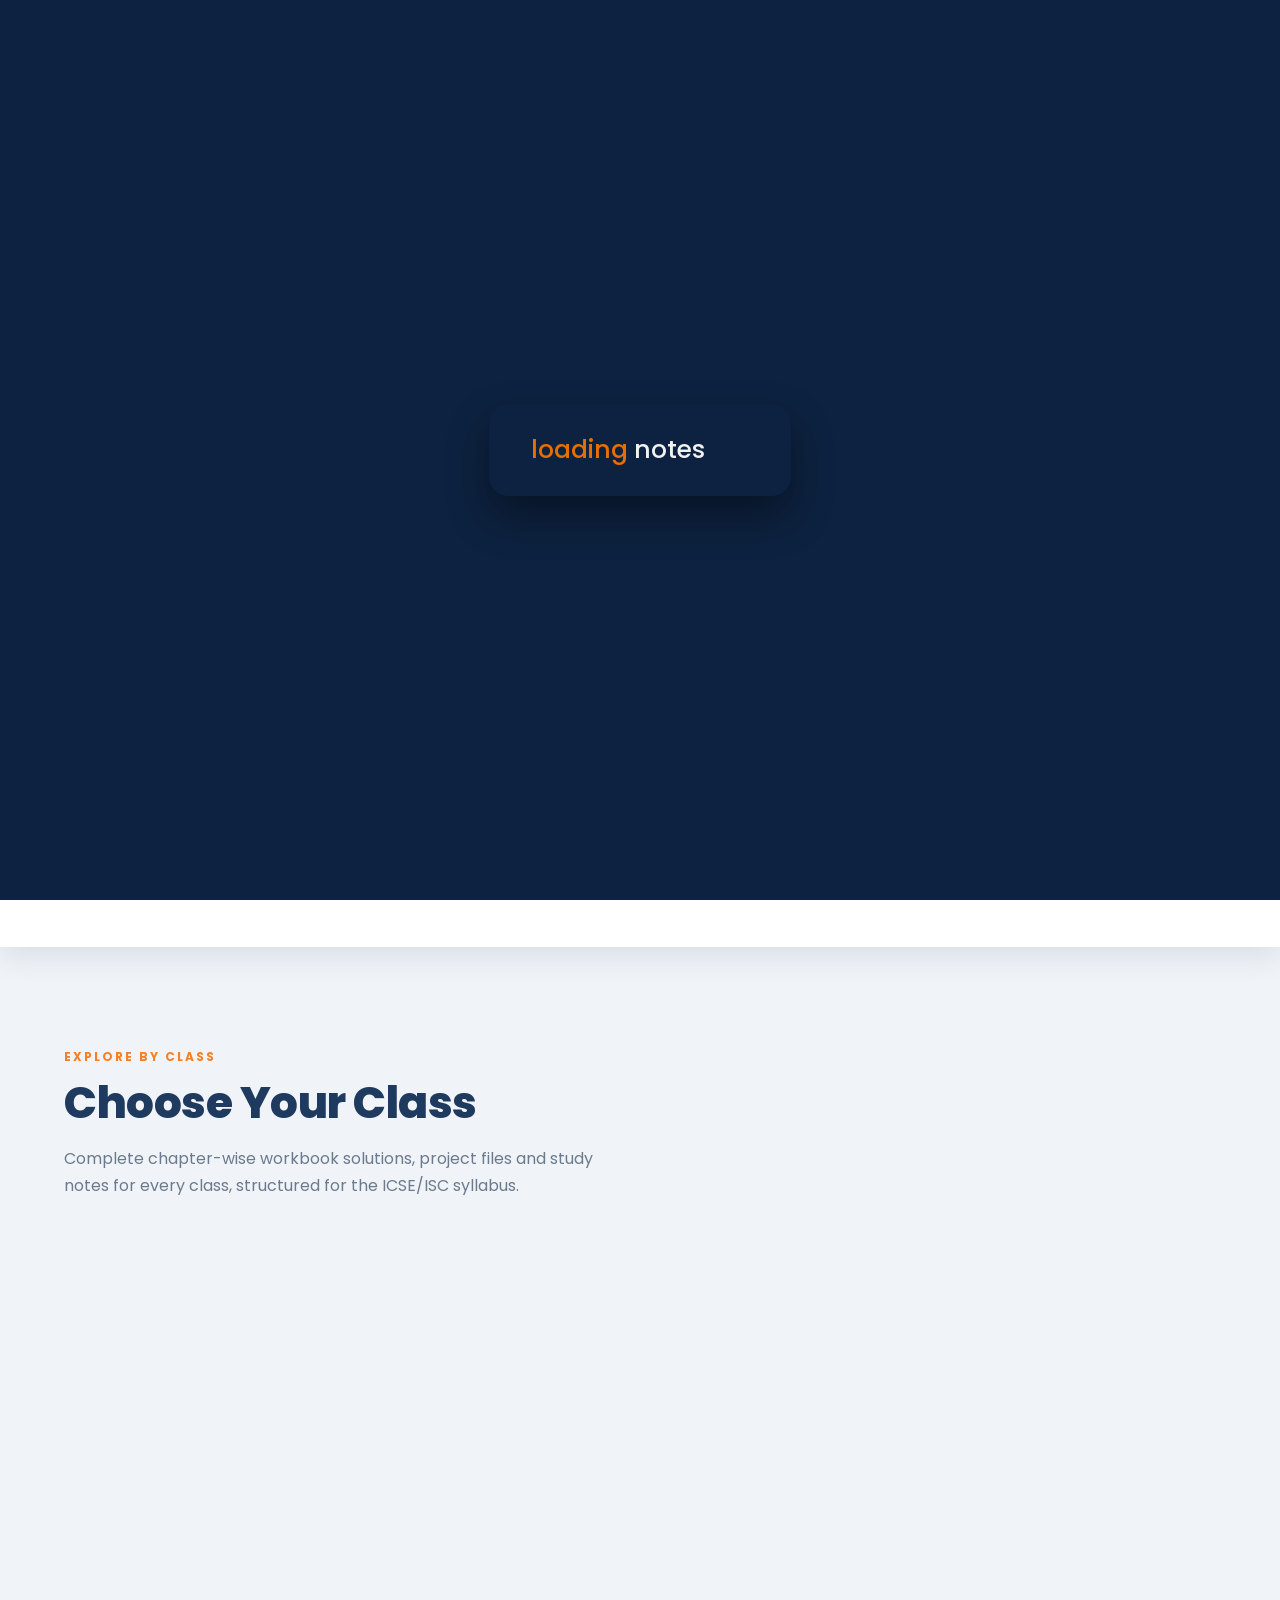
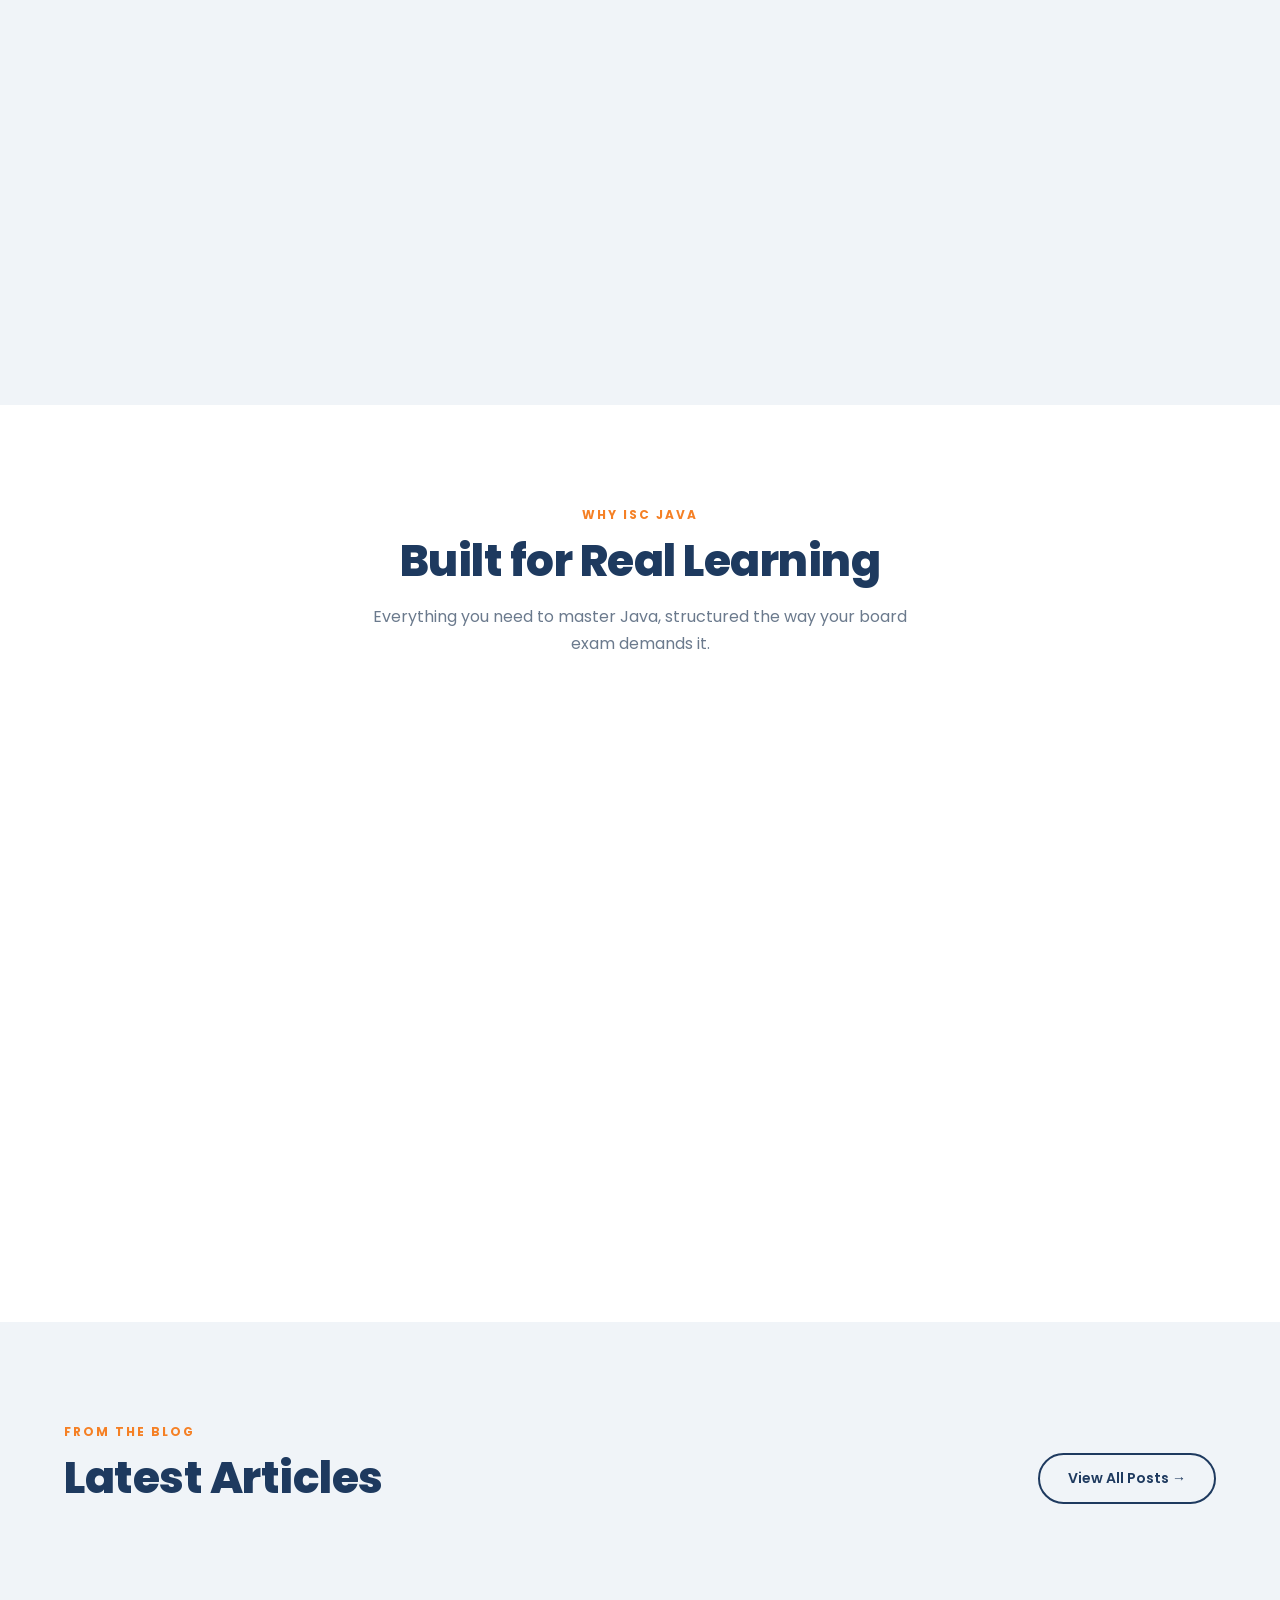
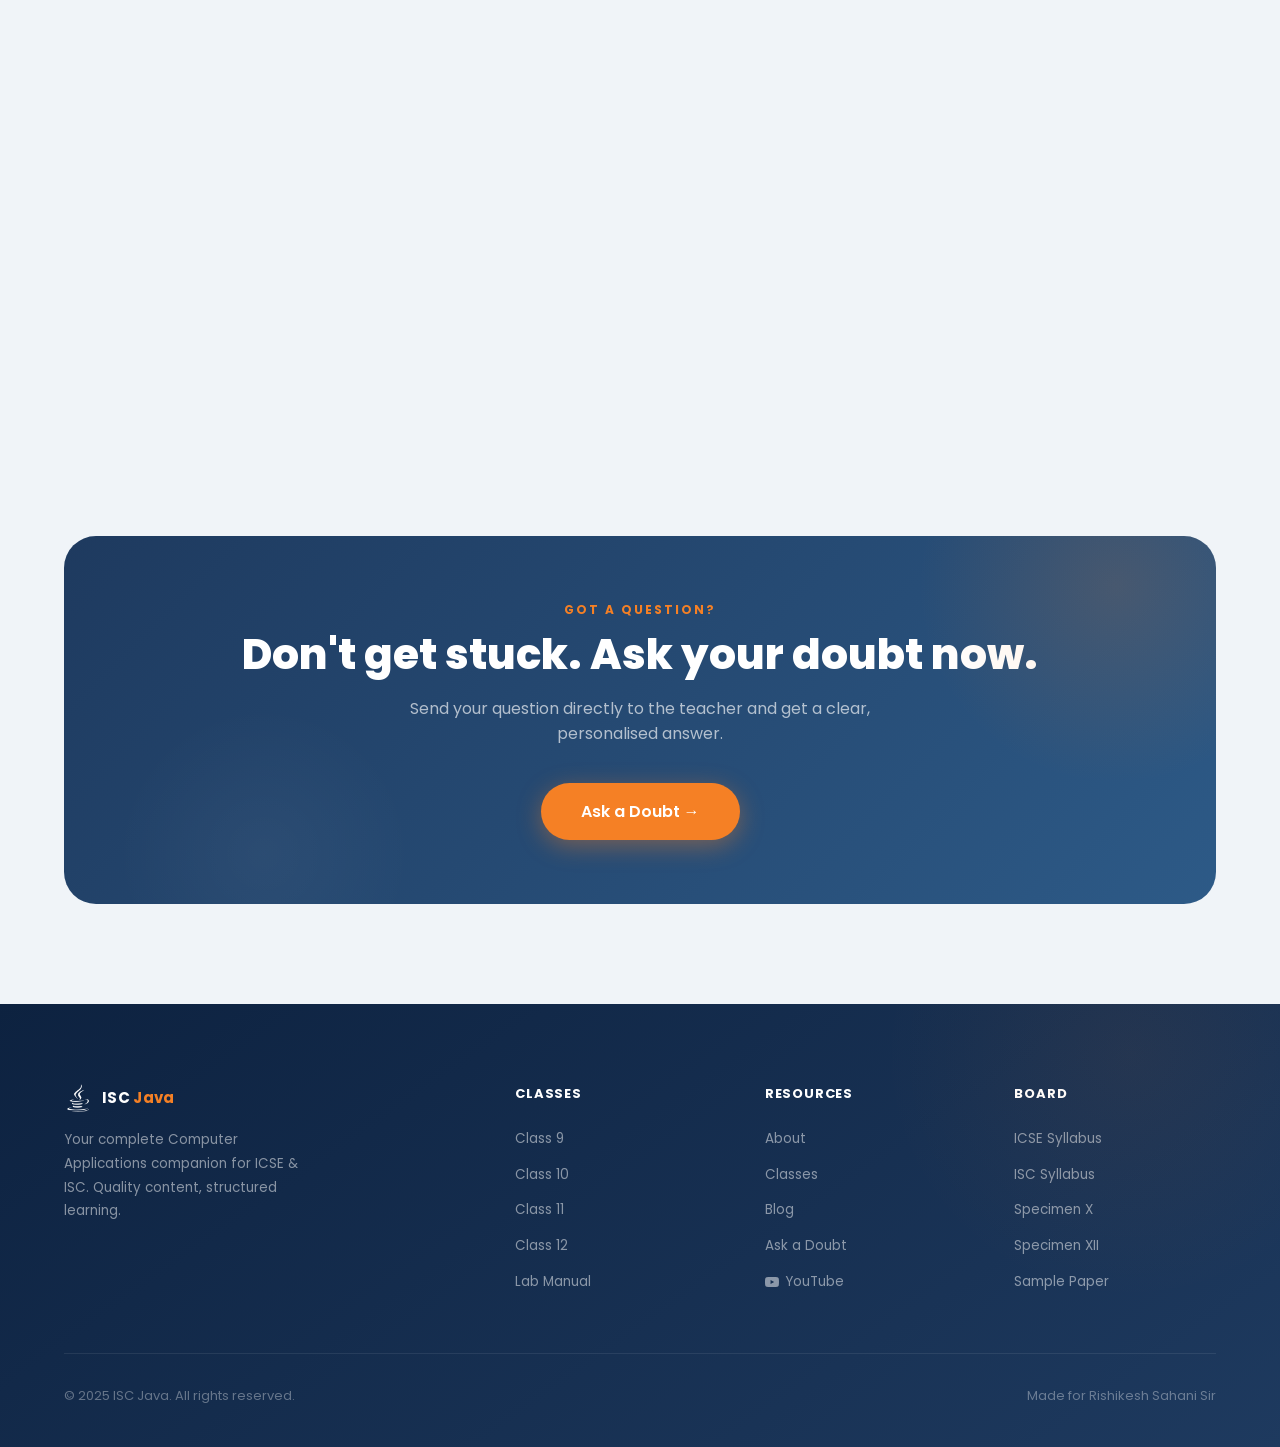
<file: index.html>
<!DOCTYPE html>
<html lang="en">
  <head>
    <meta charset="UTF-8" />
    <meta name="viewport" content="width=device-width, initial-scale=1.0" />
    
    <!-- Primary Meta -->
    <title>ISC Java — Computer Applications for ICSE & ISC</title>
    <meta name="description" content="Master Java for ICSE (9-10) and ISC (11-12) with workbook solutions, chapter notes, projects and exam-ready resources curated by an expert teacher." />
    <meta name="keywords" content="ISC Java, ICSE Java, Computer Applications, ICSE Class 10 Java, ISC Class 11 Java, ISC Class 12 Java, Java workbook solutions, Java notes, Java projects, ICSE board, ISC board, Java programming, OOP, Rishikesh Sahani" />
    <meta name="author" content="Rishikesh Sahani" />
    <link rel="canonical" href="https://iscjava.vercel.app/index.html" />
    
    <!-- Open Graph / Facebook / Instagram -->
    <meta property="og:type" content="website" />
    <meta property="og:url" content="https://iscjava.vercel.app/index.html" />
    <meta property="og:title" content="ISC Java — Computer Applications for ICSE & ISC" />
    <meta property="og:description" content="Your complete companion for Computer Applications: workbook solutions, notes, projects and exam guidance for Classes 9 to 12." />
    <meta property="og:image" content="https://iscjava.vercel.app/assets/img/og-image.jpg" />
    <meta property="og:image:width" content="1200" />
    <meta property="og:image:height" content="630" />
    <meta property="og:site_name" content="ISC Java" />
    
    <!-- Twitter -->
    <meta name="twitter:card" content="summary_large_image" />
    <meta name="twitter:url" content="https://iscjava.vercel.app/index.html" />
    <meta name="twitter:title" content="ISC Java — Computer Applications for ICSE & ISC" />
    <meta name="twitter:description" content="Workbook solutions, notes and projects for ICSE/ISC Computer Applications. Start mastering Java today." />
    <meta name="twitter:image" content="https://iscjava.vercel.app/assets/img/og-image.jpg" />
    
    <!-- Preconnect & Fonts -->
    <link rel="preconnect" href="https://fonts.googleapis.com" />
    <link rel="preconnect" href="https://fonts.gstatic.com" crossorigin />
    <link href="https://fonts.googleapis.com/css2?family=Poppins:wght@300;400;500;600;700;800;900&family=Lora:ital,wght@0,400;0,600;1,400&display=swap" rel="stylesheet" />
    <link rel="stylesheet" href="styles.css" />

    <!-- Favicon links for various devices and platforms -->
    <link rel="icon" type="image/png" href="/assets/favicon/favicon-96x96.png" sizes="96x96" />
    <link rel="icon" type="image/svg+xml" href="/assets/favicon/favicon.svg" />
    <link rel="shortcut icon" href="/assets/favicon/favicon.ico" />
    <link rel="apple-touch-icon" sizes="180x180" href="/assets/favicon/apple-touch-icon.png" />
    <link rel="manifest" href="/assets/favicon/site.webmanifest" />
    
    <!-- Vercel Web Analytics -->
    <script defer src="https://cdn.vercel-insights.com/v1/script.js"></script>
  </head>
  <body class="page-transition">

    <!-- Preloader -->
    <div id="preloader" class="preloader">
      <div class="preloader-card">
        <div class="loader">
          <p>loading</p>
          <div class="words">
            <span class="word">notes</span>
            <span class="word">projects</span>
            <span class="word">solutions</span>
            <span class="word">papers</span>
            <span class="word">notes</span>
          </div>
        </div>
      </div>
    </div>

    <!-- ── Navbar ────────────────────────────────────────── -->
    <nav class="navbar" role="navigation" aria-label="Main Navigation">
      <a href="https://iscjava.vercel.app" class="nav-logo">
        <img src="assets/img/java-logo.png" alt="Java logo" class="logo-icon-img">
        <div class="logo-text">ISC <span>Java</span></div>
      </a>
      <ul class="nav-links" role="list">
        <li><a href="https://iscjava.vercel.app"   class="nav-link active">Home</a></li>
        <li><a href="about.html"   class="nav-link">About</a></li>
        <li><a href="classes.html" class="nav-link">Classes</a></li>
        <li><a href="blog.html"    class="nav-link">Blog</a></li>
        <li><a href="https://www.youtube.com/@discover108/featured" target="_blank" rel="noopener" class="nav-yt-btn" aria-label="YouTube Channel">
          <svg width="16" height="16" viewBox="0 0 24 24" fill="rgba(255,255,255,0.75)" xmlns="http://www.w3.org/2000/svg"><path d="M23.498 6.186a3.016 3.016 0 0 0-2.122-2.136C19.505 3.545 12 3.545 12 3.545s-7.505 0-9.377.505A3.017 3.017 0 0 0 .502 6.186C0 8.07 0 12 0 12s0 3.93.502 5.814a3.016 3.016 0 0 0 2.122 2.136c1.871.505 9.376.505 9.376.505s7.505 0 9.377-.505a3.015 3.015 0 0 0 2.122-2.136C24 15.93 24 12 24 12s0-3.93-.502-5.814zM9.545 15.568V8.432L15.818 12l-6.273 3.568z"/></svg>
          <span>YouTube</span>
        </a></li>
        <li><a href="contact.html" class="nav-link nav-cta">Ask a Doubt</a></li>
      </ul>
    </nav>

    <!-- Hamburger button -->
    <button class="hamburger" aria-label="Toggle menu">
      <span></span><span></span><span></span>
    </button>

    <!-- Mobile Nav -->
    <div class="mobile-nav" role="navigation" aria-label="Mobile menu">
      <a href="https://iscjava.vercel.app"   class="nav-link">Home</a>
      <a href="about.html"   class="nav-link">About</a>
      <a href="classes.html" class="nav-link">Classes</a>
      <a href="blog.html"    class="nav-link">Blog</a>
      <a href="contact.html" class="nav-link" style="color:var(--accent)">Ask a Doubt →</a>
      <a href="https://www.youtube.com/@discover108/featured" target="_blank" rel="noopener" class="yt-mobile-link">
        <svg width="16" height="16" viewBox="0 0 24 24" fill="rgba(255,255,255,0.75)" xmlns="http://www.w3.org/2000/svg"><path d="M23.498 6.186a3.016 3.016 0 0 0-2.122-2.136C19.505 3.545 12 3.545 12 3.545s-7.505 0-9.377.505A3.017 3.017 0 0 0 .502 6.186C0 8.07 0 12 0 12s0 3.93.502 5.814a3.016 3.016 0 0 0 2.122 2.136c1.871.505 9.376.505 9.376.505s7.505 0 9.377-.505a3.015 3.015 0 0 0 2.122-2.136C24 15.93 24 12 24 12s0-3.93-.502-5.814zM9.545 15.568V8.432L15.818 12l-6.273 3.568z"/></svg>
        Watch on YouTube
      </a>
    </div>

    <!-- ── Hero ──────────────────────────────────────────── -->
    <section class="hero" aria-label="Hero">
      <div class="hero-bg-pattern"></div>
      <div class="hero-glow"></div>
      <div class="hero-glow-2"></div>

      <div class="hero-content">
        <!-- Left -->
        <div class="hero-text">
          <div class="hero-badge">
            <span class="hero-badge-dot"></span>
            ICSE &amp; ISC Board · Classes 9–12
          </div>
          <h1>Master <span class="accent">Java</span><br>Programming.</h1>
          <p class="subtitle">
            Your complete online companion for Computer Applications — workbook solutions, project and exam-ready notes, curated by your expert teacher.
          </p>
          <div class="hero-actions">
            <a href="classes.html" class="btn-primary">
              <svg width="18" height="18" viewBox="0 0 24 24" fill="none" stroke="currentColor" stroke-width="2.2" stroke-linecap="round" stroke-linejoin="round"><path d="M2 3h6a4 4 0 0 1 4 4v14a3 3 0 0 0-3-3H2z"/><path d="M22 3h-6a4 4 0 0 0-4 4v14a3 3 0 0 1 3-3h7z"/></svg>
              Browse Classes
            </a>
            <a href="contact.html" class="btn-secondary">Ask a Doubt</a>
          </div>
        </div>

        <!-- Right — Code Card -->
        <div class="hero-visual">
          <div class="float-badge float-badge-1">📚 Class 9, 10, 11 &amp; 12</div>
          <div class="hero-code-card">
            <div class="code-header">
              <div class="code-dot red"></div>
              <div class="code-dot yellow"></div>
              <div class="code-dot green"></div>
              <span class="code-file">HelloWorld.java</span>
            </div>
            <div class="code-content">
              <span class="code-line"><span class="c-keyword">public class</span> <span class="c-class">HelloWorld</span> <span class="c-bracket">{</span></span>
              <span class="code-line">&nbsp;&nbsp;<span class="c-keyword">public static void</span> <span class="c-method">main</span><span class="c-bracket">(</span><span class="c-class">String</span>[] args<span class="c-bracket">) {</span></span>
              <span class="code-line">&nbsp;&nbsp;&nbsp;&nbsp;<span class="c-comment">// Your first Java program</span></span>
              <span class="code-line">&nbsp;&nbsp;&nbsp;&nbsp;System.out.<span class="c-method">println</span><span class="c-bracket">(</span><span class="c-string">"Hello, World!"</span><span class="c-bracket">)</span>;</span>
              <span class="code-line">&nbsp;&nbsp;&nbsp;&nbsp;<span class="c-keyword">int</span> score = <span class="c-num">100</span>;</span>
              <span class="code-line">&nbsp;&nbsp;&nbsp;&nbsp;<span class="c-keyword">if</span><span class="c-bracket">(</span>score == <span class="c-num">100</span><span class="c-bracket">) {</span></span>
              <span class="code-line">&nbsp;&nbsp;&nbsp;&nbsp;&nbsp;&nbsp;System.out.<span class="c-method">println</span><span class="c-bracket">(</span><span class="c-string">"Perfect Score!"</span><span class="c-bracket">)</span>;</span>
              <span class="code-line">&nbsp;&nbsp;&nbsp;&nbsp;<span class="c-bracket">}</span></span>
              <span class="code-line">&nbsp;&nbsp;<span class="c-bracket">}</span></span>
              <span class="code-line"><span class="c-bracket">}</span></span>
            </div>
          </div>
          <div class="float-badge float-badge-2">🏆 ICSE Board Ready</div>
        </div>
      </div>
    </section>

    <!-- ── Stats Bar ──────────────────────────────────────── -->
    <div class="stats-bar">
      <div class="stats-grid">
        <div class="stat-item reveal">
          <div class="num"><span data-counter="4" data-suffix="+"></span></div>
          <div class="label">Classes Covered</div>
        </div>
        <div class="stat-item reveal">
          <div class="num"><span data-counter="40" data-suffix="+"></span></div>
          <div class="label">Chapter Solutions</div>
        </div>
        <div class="stat-item reveal">
          <div class="num"><span data-counter="100" data-suffix="%"></span></div>
          <div class="label">Syllabus Coverage</div>
        </div>
        <div class="stat-item reveal">
          <div class="num"><span data-counter="450" data-suffix="+"></span></div>
          <div class="label">Students Helped</div>
        </div>
      </div>
    </div>

    <!-- ── Quick Access Cards ─────────────────────────────── -->
    <section class="section" aria-label="Classes">
      <div class="section-inner">
        <p class="section-label">Explore by Class</p>
        <h2 class="section-title">Choose Your Class</h2>
        <p class="section-subtitle">Complete chapter-wise workbook solutions, project files and study notes for every class, structured for the ICSE/ISC syllabus.</p>

        <div class="class-cards-grid">

          <!-- Class 9 -->
          <div class="class-card reveal">
            <div class="class-card-top">
              <div class="class-card-number">9</div>
              <div class="class-card-badge">Class 9</div>
              <h3 class="class-card-title">Java<br>Foundations</h3>
              <p class="class-card-subtitle">ICSE Curriculum</p>
            </div>
            <div class="class-card-body">
              <div class="class-card-chapters">
                <div class="chapter-pill">
                  <div class="chapter-pill-icon"><svg viewBox="0 0 24 24"><path d="M14 2H6a2 2 0 0 0-2 2v16a2 2 0 0 0 2 2h12a2 2 0 0 0 2-2V8z"/><polyline points="14,2 14,8 20,8"/></svg></div>
                  <span class="chapter-pill-name">Ch 1: Introduction to Java</span>
                  <span class="chapter-pill-arrow">›</span>
                </div>
                <div class="chapter-pill">
                  <div class="chapter-pill-icon"><svg viewBox="0 0 24 24"><path d="M14 2H6a2 2 0 0 0-2 2v16a2 2 0 0 0 2 2h12a2 2 0 0 0 2-2V8z"/><polyline points="14,2 14,8 20,8"/></svg></div>
                  <span class="chapter-pill-name">Ch 2: Elementary Concepts</span>
                  <span class="chapter-pill-arrow">›</span>
                </div>
                <div class="chapter-pill">
                  <div class="chapter-pill-icon"><svg viewBox="0 0 24 24"><path d="M14 2H6a2 2 0 0 0-2 2v16a2 2 0 0 0 2 2h12a2 2 0 0 0 2-2V8z"/><polyline points="14,2 14,8 20,8"/></svg></div>
                  <span class="chapter-pill-name">+ 8 more chapters</span>
                  <span class="chapter-pill-arrow">›</span>
                </div>
              </div>
              <div class="class-card-footer">
                <span class="class-card-meta"><strong>10</strong> Chapters</span>
                <a href="classes.html#class9" class="btn-primary" style="padding:10px 22px;font-size:13px;">View All →</a>
              </div>
            </div>
          </div>

          <!-- Class 10 -->
          <div class="class-card reveal" style="transition-delay:.1s">
            <div class="class-card-top" style="background:linear-gradient(135deg,#1a3d6b 0%,#2a5580 100%)">
              <div class="class-card-number">10</div>
              <div class="class-card-badge">Class 10</div>
              <h3 class="class-card-title">Java<br>Intermediate</h3>
              <p class="class-card-subtitle">ICSE Curriculum</p>
            </div>
            <div class="class-card-body">
              <div class="class-card-chapters">
                <div class="chapter-pill">
                  <div class="chapter-pill-icon"><svg viewBox="0 0 24 24"><path d="M14 2H6a2 2 0 0 0-2 2v16a2 2 0 0 0 2 2h12a2 2 0 0 0 2-2V8z"/><polyline points="14,2 14,8 20,8"/></svg></div>
                  <span class="chapter-pill-name">Ch 1: Classes in Java</span>
                  <span class="chapter-pill-arrow">›</span>
                </div>
                <div class="chapter-pill">
                  <div class="chapter-pill-icon"><svg viewBox="0 0 24 24"><path d="M14 2H6a2 2 0 0 0-2 2v16a2 2 0 0 0 2 2h12a2 2 0 0 0 2-2V8z"/><polyline points="14,2 14,8 20,8"/></svg></div>
                  <span class="chapter-pill-name">Ch 2: Arrays &amp; Strings</span>
                  <span class="chapter-pill-arrow">›</span>
                </div>
                <div class="chapter-pill">
                  <div class="chapter-pill-icon"><svg viewBox="0 0 24 24"><path d="M14 2H6a2 2 0 0 0-2 2v16a2 2 0 0 0 2 2h12a2 2 0 0 0 2-2V8z"/><polyline points="14,2 14,8 20,8"/></svg></div>
                  <span class="chapter-pill-name">+ 9 more chapters</span>
                  <span class="chapter-pill-arrow">›</span>
                </div>
              </div>
              <div class="class-card-footer">
                <span class="class-card-meta"><strong>11</strong> Chapters</span>
                <a href="classes.html#class10" class="btn-primary" style="padding:10px 22px;font-size:13px;">View All →</a>
              </div>
            </div>
          </div>

          <!-- Class 11 -->
          <div class="class-card reveal" style="transition-delay:.2s">
            <div class="class-card-top" style="background:linear-gradient(135deg,#122b4a 0%,#1e4368 100%)">
              <div class="class-card-number">11</div>
              <div class="class-card-badge" style="background:#e76f00">Class 11</div>
              <h3 class="class-card-title">ISC<br>Advanced</h3>
              <p class="class-card-subtitle">ISC Curriculum</p>
            </div>
            <div class="class-card-body">
              <div class="class-card-chapters">
                <div class="chapter-pill">
                  <div class="chapter-pill-icon"><svg viewBox="0 0 24 24"><path d="M14 2H6a2 2 0 0 0-2 2v16a2 2 0 0 0 2 2h12a2 2 0 0 0 2-2V8z"/><polyline points="14,2 14,8 20,8"/></svg></div>
                  <span class="chapter-pill-name">Ch 1: OOP Concepts</span>
                  <span class="chapter-pill-arrow">›</span>
                </div>
                <div class="chapter-pill">
                  <div class="chapter-pill-icon"><svg viewBox="0 0 24 24"><path d="M14 2H6a2 2 0 0 0-2 2v16a2 2 0 0 0 2 2h12a2 2 0 0 0 2-2V8z"/><polyline points="14,2 14,8 20,8"/></svg></div>
                  <span class="chapter-pill-name">Ch 2: Inheritance</span>
                  <span class="chapter-pill-arrow">›</span>
                </div>
                <div class="chapter-pill">
                  <div class="chapter-pill-icon"><svg viewBox="0 0 24 24"><path d="M14 2H6a2 2 0 0 0-2 2v16a2 2 0 0 0 2 2h12a2 2 0 0 0 2-2V8z"/><polyline points="14,2 14,8 20,8"/></svg></div>
                  <span class="chapter-pill-name">+ 7 more chapters</span>
                  <span class="chapter-pill-arrow">›</span>
                </div>
              </div>
              <div class="class-card-footer">
                <span class="class-card-meta"><strong>9</strong> Chapters</span>
                <a href="classes.html#class11" class="btn-primary" style="padding:10px 22px;font-size:13px;background:var(--accent-deep);">View All →</a>
              </div>
            </div>
          </div>

          <!-- Class 12 -->
          <div class="class-card reveal" style="transition-delay:.3s">
            <div class="class-card-top" style="background:linear-gradient(135deg,#0d2240 0%,#122b4a 100%)">
              <div class="class-card-number">12</div>
              <div class="class-card-badge" style="background:#e76f00">Class 12</div>
              <h3 class="class-card-title">ISC<br>Expert</h3>
              <p class="class-card-subtitle">ISC Curriculum</p>
            </div>
            <div class="class-card-body">
              <div class="class-card-chapters">
                <div class="chapter-pill">
                  <div class="chapter-pill-icon"><svg viewBox="0 0 24 24"><path d="M14 2H6a2 2 0 0 0-2 2v16a2 2 0 0 0 2 2h12a2 2 0 0 0 2-2V8z"/><polyline points="14,2 14,8 20,8"/></svg></div>
                  <span class="chapter-pill-name">Ch 1: Data Structures</span>
                  <span class="chapter-pill-arrow">›</span>
                </div>
                <div class="chapter-pill">
                  <div class="chapter-pill-icon"><svg viewBox="0 0 24 24"><path d="M14 2H6a2 2 0 0 0-2 2v16a2 2 0 0 0 2 2h12a2 2 0 0 0 2-2V8z"/><polyline points="14,2 14,8 20,8"/></svg></div>
                  <span class="chapter-pill-name">Ch 2: File Handling</span>
                  <span class="chapter-pill-arrow">›</span>
                </div>
                <div class="chapter-pill">
                  <div class="chapter-pill-icon"><svg viewBox="0 0 24 24"><path d="M14 2H6a2 2 0 0 0-2 2v16a2 2 0 0 0 2 2h12a2 2 0 0 0 2-2V8z"/><polyline points="14,2 14,8 20,8"/></svg></div>
                  <span class="chapter-pill-name">+ 8 more chapters</span>
                  <span class="chapter-pill-arrow">›</span>
                </div>
              </div>
              <div class="class-card-footer">
                <span class="class-card-meta"><strong>10</strong> Chapters</span>
                <a href="classes.html#class12" class="btn-primary" style="padding:10px 22px;font-size:13px;background:#e76f00;">View All →</a>
              </div>
            </div>
          </div>
        </div>

        <!-- Lab Manual Card -->
        <div class="neo-card reveal" style="display:flex;align-items:center;justify-content:space-between;flex-wrap:wrap;gap:24px;">
          <div style="display:flex;align-items:center;gap:24px;">
            <div style="width:64px;height:64px;background:linear-gradient(135deg,var(--accent) 0%,var(--accent-deep) 100%);border-radius:16px;display:flex;align-items:center;justify-content:center;font-size:28px;flex-shrink:0;">📚</div>
            <div>
              <div style="font-size:11px;font-weight:700;letter-spacing:1.5px;text-transform:uppercase;color:var(--accent);margin-bottom:4px;">Special Resource</div>
              <h3 style="font-size:22px;font-weight:800;color:var(--primary);margin-bottom:4px;">Lab Manual</h3>
              <p style="font-size:14px;color:var(--text-muted);">Complete lab manual with solutions</p>
            </div>
          </div>
          <a href="classes.html#lab" class="btn-primary lab-manual-btn">Open Lab Manual →</a>
        </div>
      </div>
    </section>

    <!-- ── Features ───────────────────────────────────────── -->
    <section class="section" style="background:var(--white)">
      <div class="section-inner">
        <p class="section-label text-center">Why ISC Java</p>
        <h2 class="section-title text-center" style="margin:0 auto 16px;">Built for Real Learning</h2>
        <p class="section-subtitle text-center" style="margin:0 auto 56px;">Everything you need to master Java, structured the way your board exam demands it.</p>
        <div class="features-grid">
          <div class="feature-card reveal">
            <div class="feature-icon blue">📚</div>
            <h4 class="feature-title">Complete Syllabus</h4>
            <p class="feature-desc">Every chapter of the ICSE &amp; ISC board syllabus covered with detailed workbook solutions and explanations.</p>
          </div>
          <div class="feature-card reveal">
            <div class="feature-icon orange">⚡</div>
            <h4 class="feature-title">Practice Programs</h4>
            <p class="feature-desc">Hands-on coding exercises, solved programs, and pattern-based projects that build real coding confidence.</p>
          </div>
          <div class="feature-card reveal">
            <div class="feature-icon green">✅</div>
            <h4 class="feature-title">Exam Ready</h4>
            <p class="feature-desc">Strictly aligned with the latest ISC/ICSE board examination pattern — theory, practical and lab work included.</p>
          </div>
          <div class="feature-card reveal">
            <div class="feature-icon purple">🧠</div>
            <h4 class="feature-title">Concept Clarity</h4>
            <p class="feature-desc">Clear explanations of OOP, algorithms, data structures and Java syntax designed for school-level understanding.</p>
          </div>
          <div class="feature-card reveal">
            <div class="feature-icon orange">💬</div>
            <h4 class="feature-title">Ask Doubts</h4>
            <p class="feature-desc">Stuck on a question? Send your doubt directly and get a personalised response from the teacher.</p>
          </div>
          <div class="feature-card reveal">
            <div class="feature-icon blue">📰</div>
            <h4 class="feature-title">Learning Blog</h4>
            <p class="feature-desc">In-depth articles on Java concepts, exam tips and programming best practices written for school students.</p>
          </div>
        </div>
      </div>
    </section>

    <!-- ── Latest Blog Posts ──────────────────────────────── -->
    <section class="section">
      <div class="section-inner">
        <div style="display:flex;align-items:flex-end;justify-content:space-between;margin-bottom:48px;flex-wrap:wrap;gap:16px;">
          <div>
            <p class="section-label">From the Blog</p>
            <h2 class="section-title" style="margin-bottom:0">Latest Articles</h2>
          </div>
          <a href="blog.html" class="btn-outline">View All Posts →</a>
        </div>
        <div class="blog-grid">
          <div class="blog-card reveal">
            <div class="blog-card-thumb">
              <div class="blog-thumb-bg" style="background:linear-gradient(135deg,#1e3a5f,#2d5a87);">
                <img src="assets/img/blog-1.png" alt="Blog thumbnail" class="blog-thumb-img">
              </div>
            </div>
            <div class="blog-card-body">
              <span class="blog-tag">Java Basics</span>
              <h3 class="blog-card-title"><a href="blog-post.html">Understanding OOP in Java: A Complete Guide for Class 10 Students</a></h3>
              <p class="blog-card-desc">Object-Oriented Programming can seem intimidating. This guide breaks it down with real-world analogies and simple code examples.</p>
              <div class="blog-card-meta">
                <span class="date">April 5, 2025</span>
                <span class="read-time">8 min read</span>
              </div>
            </div>
          </div>
          <div class="blog-card reveal">
            <div class="blog-card-thumb">
              <div class="blog-thumb-bg" style="background:linear-gradient(135deg,#f58025,#e76f00);">
                <img src="assets/img/blog-2.png" alt="Blog thumbnail" class="blog-thumb-img">
              </div>
            </div>
            <div class="blog-card-body">
              <span class="blog-tag">Loops</span>
              <h3 class="blog-card-title"><a href="404.html">Nested Loops &amp; Pattern Programs: Master the Most Asked Exam Questions</a></h3>
              <p class="blog-card-desc">From triangle patterns to diamond shapes — a visual walkthrough of the most popular loop-based programs in your exam.</p>
              <div class="blog-card-meta">
                <span class="date">March 22, 2025</span>
                <span class="read-time">6 min read</span>
              </div>
            </div>
          </div>
          <div class="blog-card reveal">
            <div class="blog-card-thumb">
              <div class="blog-thumb-bg" style="background:linear-gradient(135deg,#122b4a,#1e4368);">
                <img src="assets/img/blog-3.png" alt="Blog thumbnail" class="blog-thumb-img">
              </div>
            </div>
            <div class="blog-card-body">
              <span class="blog-tag">ISC Class 11</span>
              <h3 class="blog-card-title"><a href="404.html">Arrays in Java: Single &amp; Multi-Dimensional — With Solved Programs</a></h3>
              <p class="blog-card-desc">Arrays are fundamental. Learn how to declare, initialise and manipulate arrays with complete solved exercises.</p>
              <div class="blog-card-meta">
                <span class="date">March 10, 2025</span>
                <span class="read-time">7 min read</span>
              </div>
            </div>
          </div>
        </div>
      </div>
    </section>

    <!-- ── CTA Banner ─────────────────────────────────────── -->
    <section class="section" style="padding-top:0">
      <div class="section-inner">
        <div style="background:linear-gradient(135deg,var(--primary) 0%,var(--primary-mid) 100%);border-radius:32px;padding:64px 48px;text-align:center;position:relative;overflow:hidden;">
          <div style="position:absolute;width:400px;height:400px;background:radial-gradient(circle,rgba(245,128,37,.15) 0%,transparent 70%);top:-150px;right:-100px;pointer-events:none;"></div>
          <div style="position:absolute;width:300px;height:300px;background:radial-gradient(circle,rgba(255,255,255,.04) 0%,transparent 70%);bottom:-100px;left:50px;pointer-events:none;"></div>
          <p style="font-size:12px;font-weight:700;letter-spacing:2px;text-transform:uppercase;color:var(--accent);margin-bottom:12px;">Got a question?</p>
          <h2 style="font-size:clamp(28px,4vw,42px);font-weight:800;color:var(--white);margin-bottom:16px;line-height:1.15;">Don't get stuck. Ask your doubt now.</h2>
          <p style="font-size:16px;color:rgba(255,255,255,.65);max-width:500px;margin:0 auto 36px;">Send your question directly to the teacher and get a clear, personalised answer.</p>
          <a href="contact.html" class="btn-primary" style="font-size:16px;padding:16px 40px;">Ask a Doubt →</a>
        </div>
      </div>
    </section>

    <!-- ── Footer ─────────────────────────────────────────── -->
    <footer class="footer">
      <div class="footer-grid">
        <div class="footer-brand">
          <div class="logo nav-logo" style="margin-bottom:16px;">
            <img src="assets/img/java-logo.png" alt="ISC Java" class="logo-icon">
            <div class="logo-text" style="color:var(--white);">ISC <span>Java</span></div>
          </div>
          <p>Your complete Computer Applications companion for ICSE &amp; ISC. Quality content, structured learning.</p>
        </div>
        <div class="footer-col">
          <h5>Classes</h5>
          <ul>
            <li><a href="classes.html#class9">Class 9</a></li>
            <li><a href="classes.html#class10">Class 10</a></li>
            <li><a href="classes.html#class11">Class 11</a></li>
            <li><a href="classes.html#class12">Class 12</a></li>
            <li><a href="classes.html#lab">Lab Manual</a></li>
          </ul>
        </div>
        <div class="footer-col">
          <h5>Resources</h5>
          <ul>
            <li><a href="about.html">About</a></li>
            <li><a href="classes.html">Classes</a></li>
            <li><a href="blog.html">Blog</a></li>
            <li><a href="contact.html">Ask a Doubt</a></li>
            <li><a href="https://www.youtube.com/@discover108/featured" target="_blank" rel="noopener"><svg width="14" height="14" viewBox="0 0 24 24" fill="rgba(255,255,255,0.5)" style="vertical-align:middle;margin-right:6px;" xmlns="http://www.w3.org/2000/svg"><path d="M23.498 6.186a3.016 3.016 0 0 0-2.122-2.136C19.505 3.545 12 3.545 12 3.545s-7.505 0-9.377.505A3.017 3.017 0 0 0 .502 6.186C0 8.07 0 12 0 12s0 3.93.502 5.814a3.016 3.016 0 0 0 2.122 2.136c1.871.505 9.376.505 9.376.505s7.505 0 9.377-.505a3.015 3.015 0 0 0 2.122-2.136C24 15.93 24 12 24 12s0-3.93-.502-5.814zM9.545 15.568V8.432L15.818 12l-6.273 3.568z"/></svg>YouTube</a></li>
          </ul>
        </div>
        <div class="footer-col">
          <h5>Board</h5>
          <ul>
            <li><a href="/assets/pdfs/resources/ICSE_Syllabus.pdf" target="_blank">ICSE Syllabus</a></li>
            <li><a href="/assets/pdfs/resources/ISC_Syllabus.pdf" target="_blank">ISC Syllabus</a></li>
            <li><a href="/assets/pdfs/resources/Specimen_10.pdf" target="_blank">Specimen X</a></li>
            <li><a href="/assets/pdfs/resources/Specimen_12.pdf" target="_blank">Specimen XII</a></li>
            <li><a href="/assets/pdfs/resources/Sample_Paper.pdf" target="_blank">Sample Paper</a></li>
          </ul>
        </div>
      </div>
      <div class="footer-bottom">
        <span>© 2025 ISC Java. All rights reserved.</span>
        <span>Made for Rishikesh Sahani Sir</span>
      </div>
    </footer>

    <!-- Scroll to Top -->
    <button class="scroll-top" aria-label="Scroll to top">↑</button>


    <!-- Floating YouTube Button -->
    <a href="https://www.youtube.com/@discover108/featured" target="_blank" rel="noopener" class="yt-float" aria-label="YouTube Channel">
      <svg width="18" height="18" viewBox="0 0 24 24" fill="rgba(255,255,255,0.9)" xmlns="http://www.w3.org/2000/svg"><path d="M23.498 6.186a3.016 3.016 0 0 0-2.122-2.136C19.505 3.545 12 3.545 12 3.545s-7.505 0-9.377.505A3.017 3.017 0 0 0 .502 6.186C0 8.07 0 12 0 12s0 3.93.502 5.814a3.016 3.016 0 0 0 2.122 2.136c1.871.505 9.376.505 9.376.505s7.505 0 9.377-.505a3.015 3.015 0 0 0 2.122-2.136C24 15.93 24 12 24 12s0-3.93-.502-5.814zM9.545 15.568V8.432L15.818 12l-6.273 3.568z"/></svg>
      <span class="yt-label">YouTube</span>
    </a>
    <script src="script.js"></script>
  </body>
</html>
</file>
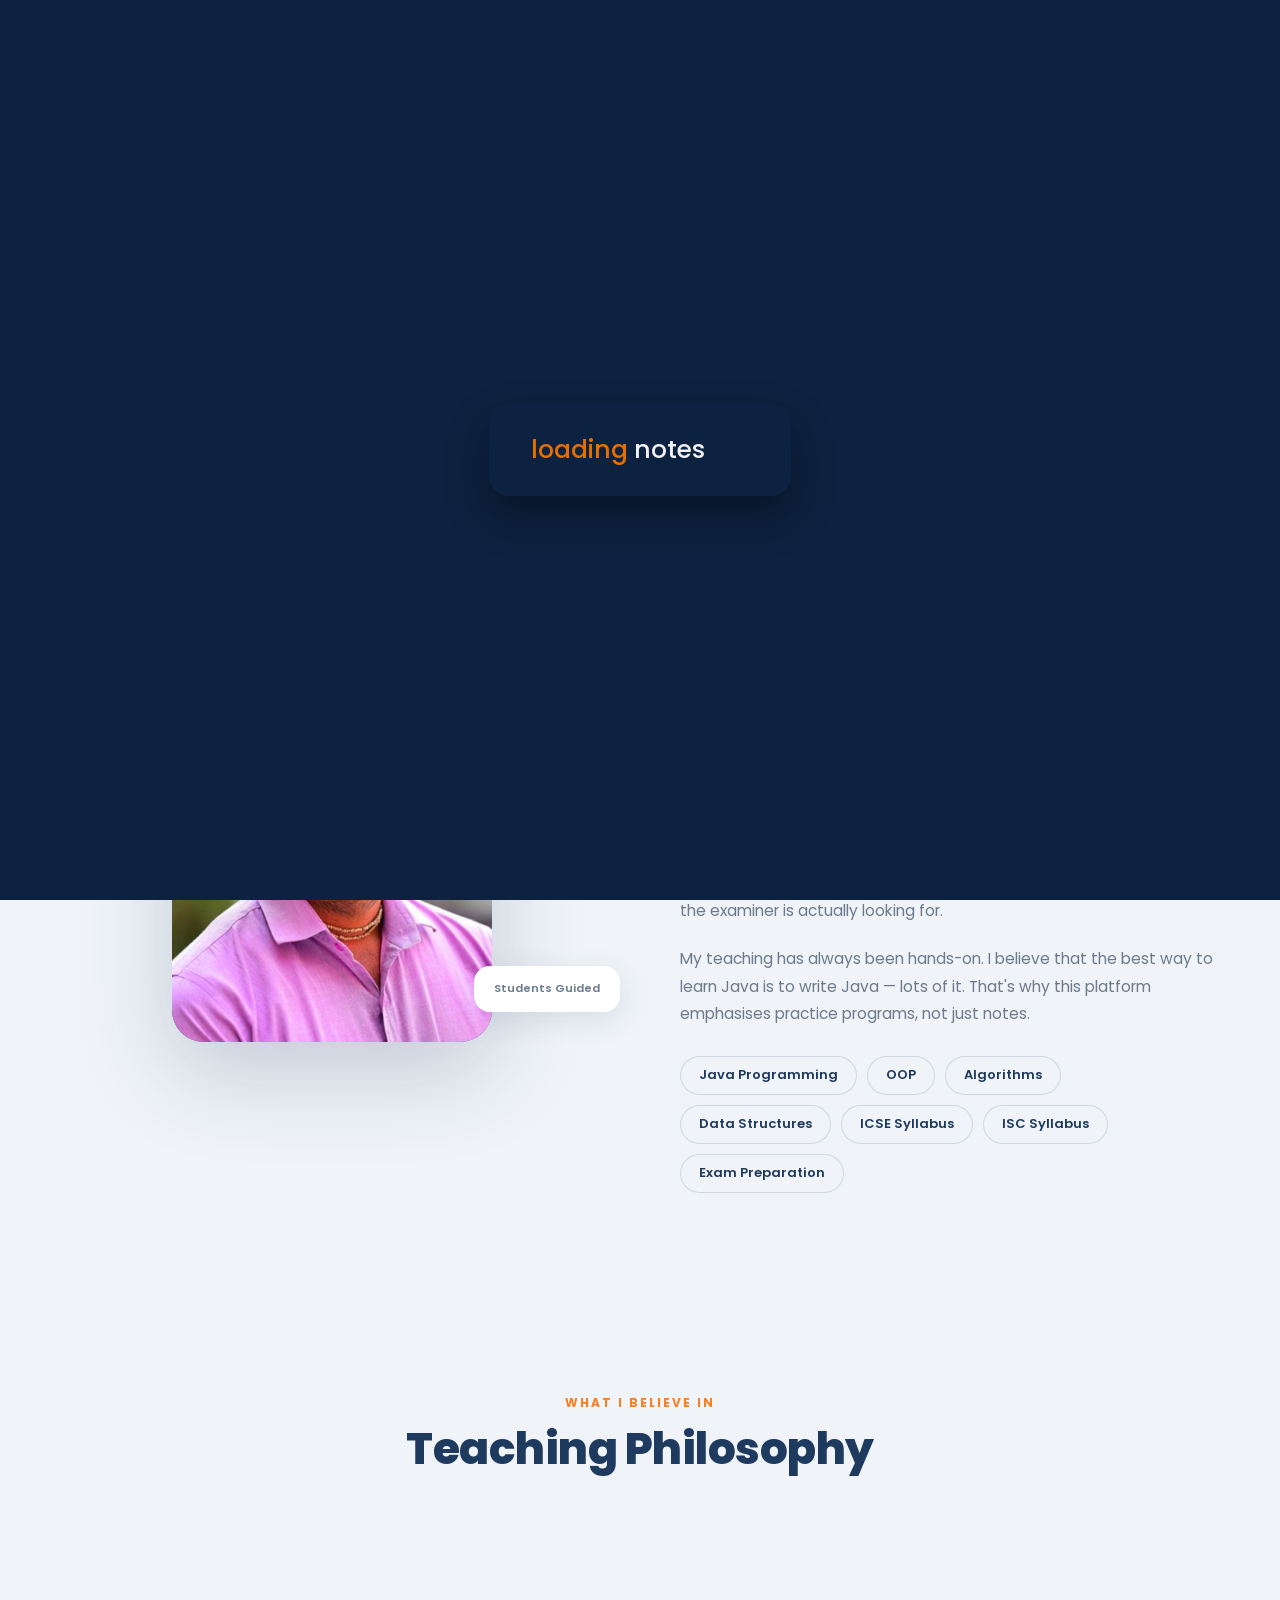
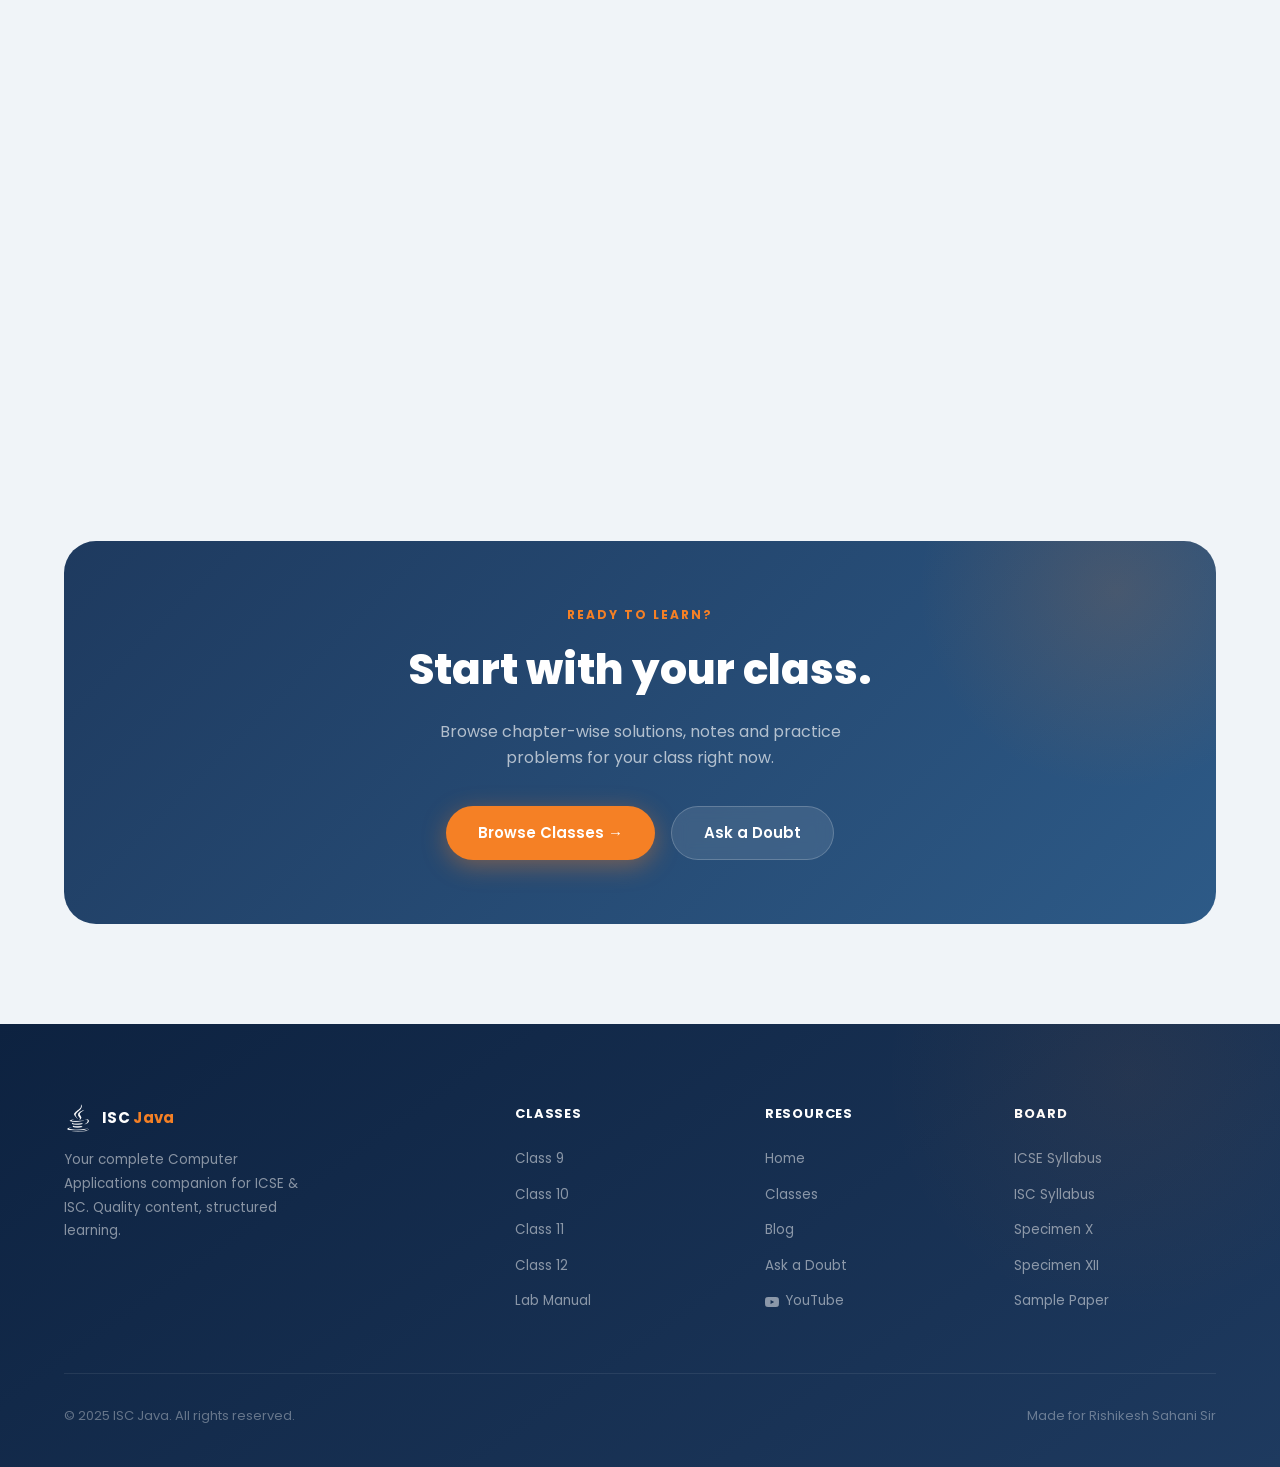
<file: about.html>
<!DOCTYPE html>
<html lang="en">
  <head>
    <meta charset="UTF-8" />
    <meta name="viewport" content="width=device-width, initial-scale=1.0" />
    
    <title>About the Teacher — ISC Java</title>
    <meta name="description" content="Meet Rishikesh Sahani, an experienced ICSE/ISC Computer Applications teacher. Learn about his teaching philosophy and why ISC Java was created." />
    <meta name="keywords" content="about ISC Java, Rishikesh Sahani, Java teacher, ICSE Computer teacher, ISC Java teacher, teaching philosophy, Java education" />
    <meta name="author" content="Rishikesh Sahani" />
    <link rel="canonical" href="https://iscjava.vercel.app/about.html" />
    
    <!-- Open Graph / Facebook / Instagram -->
    <meta property="og:type" content="profile" />
    <meta property="og:url" content="https://iscjava.vercel.app/about.html" />
    <meta property="og:title" content="About the Teacher — ISC Java" />
    <meta property="og:description" content="Rishikesh Sahani has been teaching Computer Applications for over a decade. Discover his teaching approach and dedication to student success." />
    <meta property="og:image" content="https://iscjava.vercel.app/assets/img/sir.png" />
    <meta property="og:image:width" content="400" />
    <meta property="og:image:height" content="400" />
    <meta property="og:site_name" content="ISC Java" />
    <meta property="profile:first_name" content="Rishikesh" />
    <meta property="profile:last_name" content="Sahani" />
    
    <!-- Twitter -->
    <meta name="twitter:card" content="summary" />
    <meta name="twitter:url" content="https://iscjava.vercel.app/about.html" />
    <meta name="twitter:title" content="About the Teacher — ISC Java" />
    <meta name="twitter:description" content="Meet Rishikesh Sahani, the teacher behind ISC Java. Learn about his experience and philosophy." />
    <meta name="twitter:image" content="https://iscjava.vercel.app/assets/img/sir.png" />
    
    <link rel="preconnect" href="https://fonts.googleapis.com" />
    <link href="https://fonts.googleapis.com/css2?family=Poppins:wght@300;400;500;600;700;800;900&family=Lora:ital,wght@0,400;0,600;1,400&display=swap" rel="stylesheet" />
    <link rel="stylesheet" href="styles.css" />

    <!-- Favicon links for various devices and platforms -->
    <link rel="icon" type="image/png" href="/assets/favicon/favicon-96x96.png" sizes="96x96" />
    <link rel="icon" type="image/svg+xml" href="/assets/favicon/favicon.svg" />
    <link rel="shortcut icon" href="/assets/favicon/favicon.ico" />
    <link rel="apple-touch-icon" sizes="180x180" href="/assets/favicon/apple-touch-icon.png" />
    <link rel="manifest" href="/assets/favicon/site.webmanifest" />
    
    <!-- Vercel Web Analytics -->
    <script defer src="https://cdn.vercel-insights.com/v1/script.js"></script>
  </head>
  <body class="page-transition">

    <!-- Preloader -->
    <div id="preloader" class="preloader">
      <div class="preloader-card">
        <div class="loader">
          <p>loading</p>
          <div class="words">
            <span class="word">notes</span>
            <span class="word">projects</span>
            <span class="word">solutions</span>
            <span class="word">papers</span>
            <span class="word">notes</span>
          </div>
        </div>
      </div>
    </div>

    <!-- Navbar -->
    <nav class="navbar">
      <a href="https://iscjava.vercel.app" class="nav-logo">
        <img src="assets/img/java-logo.png" alt="Java logo" class="logo-icon-img">
        <div class="logo-text">ISC <span>Java</span></div>
      </a>
      <ul class="nav-links">
        <li><a href="https://iscjava.vercel.app"   class="nav-link">Home</a></li>
        <li><a href="about.html"   class="nav-link">About</a></li>
        <li><a href="classes.html" class="nav-link">Classes</a></li>
        <li><a href="blog.html"    class="nav-link">Blog</a></li>
        <li><a href="https://www.youtube.com/@discover108/featured" target="_blank" rel="noopener" class="nav-yt-btn" aria-label="YouTube Channel">
          <svg width="16" height="16" viewBox="0 0 24 24" fill="rgba(255,255,255,0.75)" xmlns="http://www.w3.org/2000/svg"><path d="M23.498 6.186a3.016 3.016 0 0 0-2.122-2.136C19.505 3.545 12 3.545 12 3.545s-7.505 0-9.377.505A3.017 3.017 0 0 0 .502 6.186C0 8.07 0 12 0 12s0 3.93.502 5.814a3.016 3.016 0 0 0 2.122 2.136c1.871.505 9.376.505 9.376.505s7.505 0 9.377-.505a3.015 3.015 0 0 0 2.122-2.136C24 15.93 24 12 24 12s0-3.93-.502-5.814zM9.545 15.568V8.432L15.818 12l-6.273 3.568z"/></svg>
          <span>YouTube</span>
        </a></li>
        <li><a href="contact.html" class="nav-link nav-cta">Ask a Doubt</a></li>
      </ul>
    </nav>

    <!-- Hamburger button -->
    <button class="hamburger" aria-label="Toggle menu">
      <span></span><span></span><span></span>
    </button>
    <div class="mobile-nav">
      <a href="https://iscjava.vercel.app"   class="nav-link">Home</a>
      <a href="about.html"   class="nav-link">About</a>
      <a href="classes.html" class="nav-link">Classes</a>
      <a href="blog.html"    class="nav-link">Blog</a>
      <a href="contact.html" class="nav-link" style="color:var(--accent)">Ask a Doubt →</a>
      <a href="https://www.youtube.com/@discover108/featured" target="_blank" rel="noopener" class="yt-mobile-link">
        <svg width="16" height="16" viewBox="0 0 24 24" fill="rgba(255,255,255,0.75)" xmlns="http://www.w3.org/2000/svg"><path d="M23.498 6.186a3.016 3.016 0 0 0-2.122-2.136C19.505 3.545 12 3.545 12 3.545s-7.505 0-9.377.505A3.017 3.017 0 0 0 .502 6.186C0 8.07 0 12 0 12s0 3.93.502 5.814a3.016 3.016 0 0 0 2.122 2.136c1.871.505 9.376.505 9.376.505s7.505 0 9.377-.505a3.015 3.015 0 0 0 2.122-2.136C24 15.93 24 12 24 12s0-3.93-.502-5.814zM9.545 15.568V8.432L15.818 12l-6.273 3.568z"/></svg>
        Watch on YouTube
      </a>
    </div>

    <!-- Page Hero -->
    <header class="page-hero">
      <p style="font-size:12px;font-weight:700;letter-spacing:2px;text-transform:uppercase;color:rgba(255,255,255,.5);margin-bottom:12px;position:relative;z-index:1;">The Person Behind the Platform</p>
      <h1 style="position:relative;z-index:1;">About ISC<a style="color: var(--accent);"> Java</a></h1>
      <p style="position:relative;z-index:1;">A little about who runs this platform, why it was built and the philosophy behind it.</p>
    </header>

    <!-- Story Section -->
    <section class="section">
      <div class="section-inner">
        <div class="about-story">

          <!-- Visual -->
          <div class="about-visual reveal-left">
            <div class="about-avatar-wrap">
              <div class="about-avatar-icon">
                <img src="assets/img/sir.png" alt="Profile avatar" class="avatar-img">
              </div>
            </div>
            <div class="about-stat-badge tl">
              <div class="n"><span data-counter="10" data-suffix="+"></span></div>
              <div class="l">Years Teaching</div>
            </div>
            <div class="about-stat-badge br">
              <div class="n"><span data-counter="450" data-suffix="+"></span></div>
              <div class="l">Students Guided</div>
            </div>
          </div>

          <!-- Content -->
          <div class="about-content reveal-right">
            <span class="tag">Rishikesh Sahani</span>
            <h2>Teaching Java the way it should be taught.</h2>
            <p>
              I have been teaching Computer Applications (ICSE) and Computer Science (ISC) for over a decade. My students come to me with a very specific problem: they can read the textbook, but they struggle to <em>think like a programmer</em>.
            </p>
            <p>
              ISC Java was built to bridge that gap. Every chapter solution here is written not just to show the answer, but to explain the <em>reasoning</em> — why we choose a particular approach, how to spot a pattern and what the examiner is actually looking for.
            </p>
            <p>
              My teaching has always been hands-on. I believe that the best way to learn Java is to write Java — lots of it. That's why this platform emphasises practice programs, not just notes.
            </p>
            <div class="about-skills">
              <span class="skill-tag">Java Programming</span>
              <span class="skill-tag">OOP</span>
              <span class="skill-tag">Algorithms</span>
              <span class="skill-tag">Data Structures</span>
              <span class="skill-tag">ICSE Syllabus</span>
              <span class="skill-tag">ISC Syllabus</span>
              <span class="skill-tag">Exam Preparation</span>
            </div>
          </div>
        </div>
      </div>
    </section>

    <!-- Teaching Philosophy -->
    <section class="section">
      <div class="section-inner">
        <p class="section-label text-center">What I believe in</p>
        <h2 class="section-title text-center" style="margin:0 auto 56px;">Teaching Philosophy</h2>
        <div class="philosophy-grid">
          <div class="philosophy-card reveal">
            <div class="philosophy-emoji">
              <svg xmlns="http://www.w3.org/2000/svg" viewBox="0 0 24 24" fill="none" stroke="currentColor" stroke-width="2" stroke-linecap="round" stroke-linejoin="round" width="40" height="40">
                <circle cx="11" cy="11" r="8"></circle>
                <line x1="21" y1="21" x2="16.65" y2="16.65"></line>
              </svg>
            </div>
            <h4>Understanding over Memorisation</h4>
            <p>A student who understands <em>why</em> a loop runs a certain number of times will always outperform one who memorised a pattern.</p>
          </div>
          <div class="philosophy-card reveal">
            <div class="philosophy-emoji">
              <svg xmlns="http://www.w3.org/2000/svg" viewBox="0 0 24 24" fill="none" stroke="currentColor" stroke-width="2" stroke-linecap="round" stroke-linejoin="round" width="40" height="40">
                <path d="M17 3a2.828 2.828 0 1 1 4 4L7.5 20.5 2 22l1.5-5.5L17 3z"></path>
              </svg>
            </div>
            <h4>Write Code Every Day</h4>
            <p>Programming is a craft. The only way to get better is to write more programs. Theory without practice is incomplete.</p>
          </div>
          <div class="philosophy-card reveal">
            <div class="philosophy-emoji">
              <svg xmlns="http://www.w3.org/2000/svg" viewBox="0 0 24 24" fill="none" stroke="currentColor" stroke-width="2" stroke-linecap="round" stroke-linejoin="round" width="40" height="40">
                <path d="M21 15a2 2 0 0 1-2 2H7l-4 4V5a2 2 0 0 1 2-2h14a2 2 0 0 1 2 2z"></path>
              </svg>
            </div>
            <h4>No Stupid Questions</h4>
            <p>Every question is valid. A student who asks is always further ahead than one who stays confused and stays quiet.</p>
          </div>
          <div class="philosophy-card reveal">
            <div class="philosophy-emoji">
              <svg xmlns="http://www.w3.org/2000/svg" viewBox="0 0 24 24" fill="none" stroke="currentColor" stroke-width="2" stroke-linecap="round" stroke-linejoin="round" width="40" height="40">
                <circle cx="12" cy="12" r="10"></circle>
                <circle cx="12" cy="12" r="6"></circle>
                <circle cx="12" cy="12" r="2"></circle>
              </svg>
            </div>
            <h4>Exam Preparation is a Skill</h4>
            <p>Knowing the subject is step one. Knowing how to present it in an exam — with proper formatting and language — is equally important.</p>
          </div>
          <div class="philosophy-card reveal">
            <div class="philosophy-emoji">
              <svg xmlns="http://www.w3.org/2000/svg" viewBox="0 0 24 24" fill="none" stroke="currentColor" stroke-width="2" stroke-linecap="round" stroke-linejoin="round" width="40" height="40">
                <polyline points="22 12 18 12 15 21 9 3 6 12 2 12"></polyline>
              </svg>
            </div>
            <h4>Progress Over Perfection</h4>
            <p>Students improve at different paces. What matters is consistent forward movement, not comparison with others.</p>
          </div>
          <div class="philosophy-card reveal">
            <div class="philosophy-emoji">
              <svg xmlns="http://www.w3.org/2000/svg" viewBox="0 0 24 24" fill="none" stroke="currentColor" stroke-width="2" stroke-linecap="round" stroke-linejoin="round" width="40" height="40">
                <path d="M20.42 4.58a5.4 5.4 0 0 0-7.65 0l-.77.78-.77-.78a5.4 5.4 0 0 0-7.65 0C1.46 6.7 1.33 10.28 4 13l8 8 8-8c2.67-2.72 2.54-6.3.42-8.42z"></path>
                <path d="M12 5.36L8.87 8.5a4.13 4.13 0 0 0 0 5.84L12 17.5"></path>
              </svg>
            </div>
            <h4>Teacher as Guide</h4>
            <p>My role is to ask the right questions, not just give answers — so that students develop their own problem-solving instinct.</p>
          </div>
        </div>
      </div>
    </section>

    <!-- CTA -->
    <section class="section" style="padding-top:0">
      <div class="section-inner">
        <div style="background:linear-gradient(135deg,var(--primary) 0%,var(--primary-mid) 100%);border-radius:32px;padding:64px 48px;text-align:center;position:relative;overflow:hidden;">
          <div style="position:absolute;width:400px;height:400px;background:radial-gradient(circle,rgba(245,128,37,.15) 0%,transparent 70%);top:-150px;right:-100px;pointer-events:none;"></div>
          <p style="font-size:12px;font-weight:700;letter-spacing:2px;text-transform:uppercase;color:var(--accent);margin-bottom:12px;position:relative;z-index:1;">Ready to learn?</p>
          <h2 style="font-size:clamp(28px,4vw,42px);font-weight:800;color:var(--white);margin-bottom:16px;position:relative;z-index:1;">Start with your class.</h2>
          <p style="font-size:16px;color:rgba(255,255,255,.65);max-width:440px;margin:0 auto 36px;position:relative;z-index:1;">Browse chapter-wise solutions, notes and practice problems for your class right now.</p>
          <div style="display:flex;gap:16px;justify-content:center;flex-wrap:wrap;position:relative;z-index:1;">
            <a href="classes.html" class="btn-primary">Browse Classes →</a>
            <a href="contact.html" class="btn-secondary">Ask a Doubt</a>
          </div>
        </div>
      </div>
    </section>

    <!-- Footer -->
    <footer class="footer">
      <div class="footer-grid">
        <div class="footer-brand">
          <div class="logo nav-logo" style="margin-bottom:16px;">
            <img src="assets/img/java-logo.png" alt="ISC Java" class="logo-icon">
            <div class="logo-text" style="color:var(--white);">ISC <span>Java</span></div>
          </div>
          <p>Your complete Computer Applications companion for ICSE &amp; ISC. Quality content, structured learning.</p>
        </div>
        <div class="footer-col">
          <h5>Classes</h5>
          <ul>
            <li><a href="classes.html#class9">Class 9</a></li>
            <li><a href="classes.html#class10">Class 10</a></li>
            <li><a href="classes.html#class11">Class 11</a></li>
            <li><a href="classes.html#class12">Class 12</a></li>
            <li><a href="classes.html#lab">Lab Manual</a></li>
          </ul>
        </div>
        <div class="footer-col">
          <h5>Resources</h5>
          <ul>
            <li><a href="https://iscjava.vercel.app"">Home</a></li>
            <li><a href="classes.html">Classes</a></li>
            <li><a href="blog.html">Blog</a></li>
            <li><a href="contact.html">Ask a Doubt</a></li>
            <li><a href="https://www.youtube.com/@discover108/featured" target="_blank" rel="noopener"><svg width="14" height="14" viewBox="0 0 24 24" fill="rgba(255,255,255,0.5)" style="vertical-align:middle;margin-right:6px;" xmlns="http://www.w3.org/2000/svg"><path d="M23.498 6.186a3.016 3.016 0 0 0-2.122-2.136C19.505 3.545 12 3.545 12 3.545s-7.505 0-9.377.505A3.017 3.017 0 0 0 .502 6.186C0 8.07 0 12 0 12s0 3.93.502 5.814a3.016 3.016 0 0 0 2.122 2.136c1.871.505 9.376.505 9.376.505s7.505 0 9.377-.505a3.015 3.015 0 0 0 2.122-2.136C24 15.93 24 12 24 12s0-3.93-.502-5.814zM9.545 15.568V8.432L15.818 12l-6.273 3.568z"/>
              </svg>YouTube</a>
            </li>
          </ul>
          </div>
        <div class="footer-col">
          <h5>Board</h5>
          <ul>
            <li><a href="/assets/pdfs/resources/ICSE_Syllabus.pdf" target="_blank">ICSE Syllabus</a></li>
            <li><a href="/assets/pdfs/resources/ISC_Syllabus.pdf" target="_blank">ISC Syllabus</a></li>
            <li><a href="/assets/pdfs/resources/Specimen_10.pdf" target="_blank">Specimen X</a></li>
            <li><a href="/assets/pdfs/resources/Specimen_12.pdf" target="_blank">Specimen XII</a></li>
            <li><a href="/assets/pdfs/resources/Sample_Paper.pdf" target="_blank">Sample Paper</a></li>
          </ul>
        </div>
      </div>
      <div class="footer-bottom"><span>© 2025 ISC Java. All rights reserved.</span>
        <span>Made for Rishikesh Sahani Sir</span></div>
    </footer>
    <button class="scroll-top" aria-label="Scroll to top">↑</button>

    <!-- Floating YouTube Button -->
    <a href="https://www.youtube.com/@discover108/featured" target="_blank" rel="noopener" class="yt-float" aria-label="YouTube Channel">
      <svg width="18" height="18" viewBox="0 0 24 24" fill="rgba(255,255,255,0.9)" xmlns="http://www.w3.org/2000/svg"><path d="M23.498 6.186a3.016 3.016 0 0 0-2.122-2.136C19.505 3.545 12 3.545 12 3.545s-7.505 0-9.377.505A3.017 3.017 0 0 0 .502 6.186C0 8.07 0 12 0 12s0 3.93.502 5.814a3.016 3.016 0 0 0 2.122 2.136c1.871.505 9.376.505 9.376.505s7.505 0 9.377-.505a3.015 3.015 0 0 0 2.122-2.136C24 15.93 24 12 24 12s0-3.93-.502-5.814zM9.545 15.568V8.432L15.818 12l-6.273 3.568z"/></svg>
      <span class="yt-label">YouTube</span>
    </a>
    <script src="script.js"></script>
  </body>
</html>
</file>
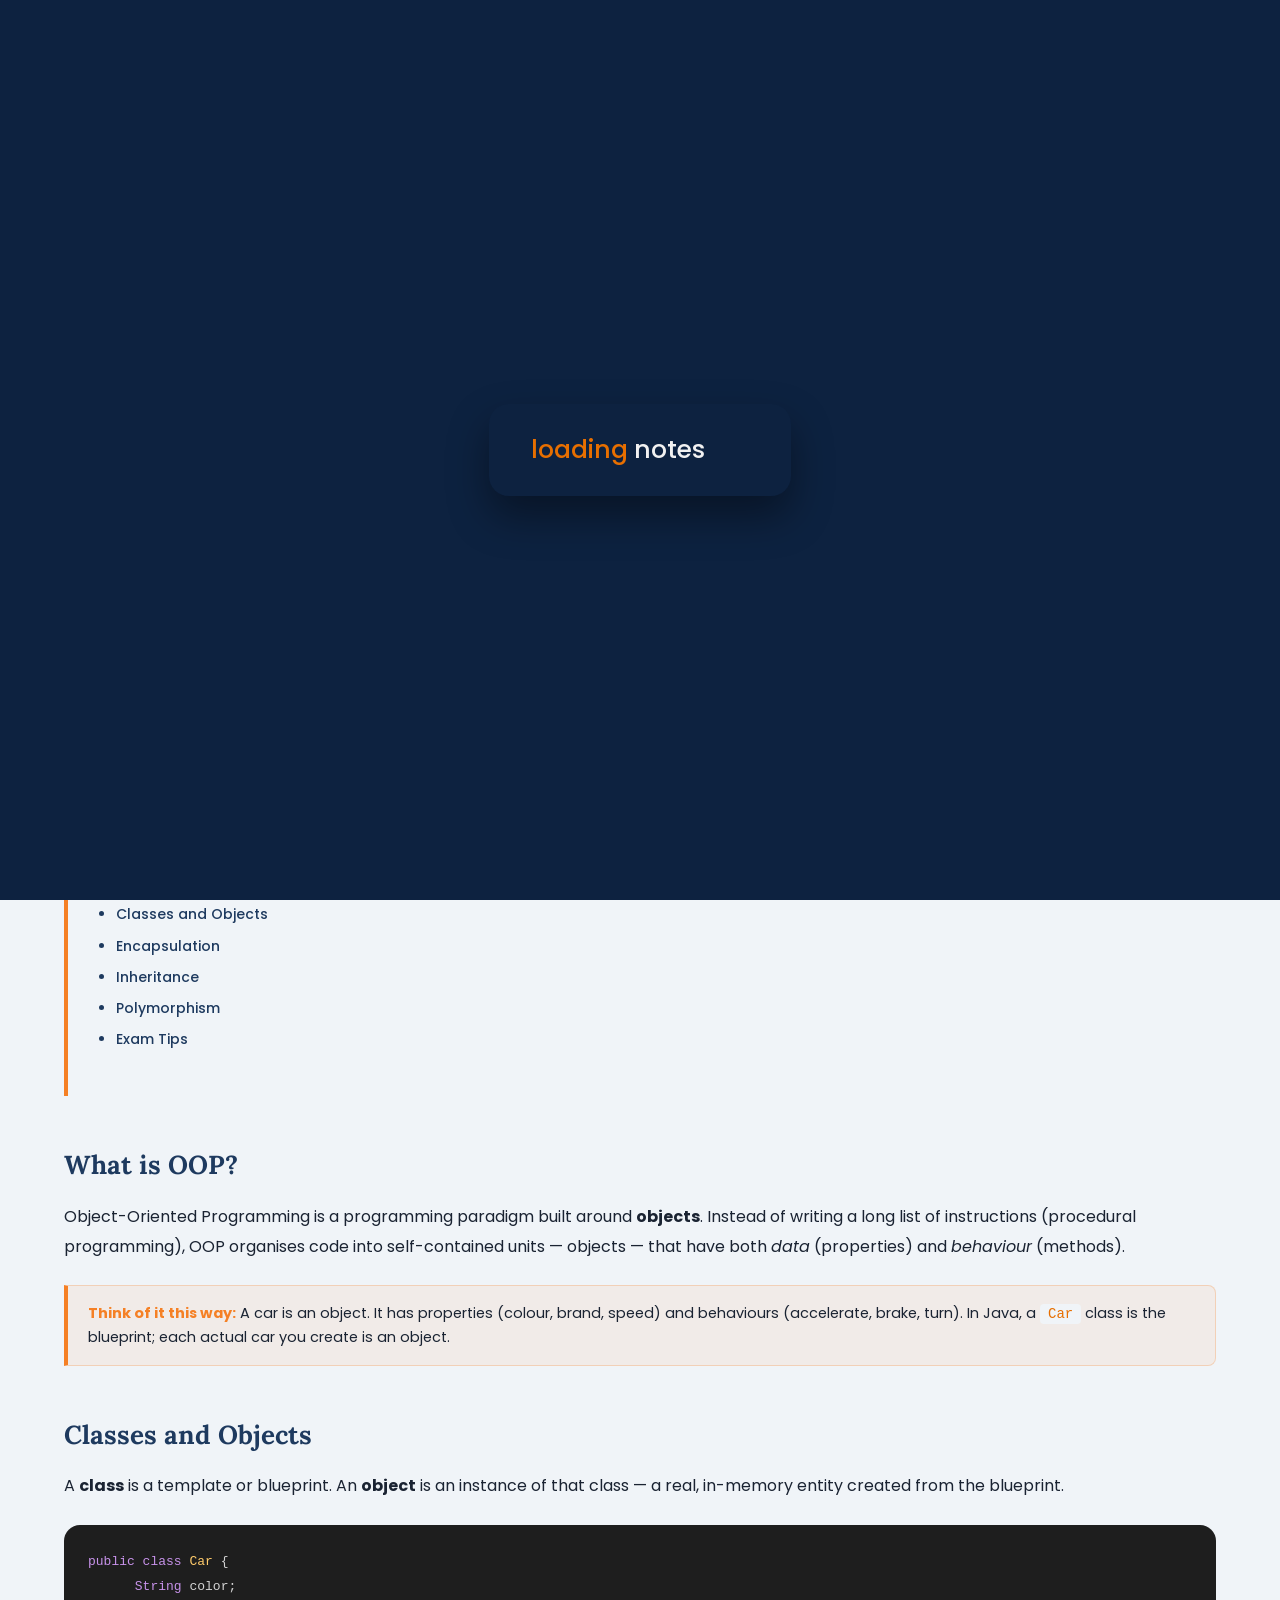
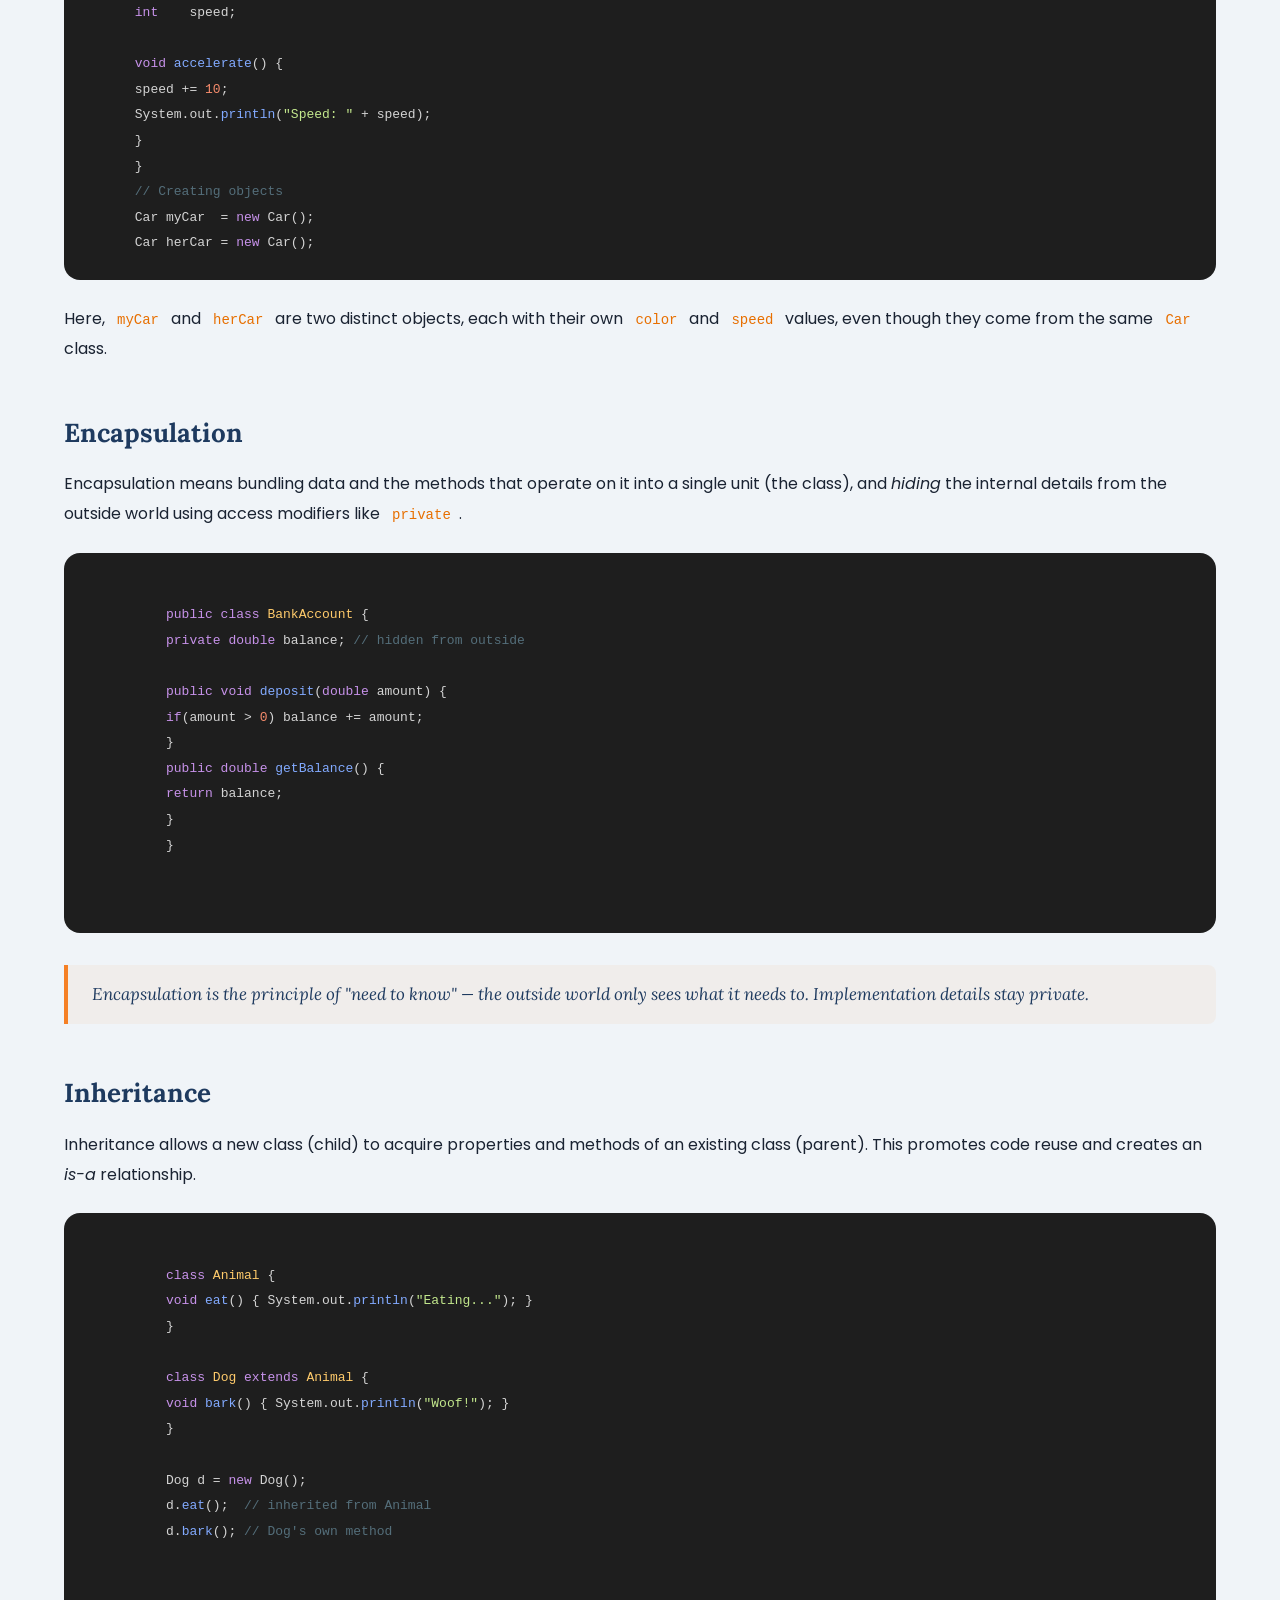
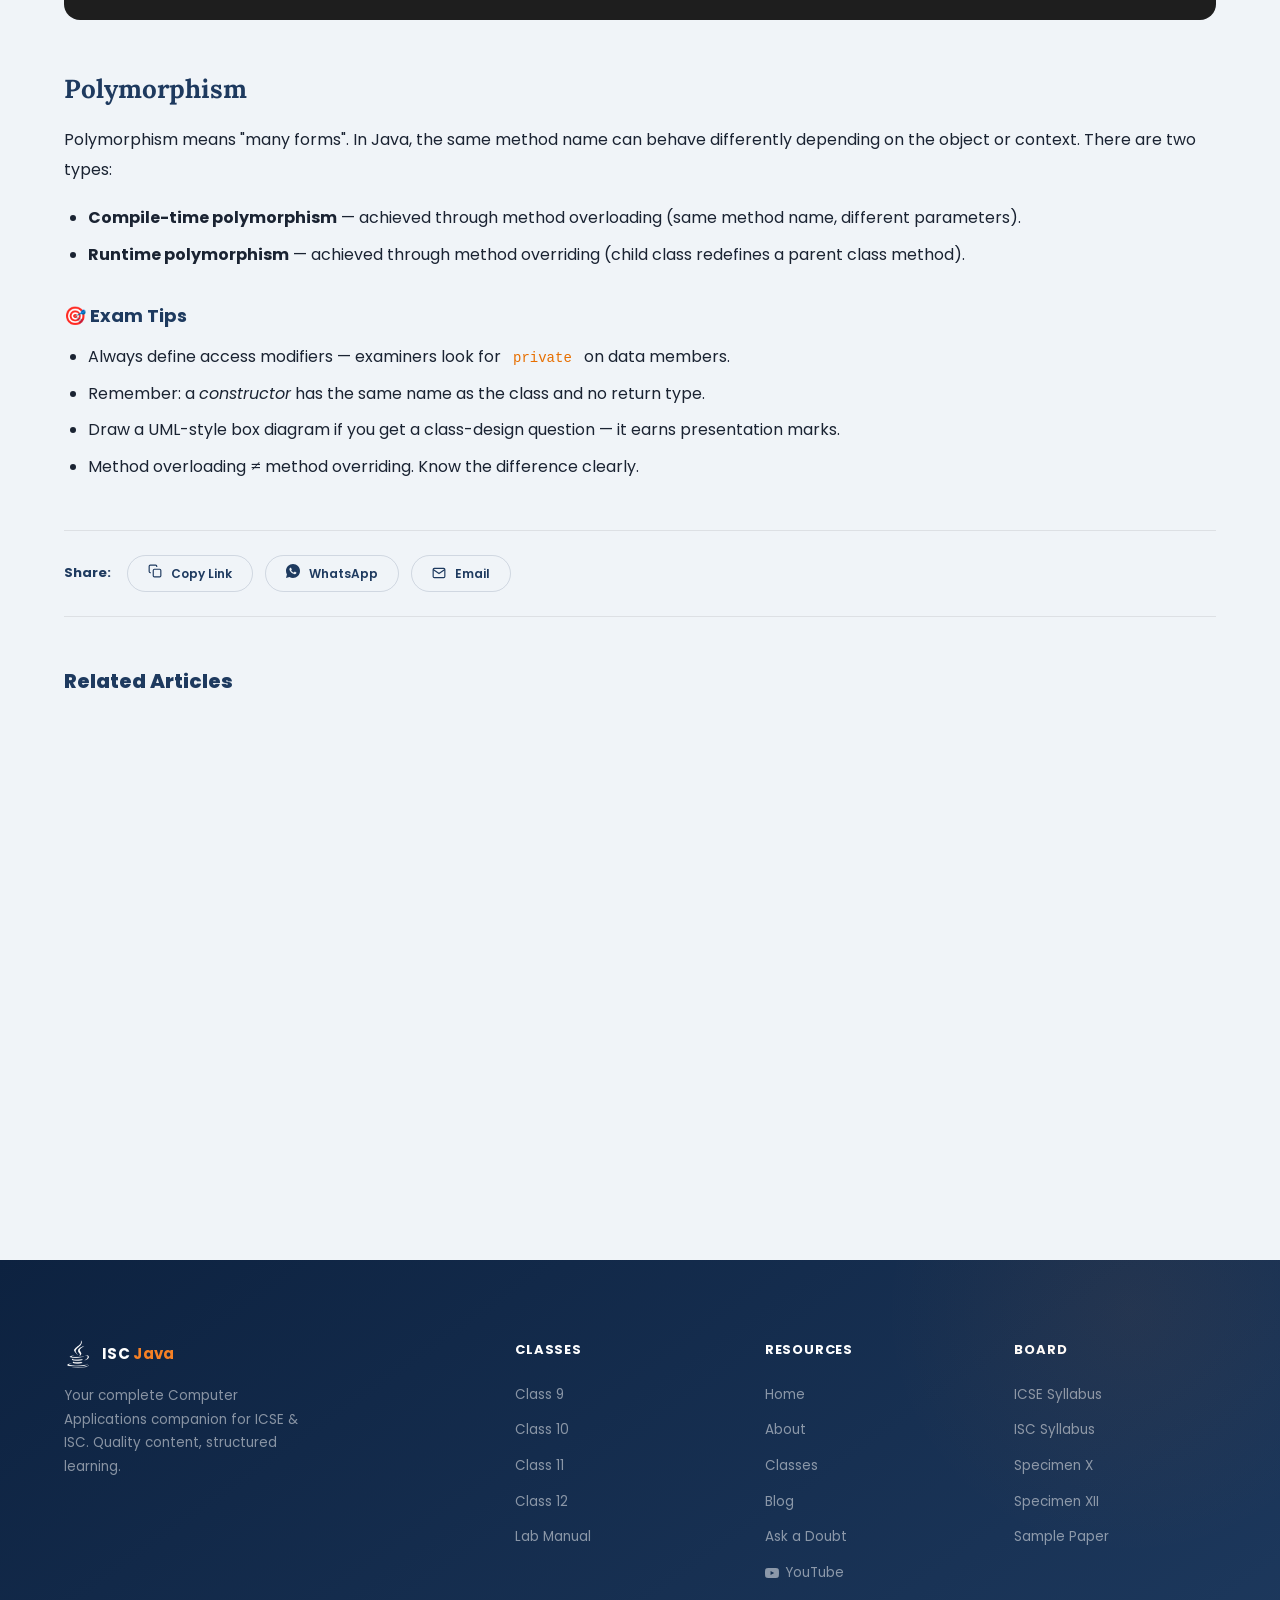
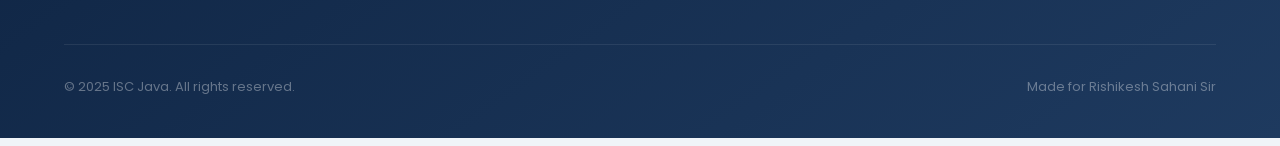
<file: blog-post.html>
<!DOCTYPE html>
<html lang="en">
  <head>
    <meta charset="UTF-8" />
    <meta name="viewport" content="width=device-width, initial-scale=1.0" />
    
    <title>ISC Java | Understanding OOP in Java — A Complete Guide for Class 10</title>
    <meta name="description" content="Object-Oriented Programming (OOP) explained simply for ICSE Class 10 students. Learn classes, objects, encapsulation, inheritance, and polymorphism with real-world examples." />
    <meta name="keywords" content="OOP in Java, Java classes and objects, encapsulation, inheritance, polymorphism, ICSE Class 10 Java, Java OOP guide, Rishikesh Sahani" />
    <meta name="author" content="Rishikesh Sahani" />
    <link rel="canonical" href="https://iscjava.vercel.app/blog-post.html" />
    
    <!-- Open Graph / Facebook / Instagram -->
    <meta property="og:type" content="article" />
    <meta property="og:url" content="https://iscjava.vercel.app/blog-post.html" />
    <meta property="og:title" content="Understanding OOP in Java: A Complete Guide for Class 10 Students" />
    <meta property="og:description" content="Object-Oriented Programming can seem intimidating. This guide breaks it down with real-world analogies and simple code examples." />
    <meta property="og:image" content="https://iscjava.vercel.app/assets/img/blog-1.png" />
    <meta property="og:image:width" content="1200" />
    <meta property="og:image:height" content="630" />
    <meta property="og:site_name" content="ISC Java" />
    <meta property="article:published_time" content="2025-04-05T08:00:00+05:30" />
    <meta property="article:author" content="Rishikesh Sahani" />
    <meta property="article:tag" content="Java Basics" />
    <meta property="article:tag" content="OOP" />
    <meta property="article:tag" content="Class 10" />
    
    <!-- Twitter -->
    <meta name="twitter:card" content="summary_large_image" />
    <meta name="twitter:url" content="https://iscjava.vercel.app/blog-post.html" />
    <meta name="twitter:title" content="Understanding OOP in Java — A Complete Guide for Class 10" />
    <meta name="twitter:description" content="Classes, objects, encapsulation, inheritance, and polymorphism made easy. Read the full guide." />
    <meta name="twitter:image" content="https://iscjava.vercel.app/assets/img/blog-1.png" />
    
    <link rel="preconnect" href="https://fonts.googleapis.com" />
    <link href="https://fonts.googleapis.com/css2?family=Poppins:wght@300;400;500;600;700;800;900&family=Lora:ital,wght@0,400;0,600;1,400&display=swap" rel="stylesheet" />
    <link rel="stylesheet" href="styles.css" />

    <!-- Favicon for various platforms and sizes -->
    <link rel="icon" type="image/png" href="/assets/favicon/favicon-96x96.png" sizes="96x96" />
    <link rel="icon" type="image/svg+xml" href="/assets/favicon/favicon.svg" />
    <link rel="shortcut icon" href="/assets/favicon/favicon.ico" />
    <link rel="apple-touch-icon" sizes="180x180" href="/assets/favicon/apple-touch-icon.png" />
    <link rel="manifest" href="/assets/favicon/site.webmanifest" />
    
    <!-- Vercel Web Analytics -->
    <script defer src="https://cdn.vercel-insights.com/v1/script.js"></script>
  </head>
  <body class="page-transition">

    <!-- Preloader -->
    <div id="preloader" class="preloader">
      <div class="preloader-card">
        <div class="loader">
          <p>loading</p>
          <div class="words">
            <span class="word">notes</span>
            <span class="word">projects</span>
            <span class="word">solutions</span>
            <span class="word">papers</span>
            <span class="word">notes</span>
          </div>
        </div>
      </div>
    </div>

    <!-- Navbar -->
    <nav class="navbar">
      <a href="https://iscjava.vercel.app" class="nav-logo">
        <img src="assets/img/java-logo.png" alt="Java logo" class="logo-icon-img">
        <div class="logo-text">ISC <span>Java</span></div>
      </a>
      <ul class="nav-links">
        <li><a href="https://iscjava.vercel.app"   class="nav-link">Home</a></li>
        <li><a href="about.html"   class="nav-link">About</a></li>
        <li><a href="classes.html" class="nav-link">Classes</a></li>
        <li><a href="blog.html"    class="nav-link active">Blog</a></li>
        <li><a href="https://www.youtube.com/@discover108/featured" target="_blank" rel="noopener" class="nav-yt-btn" aria-label="YouTube Channel">
          <svg width="16" height="16" viewBox="0 0 24 24" fill="rgba(255,255,255,0.75)" xmlns="http://www.w3.org/2000/svg"><path d="M23.498 6.186a3.016 3.016 0 0 0-2.122-2.136C19.505 3.545 12 3.545 12 3.545s-7.505 0-9.377.505A3.017 3.017 0 0 0 .502 6.186C0 8.07 0 12 0 12s0 3.93.502 5.814a3.016 3.016 0 0 0 2.122 2.136c1.871.505 9.376.505 9.376.505s7.505 0 9.377-.505a3.015 3.015 0 0 0 2.122-2.136C24 15.93 24 12 24 12s0-3.93-.502-5.814zM9.545 15.568V8.432L15.818 12l-6.273 3.568z"/></svg>
          <span>YouTube</span>
        </a></li>
        <li><a href="contact.html" class="nav-link nav-cta">Ask a Doubt</a></li>
      </ul>
    </nav>

    <!-- Hamburger button -->
    <button class="hamburger" aria-label="Toggle menu">
      <span></span><span></span><span></span>
    </button>
    <div class="mobile-nav">
      <a href="https://iscjava.vercel.app"   class="nav-link">Home</a>
      <a href="about.html"   class="nav-link">About</a>
      <a href="classes.html" class="nav-link">Classes</a>
      <a href="blog.html"    class="nav-link">Blog</a>
      <a href="contact.html" class="nav-link" style="color:var(--accent)">Ask a Doubt →</a>
      <a href="https://www.youtube.com/@discover108/featured" target="_blank" rel="noopener" class="yt-mobile-link">
        <svg width="16" height="16" viewBox="0 0 24 24" fill="rgba(255,255,255,0.75)" xmlns="http://www.w3.org/2000/svg"><path d="M23.498 6.186a3.016 3.016 0 0 0-2.122-2.136C19.505 3.545 12 3.545 12 3.545s-7.505 0-9.377.505A3.017 3.017 0 0 0 .502 6.186C0 8.07 0 12 0 12s0 3.93.502 5.814a3.016 3.016 0 0 0 2.122 2.136c1.871.505 9.376.505 9.376.505s7.505 0 9.377-.505a3.015 3.015 0 0 0 2.122-2.136C24 15.93 24 12 24 12s0-3.93-.502-5.814zM9.545 15.568V8.432L15.818 12l-6.273 3.568z"/></svg>
        Watch on YouTube
      </a>
    </div>

    <!-- Blog Hero -->
    <header class="blog-hero-sm">
      <div style="position:relative;z-index:1;">
        <div class="blog-hero-tag"><span class="blog-tag">Java Basics</span></div>
        <h1 style="font-size:clamp(28px, 4vw, 50px); font-weight:800; color:var(--white); line-height:1.15;">Understanding OOP in Java:<br>A Complete Guide for Class 10 Students</h1>
        <div class="blog-hero-meta" style="display:flex; align-items:center; justify-content:center; gap:20px; color:rgba(255,255,255,.6); font-size:13px; margin-top:20px;">
          <span>April 5, 2025</span>
          <span>·</span>
          <span>8 min read</span>
          <span>·</span>
          <span>ICSE Class 10</span>
        </div>
      </div>
    </header>

    <!-- Article -->
    <article class="blog-article">

      <div class="author-card">
        <div class="author-avatar">
          <img src="assets/img/sir.png" alt="ISC Java Teacher">
        </div>
        <div class="author-info">
          <h5>Rishikesh Shahani</h5>
          <p>Computer Applications · ICSE &amp; ISC Board</p>
        </div>
      </div>

      <p>Object-Oriented Programming (OOP) is the backbone of Java. Once you understand it, everything else in Java falls into place naturally. This guide walks through all four pillars of OOP — using simple, real-world analogies that make sense to a school student.</p>

      <div class="toc-card">
        <h4>In this article</h4>
        <ol>
          <li><a href="#what-is-oop">What is OOP?</a></li>
          <li><a href="#class-object">Classes and Objects</a></li>
          <li><a href="#encapsulation">Encapsulation</a></li>
          <li><a href="#inheritance">Inheritance</a></li>
          <li><a href="#polymorphism">Polymorphism</a></li>
          <li><a href="#exam-tips">Exam Tips</a></li>
        </ol>
      </div>

      <h2 id="what-is-oop">What is OOP?</h2>
      <p>Object-Oriented Programming is a programming paradigm built around <strong>objects</strong>. Instead of writing a long list of instructions (procedural programming), OOP organises code into self-contained units — objects — that have both <em>data</em> (properties) and <em>behaviour</em> (methods).</p>

      <div class="callout">
        <strong>Think of it this way:</strong> A car is an object. It has properties (colour, brand, speed) and behaviours (accelerate, brake, turn). In Java, a <code>Car</code> class is the blueprint; each actual car you create is an object.
      </div>

      <h2 id="class-object">Classes and Objects</h2>
      <p>A <strong>class</strong> is a template or blueprint. An <strong>object</strong> is an instance of that class — a real, in-memory entity created from the blueprint.</p>

      <pre><code><span style="color:#c792ea">public class</span> <span style="color:#ffcb6b">Car</span> {
      <span style="color:#c792ea">String</span> color;
      <span style="color:#c792ea">int</span>    speed;

      <span style="color:#c792ea">void</span> <span style="color:#82aaff">accelerate</span>() {
      speed += <span style="color:#f78c6c">10</span>;
      System.out.<span style="color:#82aaff">println</span>(<span style="color:#c3e88d">"Speed: "</span> + speed);
      }
      }
      <span style="color:#546e7a">// Creating objects</span>
      Car myCar  = <span style="color:#c792ea">new</span> Car();
      Car herCar = <span style="color:#c792ea">new</span> Car();</code></pre>

      <p>Here, <code>myCar</code> and <code>herCar</code> are two distinct objects, each with their own <code>color</code> and <code>speed</code> values, even though they come from the same <code>Car</code> class.</p>

      <h2 id="encapsulation">Encapsulation</h2>
      <p>Encapsulation means bundling data and the methods that operate on it into a single unit (the class), and <em>hiding</em> the internal details from the outside world using access modifiers like <code>private</code>.</p>

      <pre>
        <code>
          <span style="color:#c792ea">public class</span> <span style="color:#ffcb6b">BankAccount</span> {
          <span style="color:#c792ea">private double</span> balance; <span style="color:#546e7a">// hidden from outside</span>

          <span style="color:#c792ea">public void</span> <span style="color:#82aaff">deposit</span>(<span style="color:#c792ea">double</span> amount) {
          <span style="color:#c792ea">if</span>(amount > <span style="color:#f78c6c">0</span>) balance += amount;
          }
          <span style="color:#c792ea">public double</span> <span style="color:#82aaff">getBalance</span>() {
          <span style="color:#c792ea">return</span> balance;
          }
          }
        </code>
      </pre>

      <blockquote>Encapsulation is the principle of "need to know" — the outside world only sees what it needs to. Implementation details stay private.</blockquote>

      <h2 id="inheritance">Inheritance</h2>
      <p>Inheritance allows a new class (child) to acquire properties and methods of an existing class (parent). This promotes code reuse and creates an <em>is-a</em> relationship.</p>

      <pre>
        <code>
          <span style="color:#c792ea">class</span> <span style="color:#ffcb6b">Animal</span> {
          <span style="color:#c792ea">void</span> <span style="color:#82aaff">eat</span>() { System.out.<span style="color:#82aaff">println</span>(<span style="color:#c3e88d">"Eating..."</span>); }
          }

          <span style="color:#c792ea">class</span> <span style="color:#ffcb6b">Dog</span> <span style="color:#c792ea">extends</span> <span style="color:#ffcb6b">Animal</span> {
          <span style="color:#c792ea">void</span> <span style="color:#82aaff">bark</span>() { System.out.<span style="color:#82aaff">println</span>(<span style="color:#c3e88d">"Woof!"</span>); }
          }

          Dog d = <span style="color:#c792ea">new</span> Dog();
          d.<span style="color:#82aaff">eat</span>();  <span style="color:#546e7a">// inherited from Animal</span>
          d.<span style="color:#82aaff">bark</span>(); <span style="color:#546e7a">// Dog's own method</span>
        </code>
      </pre>

      <h2 id="polymorphism">Polymorphism</h2>
      <p>Polymorphism means "many forms". In Java, the same method name can behave differently depending on the object or context. There are two types:</p>
      <ul>
        <li><strong>Compile-time polymorphism</strong> — achieved through method overloading (same method name, different parameters).</li>
        <li><strong>Runtime polymorphism</strong> — achieved through method overriding (child class redefines a parent class method).</li>
      </ul>

      <h3 id="exam-tips">🎯 Exam Tips</h3>
      <ul>
        <li>Always define access modifiers — examiners look for <code>private</code> on data members.</li>
        <li>Remember: a <em>constructor</em> has the same name as the class and no return type.</li>
        <li>Draw a UML-style box diagram if you get a class-design question — it earns presentation marks.</li>
        <li>Method overloading ≠ method overriding. Know the difference clearly.</li>
      </ul>

      <!-- Share Bar -->
      <div class="share-bar">
        <span>Share:</span>
        <!-- Copy Link -->
        <button class="share-btn" id="copyLinkBtn">
          <svg width="14" height="14" viewBox="0 0 24 24" fill="none" stroke="currentColor" stroke-width="2" style="margin-right:6px;" style="margin-bottom: -2px;" xmlns="http://www.w3.org/2000/svg">
            <rect x="9" y="9" width="13" height="13" rx="2" ry="2"></rect>
            <path d="M5 15H4a2 2 0 0 1-2-2V4a2 2 0 0 1 2-2h9a2 2 0 0 1 2 2v1"></path>
          </svg>
          Copy Link
        </button>
        <!-- WhatsApp -->
        <a href="#" class="share-btn" id="whatsappShareBtn">
          <svg width="14" height="14" viewBox="0 0 20 20" fill="currentColor" style="margin-right:6px;" style="margin-bottom: -5px;" xmlns="http://www.w3.org/2000/svg">
            <path d="M10 0c5.523 0 10 4.477 10 10s-4.477 10-10 10a9.953 9.953 0 0 1-5.03-1.355L.004 20l1.352-4.968A9.953 9.953 0 0 1 0 10C0 4.477 4.477 0 10 0ZM6.592 5.3l-.2.008a.961.961 0 0 0-.372.1 1.293 1.293 0 0 0-.294.228c-.12.113-.188.211-.261.306a2.73 2.73 0 0 0-.566 1.678c.002.49.13.967.33 1.413.409.902 1.082 1.857 1.97 2.742.214.213.424.427.65.626a9.448 9.448 0 0 0 3.84 2.046l.568.087c.185.01.37-.004.556-.013a1.99 1.99 0 0 0 .833-.231c.131-.067.259-.14.383-.22 0 0 .043-.028.125-.09.135-.1.218-.171.33-.288.083-.086.155-.187.21-.302.078-.163.156-.474.188-.733.024-.198.017-.306.014-.373-.004-.107-.093-.218-.19-.265l-.582-.261s-.87-.379-1.402-.621a.497.497 0 0 0-.176-.041.482.482 0 0 0-.378.127c-.005-.002-.072.055-.795.931a.35.35 0 0 1-.368.13 1.432 1.432 0 0 1-.191-.066c-.124-.052-.167-.072-.252-.108a6.028 6.028 0 0 1-1.575-1.003c-.126-.11-.243-.23-.363-.346a6.298 6.298 0 0 1-1.02-1.268l-.059-.095a.923.923 0 0 1-.102-.205c-.038-.147.061-.265.061-.265s.243-.266.356-.41c.11-.14.203-.276.263-.373.118-.19.155-.385.093-.536-.28-.684-.57-1.365-.868-2.041-.059-.134-.234-.23-.393-.249a4.439 4.439 0 0 0-.162-.016 3.385 3.385 0 0 0-.403.004l.201-.008.001.001Z"/>
          </svg>
          WhatsApp
        </a>
        <!-- Email -->
        <a href="#" class="share-btn" id="emailShareBtn">
          <svg width="14" height="14" viewBox="0 0 24 24" fill="none" stroke="currentColor" stroke-width="2" style="margin-right:6px; margin-bottom: -2px;" xmlns="http://www.w3.org/2000/svg">
            <path d="M4 4h16c1.1 0 2 .9 2 2v12c0 1.1-.9 2-2 2H4c-1.1 0-2-.9-2-2V6c0-1.1.9-2 2-2z"></path>
            <polyline points="22,6 12,13 2,6"></polyline>
          </svg>
          Email
        </a>
      </div>

      <!-- Related Posts -->
      <div>
        <h3 style="font-size:20px;font-weight:800;color:var(--primary);margin-bottom:10px;">Related Articles</h3>
      </div>
    </article>

    <div class="related-container">
      <div class="related-grid">
        <div class="blog-card reveal">
          <div class="blog-card-thumb"><div class="blog-thumb-bg" style="background:linear-gradient(135deg,#1a3d6b,#2a5580)">
            <img src="assets/img/blog-5.png" alt="Polymorphism Icon" style="width:fit-content; height:fit-content;">
          </div></div>
          <div class="blog-card-body">
            <span class="blog-tag">ISC Class 11</span>
            <h3 class="blog-card-title"><a href="404.html">Inheritance in Java: super, extends and Method Overriding</a></h3>
            <div class="blog-card-meta"><span class="date">Feb 15, 2025</span><span class="read-time">9 min read</span></div>
          </div>
        </div>
        <div class="blog-card reveal">
          <div class="blog-card-thumb"><div class="blog-thumb-bg" style="background:linear-gradient(135deg,#f58025,#e76f00)">
            <img src="assets/img/blog-2.png" alt="Loops Icon" style="width:fit-content; height:fit-content;">
          </div></div>
          <div class="blog-card-body">
            <span class="blog-tag">Loops</span>
            <h3 class="blog-card-title"><a href="404.html">Nested Loops &amp; Pattern Programs</a></h3>
            <div class="blog-card-meta"><span class="date">March 22, 2025</span><span class="read-time">6 min read</span></div>
          </div>
        </div>
        <div class="blog-card reveal">
          <div class="blog-card-thumb"><div class="blog-thumb-bg" style="background:linear-gradient(135deg,#122b4a,#1e4368)">
            <img src="assets/img/blog-3.png" alt="Arrays Icon" style="width:fit-content;height:fit-content;">
          </div></div>
          <div class="blog-card-body">
            <span class="blog-tag">Arrays</span>
            <h3 class="blog-card-title"><a href="404.html">Arrays in Java: Complete Guide</a></h3>
            <div class="blog-card-meta"><span class="date">March 10, 2025</span><span class="read-time">7 min read</span></div>
          </div>
        </div>
      </div>
    </div>

    <!-- Footer -->
    <footer class="footer">
      <div class="footer-grid">
        <div class="footer-brand">
          <div class="logo nav-logo" style="margin-bottom:16px;">
            <img src="assets/img/java-logo.png" alt="ISC Java" class="logo-icon">
            <div class="logo-text" style="color:var(--white);">ISC <span>Java</span></div>
          </div>
          <p>Your complete Computer Applications companion for ICSE &amp; ISC. Quality content, structured learning.</p>
        </div>
        <div class="footer-col">
          <h5>Classes</h5>
          <ul>
            <li><a href="classes.html#class9">Class 9</a></li>
            <li><a href="classes.html#class10">Class 10</a></li>
            <li><a href="classes.html#class11">Class 11</a></li>
            <li><a href="classes.html#class12">Class 12</a></li>
            <li><a href="classes.html#lab">Lab Manual</a></li>
          </ul>
        </div>
        <div class="footer-col">
          <h5>Resources</h5>
          <ul>
            <li><a href="https://iscjava.vercel.app">Home</a></li>
            <li><a href="about.html">About</a></li>
            <li><a href="classes.html">Classes</a></li>
            <li><a href="blog.html">Blog</a></li>
            <li><a href="contact.html">Ask a Doubt</a></li>
            <li><a href="https://www.youtube.com/@discover108/featured" target="_blank" rel="noopener"><svg width="14" height="14" viewBox="0 0 24 24" fill="rgba(255,255,255,0.5)" style="vertical-align:middle;margin-right:6px;" xmlns="http://www.w3.org/2000/svg"><path d="M23.498 6.186a3.016 3.016 0 0 0-2.122-2.136C19.505 3.545 12 3.545 12 3.545s-7.505 0-9.377.505A3.017 3.017 0 0 0 .502 6.186C0 8.07 0 12 0 12s0 3.93.502 5.814a3.016 3.016 0 0 0 2.122 2.136c1.871.505 9.376.505 9.376.505s7.505 0 9.377-.505a3.015 3.015 0 0 0 2.122-2.136C24 15.93 24 12 24 12s0-3.93-.502-5.814zM9.545 15.568V8.432L15.818 12l-6.273 3.568z"/>
              </svg>YouTube</a>
            </li>
          </ul>
        </div>
        <div class="footer-col">
          <h5>Board</h5>
          <ul>
            <li><a href="/assets/pdfs/resources/ICSE_Syllabus.pdf" target="_blank" >ICSE Syllabus</a></li>
            <li><a href="/assets/pdfs/resources/ISC_Syllabus.pdf" target="_blank" >ISC Syllabus</a></li>
            <li><a href="/assets/pdfs/resources/Specimen_10.pdf" target="_blank" >Specimen X</a></li>
            <li><a href="/assets/pdfs/resources/Specimen_12.pdf" target="_blank" >Specimen XII</a></li>
            <li><a href="/assets/pdfs/resources/Sample_Paper.pdf" target="_blank" >Sample Paper</a></li>
          </ul>
        </div>
      </div>
      <div class="footer-bottom">
        <span>© 2025 ISC Java. All rights reserved.</span>
        <span>Made for Rishikesh Sahani Sir</span>
      </div>
    </footer>
    <button class="scroll-top" aria-label="Scroll to top">↑</button>


    <!-- Floating YouTube Button -->
    <a href="https://www.youtube.com/@discover108/featured" target="_blank" rel="noopener" class="yt-float" aria-label="YouTube Channel">
      <svg width="18" height="18" viewBox="0 0 24 24" fill="rgba(255,255,255,0.9)" xmlns="http://www.w3.org/2000/svg"><path d="M23.498 6.186a3.016 3.016 0 0 0-2.122-2.136C19.505 3.545 12 3.545 12 3.545s-7.505 0-9.377.505A3.017 3.017 0 0 0 .502 6.186C0 8.07 0 12 0 12s0 3.93.502 5.814a3.016 3.016 0 0 0 2.122 2.136c1.871.505 9.376.505 9.376.505s7.505 0 9.377-.505a3.015 3.015 0 0 0 2.122-2.136C24 15.93 24 12 24 12s0-3.93-.502-5.814zM9.545 15.568V8.432L15.818 12l-6.273 3.568z"/></svg>
      <span class="yt-label">YouTube</span>
    </a>
    <script src="script.js"></script>
  </body>
</html>
</file>
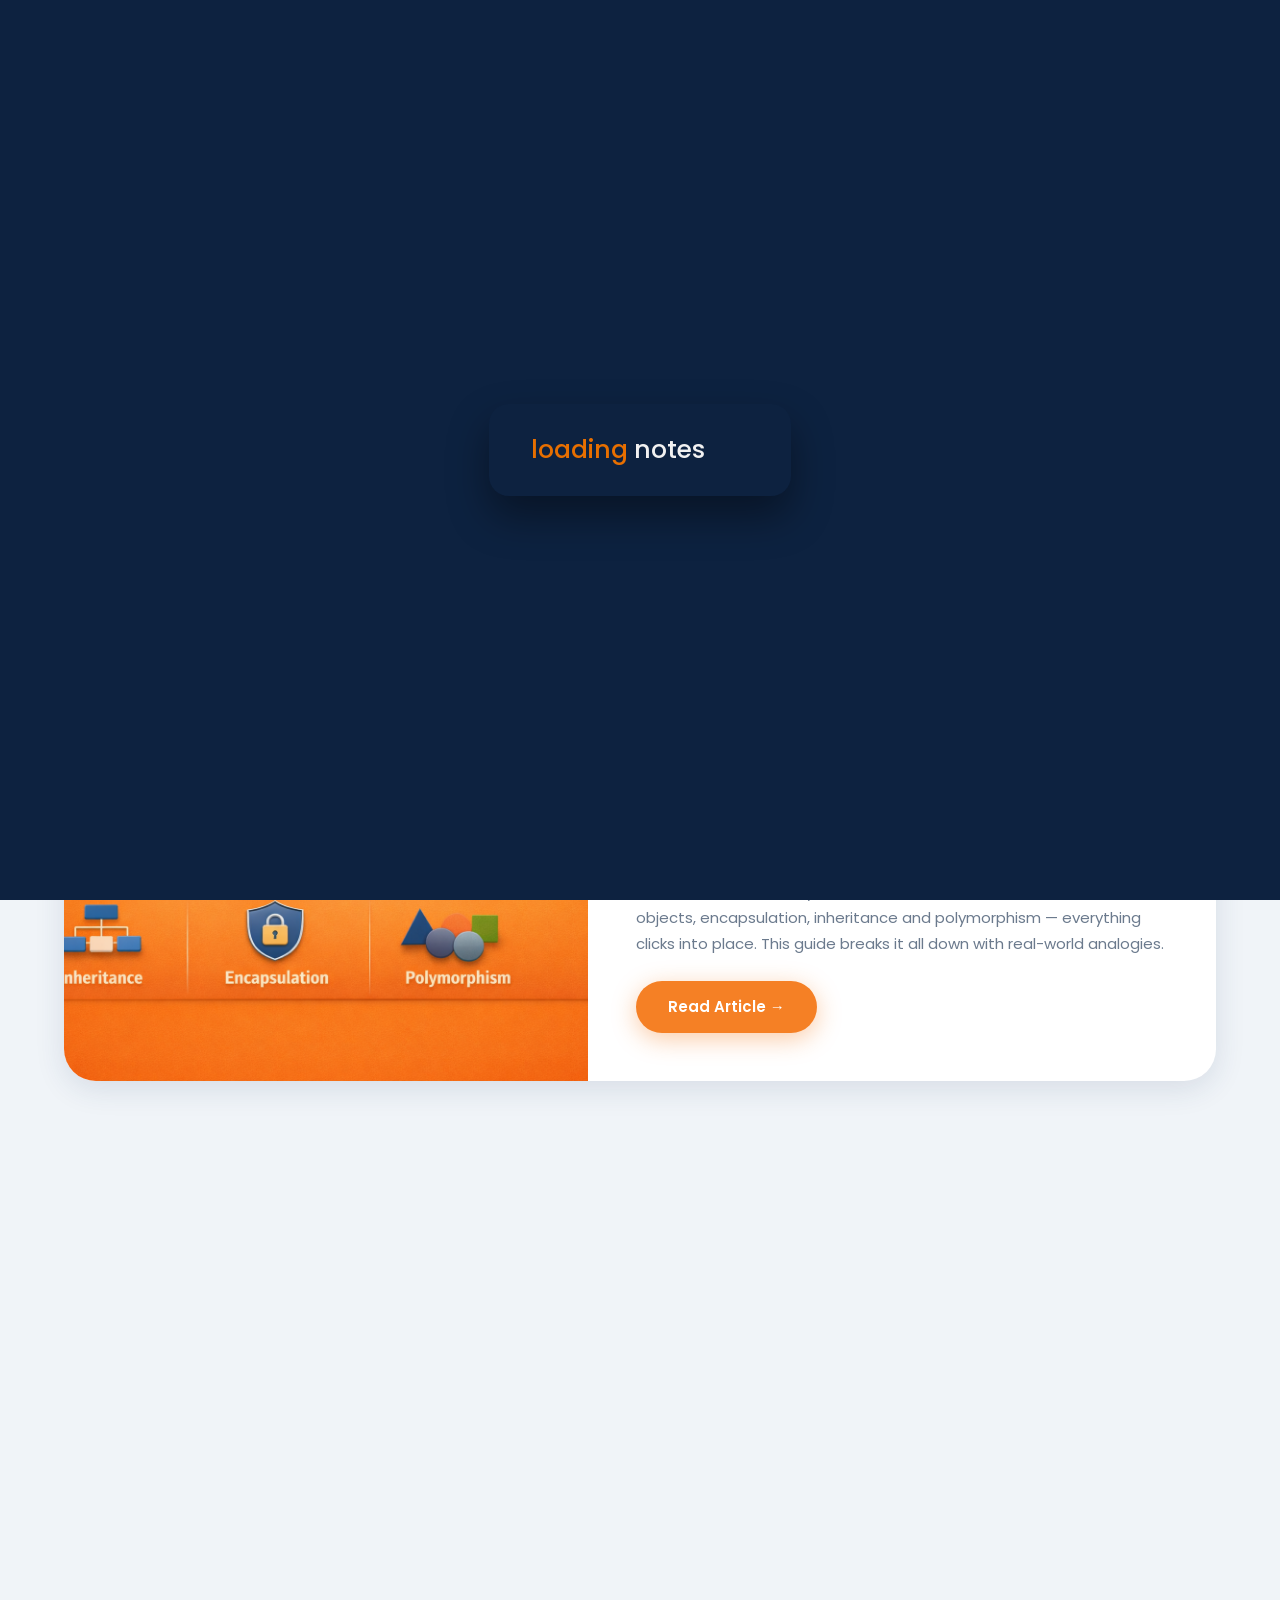
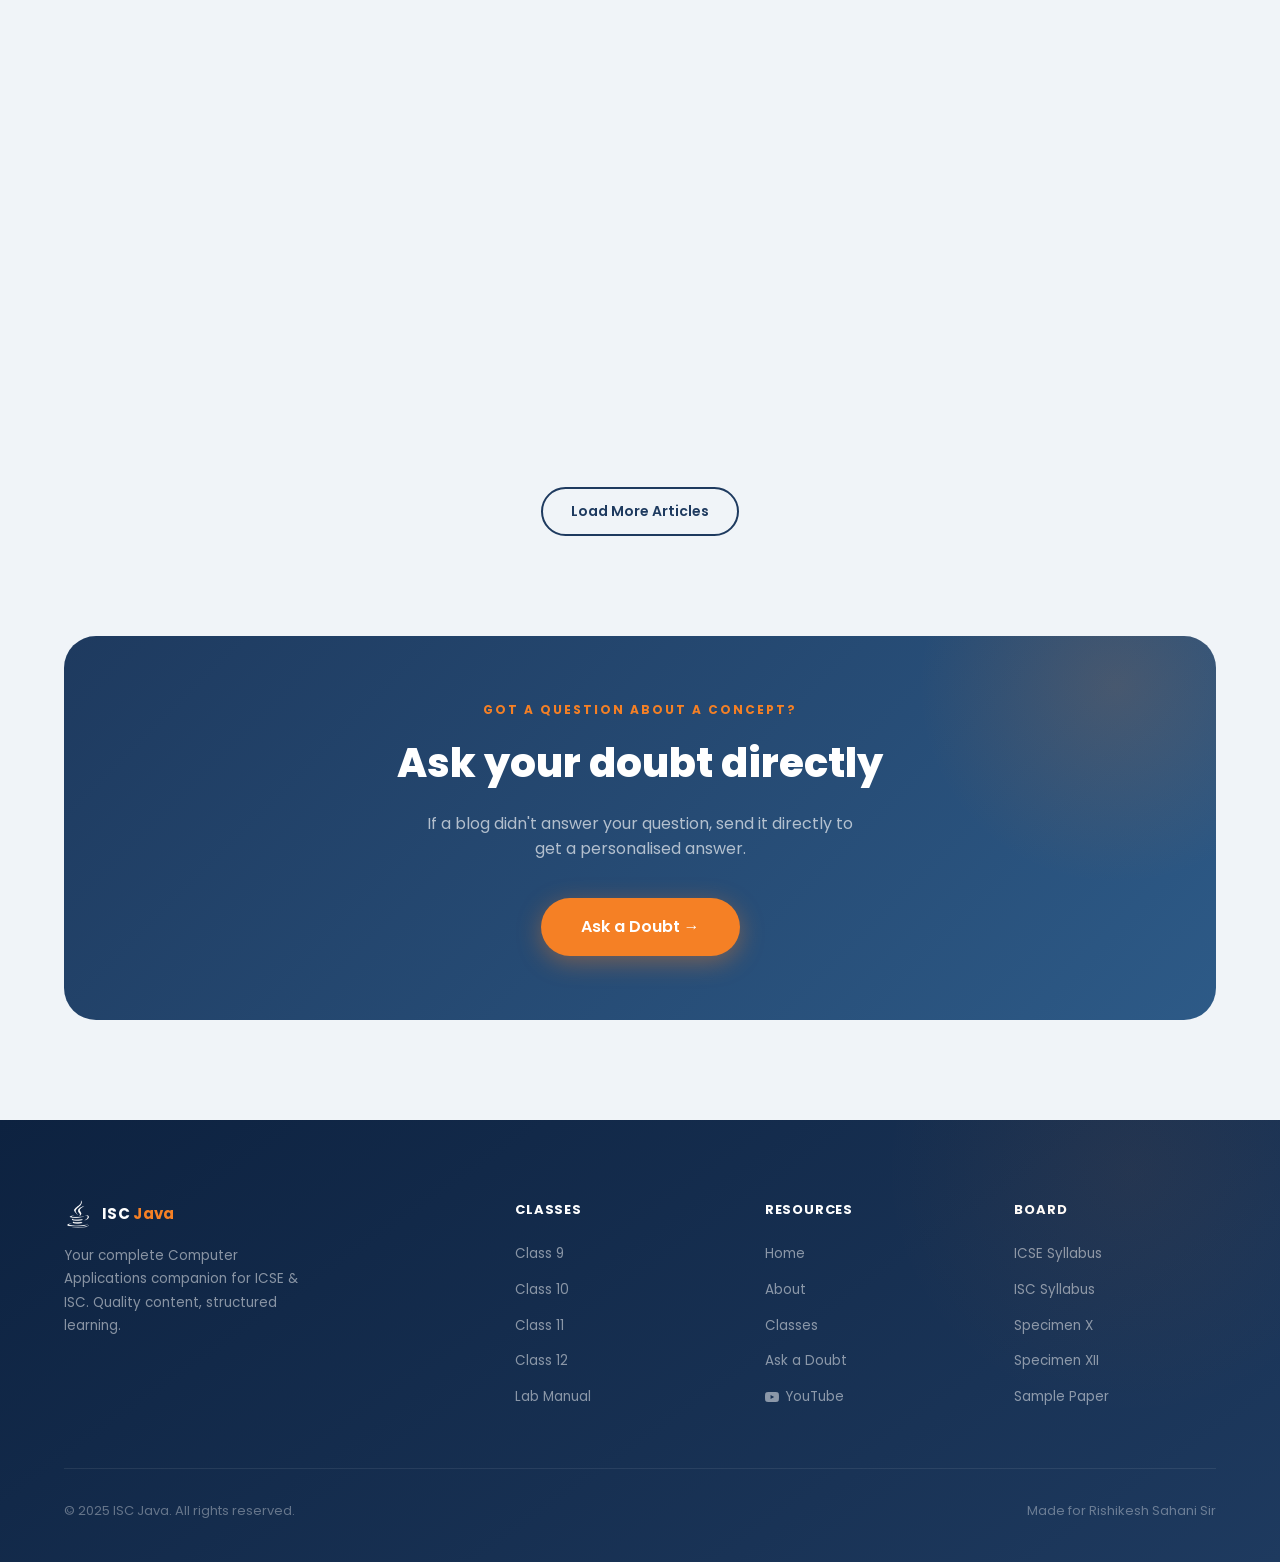
<file: blog.html>
<!DOCTYPE html>
<html lang="en">
  <head>
    <meta charset="UTF-8" />
    <meta name="viewport" content="width=device-width, initial-scale=1.0" />
    
    <title>ISC Java | Java Blog — ICSE/ISC Programming Articles</title>
    <meta name="description" content="Read in‑depth Java articles, exam tips, and programming guides written for ICSE and ISC students. Master OOP, loops, arrays, and more." />
    <meta name="keywords" content="Java blog, ICSE Java articles, ISC Java tutorials, OOP concepts, Java loops, arrays in Java, exam tips, Java programming, Rishikesh Sahani blog" />
    <meta name="author" content="Rishikesh Sahani" />
    <link rel="canonical" href="https://iscjava.vercel.app/blog.html" />
    
    <!-- Open Graph / Facebook / Instagram -->
    <meta property="og:type" content="website" />
    <meta property="og:url" content="https://iscjava.vercel.app/blog.html" />
    <meta property="og:title" content="ISC Java Blog — Articles for ICSE & ISC Students" />
    <meta property="og:description" content="Explore articles on Java basics, OOP, loops, arrays, and exam strategies. Written by an experienced teacher." />
    <meta property="og:image" content="https://iscjava.vercel.app/assets/img/og-image.jpg" />
    <meta property="og:image:width" content="1200" />
    <meta property="og:image:height" content="630" />
    <meta property="og:site_name" content="ISC Java" />
    
    <!-- Twitter -->
    <meta name="twitter:card" content="summary_large_image" />
    <meta name="twitter:url" content="https://iscjava.vercel.app/blog.html" />
    <meta name="twitter:title" content="ISC Java Blog" />
    <meta name="twitter:description" content="Java programming articles, exam tips, and deep dives for ICSE and ISC students." />
    <meta name="twitter:image" content="https://iscjava.vercel.app/assets/img/og-image.jpg" />
    
    <link rel="preconnect" href="https://fonts.googleapis.com" />
    <link href="https://fonts.googleapis.com/css2?family=Poppins:wght@300;400;500;600;700;800;900&family=Lora:ital,wght@0,400;0,600;1,400&display=swap" rel="stylesheet" />
    <link rel="stylesheet" href="styles.css" />

    <!-- Favicon for various platforms and sizes -->
    <link rel="icon" type="image/png" href="/assets/favicon/favicon-96x96.png" sizes="96x96" />
    <link rel="icon" type="image/svg+xml" href="/assets/favicon/favicon.svg" />
    <link rel="shortcut icon" href="/assets/favicon/favicon.ico" />
    <link rel="apple-touch-icon" sizes="180x180" href="/assets/favicon/apple-touch-icon.png" />
    <link rel="manifest" href="/assets/favicon/site.webmanifest" />
    
    <!-- Vercel Web Analytics -->
    <script defer src="https://cdn.vercel-insights.com/v1/script.js"></script>
  </head>
  <body class="page-transition">

    <!-- Preloader -->
    <div id="preloader" class="preloader">
      <div class="preloader-card">
        <div class="loader">
          <p>loading</p>
          <div class="words">
            <span class="word">notes</span>
            <span class="word">projects</span>
            <span class="word">solutions</span>
            <span class="word">papers</span>
            <span class="word">notes</span>
          </div>
        </div>
      </div>
    </div>

    <!-- Navbar -->
    <nav class="navbar">
      <a href="https://iscjava.vercel.app" class="nav-logo">
        <img src="assets/img/java-logo.png" alt="Java logo" class="logo-icon-img">
        <div class="logo-text">ISC <span>Java</span></div>
      </a>
      <ul class="nav-links">
        <li><a href="https://iscjava.vercel.app"   class="nav-link">Home</a></li>
        <li><a href="about.html"   class="nav-link">About</a></li>
        <li><a href="classes.html" class="nav-link">Classes</a></li>
        <li><a href="blog.html"    class="nav-link active">Blog</a></li>
        <li><a href="https://www.youtube.com/@discover108/featured" target="_blank" rel="noopener" class="nav-yt-btn" aria-label="YouTube Channel">
          <svg width="16" height="16" viewBox="0 0 24 24" fill="rgba(255,255,255,0.75)" xmlns="http://www.w3.org/2000/svg"><path d="M23.498 6.186a3.016 3.016 0 0 0-2.122-2.136C19.505 3.545 12 3.545 12 3.545s-7.505 0-9.377.505A3.017 3.017 0 0 0 .502 6.186C0 8.07 0 12 0 12s0 3.93.502 5.814a3.016 3.016 0 0 0 2.122 2.136c1.871.505 9.376.505 9.376.505s7.505 0 9.377-.505a3.015 3.015 0 0 0 2.122-2.136C24 15.93 24 12 24 12s0-3.93-.502-5.814zM9.545 15.568V8.432L15.818 12l-6.273 3.568z"/></svg>
          <span>YouTube</span>
        </a></li>
        <li><a href="contact.html" class="nav-link nav-cta">Ask a Doubt</a></li>
      </ul>
    </nav>

    <!-- Hamburger button -->
    <button class="hamburger" aria-label="Toggle menu">
      <span></span><span></span><span></span>
    </button>
    <div class="mobile-nav">
      <a href="https://iscjava.vercel.app"   class="nav-link">Home</a>
      <a href="about.html"   class="nav-link">About</a>
      <a href="classes.html" class="nav-link">Classes</a>
      <a href="blog.html"    class="nav-link">Blog</a>
      <a href="contact.html" class="nav-link" style="color:var(--accent)">Ask a Doubt →</a>
      <a href="https://www.youtube.com/@discover108/featured" target="_blank" rel="noopener" class="yt-mobile-link">
        <svg width="16" height="16" viewBox="0 0 24 24" fill="rgba(255,255,255,0.75)" xmlns="http://www.w3.org/2000/svg"><path d="M23.498 6.186a3.016 3.016 0 0 0-2.122-2.136C19.505 3.545 12 3.545 12 3.545s-7.505 0-9.377.505A3.017 3.017 0 0 0 .502 6.186C0 8.07 0 12 0 12s0 3.93.502 5.814a3.016 3.016 0 0 0 2.122 2.136c1.871.505 9.376.505 9.376.505s7.505 0 9.377-.505a3.015 3.015 0 0 0 2.122-2.136C24 15.93 24 12 24 12s0-3.93-.502-5.814zM9.545 15.568V8.432L15.818 12l-6.273 3.568z"/></svg>
        Watch on YouTube
      </a>
    </div>

    <!-- Page Hero -->
    <header class="blog-hero-sm">
      <div style="position:relative;z-index:1;text-align:center;">
        <p style="font-size:12px;font-weight:700;letter-spacing:2px;text-transform:uppercase;color:rgba(255,255,255,.5);margin-bottom:12px;">Learn. Code. Grow.</p>
        <h1 style="font-size:clamp(34px,5vw,56px);font-weight:800;color:var(--white);margin-bottom:16px;">The ISC <a style="color: var(--accent);">Java</a> Blog</h1>
        <p style="font-size:17px;color:rgba(255,255,255,.65);max-width:500px;margin:0 auto;">Articles on Java programming, exam strategies and concept deep-dives — written for school students.</p>
      </div>
    </header>

    <section class="section">
      <div class="section-inner">

        <!-- Filter Bar -->
        <div class="blog-filter-bar">
          <button class="filter-pill active">All Posts</button>
          <button class="filter-pill">Java Basics</button>
          <button class="filter-pill">OOP</button>
          <button class="filter-pill">Loops</button>
          <button class="filter-pill">Arrays</button>
          <button class="filter-pill">ISC Class 11</button>
          <button class="filter-pill">Exam Tips</button>
        </div>

        <!-- Featured Post -->
        <a href="blog-post.html" class="blog-featured reveal">
          <div class="blog-featured-thumb" style="background: none; padding: 0;">
            <img src="assets/img/blog-1.png" alt="OOP in Java" class="featured-img">
          </div>
          <div class="blog-featured-body">
            <span class="blog-tag">✨ Featured</span>
            <h2>Understanding OOP in Java: A Complete Guide for Class 10 Students</h2>
            <div class="blog-card-meta">
              <span class="date">April 5, 2025</span>
              <span class="read-time">8 min read</span>
            </div>
            <p>Object-Oriented Programming can seem intimidating when you first encounter it. But once you understand the core ideas — classes, objects, encapsulation, inheritance and polymorphism — everything clicks into place. This guide breaks it all down with real-world analogies.</p>
            <span class="btn-primary" style="width:fit-content;">Read Article →</span>
          </div>
        </a>

        <!-- Blog Grid (visible cards: first 6) -->
        <div class="blog-grid" id="blogGridContainer">
          <!-- Card 1 -->
          <div class="blog-card reveal">
            <div class="blog-card-thumb">
              <div class="blog-thumb-bg" style="background:linear-gradient(135deg,#f58025,#e76f00);">
                <img src="assets/img/blog-2.png" alt="Nested Loops" class="blog-thumb-img">
              </div>
            </div>
            <div class="blog-card-body">
              <span class="blog-tag">Loops</span>
              <h3 class="blog-card-title"><a href="404.html">Nested Loops &amp; Pattern Programs: Master the Most Asked Questions</a></h3>
              <p class="blog-card-desc">Triangle, diamond and hourglass patterns with a visual step-by-step walkthrough.</p>
              <div class="blog-card-meta"><span class="date">March 22, 2025</span><span class="read-time">6 min read</span></div>
            </div>
          </div>
          <!-- Card 2 -->
          <div class="blog-card reveal">
            <div class="blog-card-thumb">
              <div class="blog-thumb-bg" style="background:linear-gradient(135deg,#122b4a,#1e4368);">
                <img src="assets/img/blog-3.png" alt="Arrays in Java" class="blog-thumb-img">
              </div>
            </div>
            <div class="blog-card-body">
              <span class="blog-tag">Arrays</span>
              <h3 class="blog-card-title"><a href="404.html">Arrays in Java: Single &amp; Multi-Dimensional with Solved Programs</a></h3>
              <p class="blog-card-desc">Declare, initialise and manipulate arrays — complete with solved ISC exam problems.</p>
              <div class="blog-card-meta"><span class="date">March 10, 2025</span><span class="read-time">7 min read</span></div>
            </div>
          </div>
          <!-- Card 3 -->
          <div class="blog-card reveal">
            <div class="blog-card-thumb">
              <div class="blog-thumb-bg" style="background:linear-gradient(135deg,#2d5a87,#3a6fa0);">
                <img src="assets/img/blog-4.png" alt="Strings in Java" class="blog-thumb-img">
              </div>
            </div>
            <div class="blog-card-body">
              <span class="blog-tag">Strings</span>
              <h3 class="blog-card-title"><a href="404.html">String Methods Every ICSE Student Should Know</a></h3>
              <p class="blog-card-desc">length(), charAt(), substring(), indexOf(), toUpperCase() and more — with examples.</p>
              <div class="blog-card-meta"><span class="date">Feb 28, 2025</span><span class="read-time">5 min read</span></div>
            </div>
          </div>
          <!-- Card 4 -->
          <div class="blog-card reveal">
            <div class="blog-card-thumb">
              <div class="blog-thumb-bg" style="background:linear-gradient(135deg,#1a3d6b,#2a5580);">
                <img src="assets/img/blog-5.png" alt="Inheritance in Java" class="blog-thumb-img">
              </div>
            </div>
            <div class="blog-card-body">
              <span class="blog-tag">ISC Class 11</span>
              <h3 class="blog-card-title"><a href="404.html">Inheritance in Java: super, extends and Method Overriding</a></h3>
              <p class="blog-card-desc">A clear walkthrough of single and multilevel inheritance with full code examples.</p>
              <div class="blog-card-meta"><span class="date">Feb 15, 2025</span><span class="read-time">9 min read</span></div>
            </div>
          </div>
          <!-- Card 5 -->
          <div class="blog-card reveal">
            <div class="blog-card-thumb">
              <div class="blog-thumb-bg" style="background:linear-gradient(135deg,#0d2240,#1e3a5f);">
                <img src="assets/img/blog-6.png" alt="Exam Tips" class="blog-thumb-img">
              </div>
            </div>
            <div class="blog-card-body">
              <span class="blog-tag">Exam Tips</span>
              <h3 class="blog-card-title"><a href="404.html">How to Write Perfect Java Programs in Your ICSE Board Exam</a></h3>
              <p class="blog-card-desc">Formatting tips, common mistakes to avoid, and the examiner's expectations — all in one guide.</p>
              <div class="blog-card-meta"><span class="date">Jan 30, 2025</span><span class="read-time">4 min read</span></div>
            </div>
          </div>
          <!-- Card 6 -->
          <div class="blog-card reveal">
            <div class="blog-card-thumb">
              <div class="blog-thumb-bg" style="background:linear-gradient(135deg,#3a6fa0,#2d5a87);">
                <img src="assets/img/blog-7.png" alt="Data Types in Java" class="blog-thumb-img">
              </div>
            </div>
            <div class="blog-card-body">
              <span class="blog-tag">Java Basics</span>
              <h3 class="blog-card-title"><a href="404.html">Understanding Data Types, Variables and Type Casting in Java</a></h3>
              <p class="blog-card-desc">int, float, char, boolean — when to use each, and how implicit vs explicit casting works.</p>
              <div class="blog-card-meta"><span class="date">Jan 12, 2025</span><span class="read-time">6 min read</span></div>
            </div>
          </div>

          <!-- Hidden cards (will be shown by "Load More") -->
          <div class="blog-card reveal hidden-card">
            <div class="blog-card-thumb">
              <div class="blog-thumb-bg" style="background:linear-gradient(135deg,#f58025,#e76f00);">
                <img src="assets/img/blog-8.png" alt="Nested Loops" class="blog-thumb-img">
              </div>
            </div>
            <div class="blog-card-body">
              <span class="blog-tag">OOP</span>
              <h3 class="blog-card-title"><a href="404.html">Polymorphism Explained: Overloading vs Overriding</a></h3>
              <p class="blog-card-desc">Clear examples of compile-time and runtime polymorphism for ICSE/ISC exams.</p>
              <div class="blog-card-meta"><span class="date">Jan 5, 2025</span><span class="read-time">7 min read</span></div>
            </div>
          </div>
          <div class="blog-card reveal hidden-card">
            <div class="blog-card-thumb">
              <div class="blog-thumb-bg" style="background:linear-gradient(135deg,#122b4a,#1e4368);">
                <img src="assets/img/blog-9.png" alt="Arrays in Java" class="blog-thumb-img">
              </div>
            </div>
            <div class="blog-card-body">
              <span class="blog-tag">File Handling</span>
              <h3 class="blog-card-title"><a href="404.html">FileReader and BufferedReader in Java</a></h3>
              <p class="blog-card-desc">Reading text files line by line — a must-know for ISC Class 12.</p>
              <div class="blog-card-meta"><span class="date">Dec 18, 2024</span><span class="read-time">5 min read</span></div>
            </div>
          </div>
          <div class="blog-card reveal hidden-card">
            <div class="blog-card-thumb">
              <div class="blog-thumb-bg" style="background:linear-gradient(135deg,#2d5a87,#3a6fa0);">
                <img src="assets/img/blog-10.png" alt="Recursion" class="blog-thumb-img">
              </div>
            </div>
            <div class="blog-card-body">
              <span class="blog-tag">Recursion</span>
              <h3 class="blog-card-title"><a href="404.html">Recursion Made Simple: Base Cases and Stack Frames</a></h3>
              <p class="blog-card-desc">Understand how recursion works with factorial, Fibonacci and binary search examples.</p>
              <div class="blog-card-meta"><span class="date">Dec 2, 2024</span><span class="read-time">8 min read</span></div>
            </div>
          </div>
          <div class="blog-card reveal hidden-card">
            <div class="blog-card-thumb">
              <div class="blog-thumb-bg" style="background:linear-gradient(135deg,#1a3d6b,#2a5580);">
                <img src="assets/img/blog-11.png" alt="Inheritance in Java" class="blog-thumb-img">
              </div>
            </div>
            <div class="blog-card-body">
              <span class="blog-tag">Inheritance</span>
              <h3 class="blog-card-title"><a href="404.html">Understanding Inheritance in Java</a></h3>
              <p class="blog-card-desc">Learn how to create child classes that inherit properties and methods from parent classes.</p>
              <div class="blog-card-meta"><span class="date">Nov 15, 2024</span><span class="read-time">6 min read</span></div>
            </div>
          </div>
          <div class="blog-card reveal hidden-card">
            <div class="blog-card-thumb">
              <div class="blog-thumb-bg" style="background:linear-gradient(135deg,#0d2240,#1e3a5f);">
                <img src="assets/img/blog-12.png" alt="Exam Tips" class="blog-thumb-img">
              </div>
            </div>
            <div class="blog-card-body">
              <span class="blog-tag">Study Tips</span>
              <h3 class="blog-card-title"><a href="404.html">How to Prepare for Computer Applications Board Exam</a></h3>
              <p class="blog-card-desc">Time management, important chapters, and revision strategies.</p>
              <div class="blog-card-meta"><span class="date">Oct 30, 2024</span><span class="read-time">5 min read</span></div>
            </div>
          </div>
          <div class="blog-card reveal hidden-card">
            <div class="blog-card-thumb">
              <div class="blog-thumb-bg" style="background:linear-gradient(135deg,#3a6fa0,#2d5a87);">
                <img src="assets/img/blog-13.png" alt="Data Types in Java" class="blog-thumb-img">
              </div>
            </div>
            <div class="blog-card-body">
              <span class="blog-tag">Data Types</span>
              <h3 class="blog-card-title"><a href="404.html">Understanding Data Types in Java</a></h3>
              <p class="blog-card-desc">Learn about primitive and reference data types in Java.</p>
              <div class="blog-card-meta"><span class="date">Oct 10, 2024</span><span class="read-time">9 min read</span></div>
            </div>
          </div>
        </div>

        <!-- Load More Button -->
        <div style="text-align:center;margin-top:56px;">
          <button id="loadMoreBtn" class="btn-outline" style="margin:0 auto;">Load More Articles</button>
        </div>

      </div>
    </section>

    <!-- CTA -->
    <section class="section" style="padding-top:0">
      <div class="section-inner">
        <div style="background:linear-gradient(135deg,var(--primary) 0%,var(--primary-mid) 100%);border-radius:32px;padding:64px 48px;text-align:center;position:relative;overflow:hidden;">
          <div style="position:absolute;width:400px;height:400px;background:radial-gradient(circle,rgba(245,128,37,.15) 0%,transparent 70%);top:-150px;right:-100px;pointer-events:none;"></div>
          <p style="font-size:12px;font-weight:700;letter-spacing:2px;text-transform:uppercase;color:var(--accent);margin-bottom:12px;position:relative;z-index:1;">Got a question about a concept?</p>
          <h2 style="font-size:clamp(26px,3.5vw,40px);font-weight:800;color:var(--white);margin-bottom:16px;position:relative;z-index:1;">Ask your doubt directly</h2>
          <p style="font-size:16px;color:rgba(255,255,255,.65);max-width:440px;margin:0 auto 36px;position:relative;z-index:1;">If a blog didn't answer your question, send it directly to get a personalised answer.</p>
          <a href="contact.html" class="btn-primary" style="font-size:16px;padding:16px 40px;position:relative;z-index:1;">Ask a Doubt →</a>
        </div>
      </div>
    </section>

    <!-- Footer -->
    <footer class="footer">
      <div class="footer-grid">
        <div class="footer-brand">
          <div class="logo nav-logo" style="margin-bottom:16px;">
            <img src="assets/img/java-logo.png" alt="ISC Java" class="logo-icon">
            <div class="logo-text" style="color:var(--white);">ISC <span>Java</span></div>
          </div>
          <p>Your complete Computer Applications companion for ICSE &amp; ISC. Quality content, structured learning.</p>
        </div>
        <div class="footer-col">
          <h5>Classes</h5>
          <ul>
            <li><a href="classes.html#class9">Class 9</a></li>
            <li><a href="classes.html#class10">Class 10</a></li>
            <li><a href="classes.html#class11">Class 11</a></li>
            <li><a href="classes.html#class12">Class 12</a></li>
            <li><a href="classes.html#lab">Lab Manual</a></li>
          </ul>
        </div>
        <div class="footer-col">
          <h5>Resources</h5>
          <ul>
            <li><a href="https://iscjava.vercel.app">Home</a></li>
            <li><a href="about.html">About</a></li>
            <li><a href="classes.html">Classes</a></li>
            <li><a href="contact.html">Ask a Doubt</a></li>
            <li><a href="https://www.youtube.com/@discover108/featured" target="_blank" rel="noopener"><svg width="14" height="14" viewBox="0 0 24 24" fill="rgba(255,255,255,0.5)" style="vertical-align:middle;margin-right:6px;" xmlns="http://www.w3.org/2000/svg"><path d="M23.498 6.186a3.016 3.016 0 0 0-2.122-2.136C19.505 3.545 12 3.545 12 3.545s-7.505 0-9.377.505A3.017 3.017 0 0 0 .502 6.186C0 8.07 0 12 0 12s0 3.93.502 5.814a3.016 3.016 0 0 0 2.122 2.136c1.871.505 9.376.505 9.376.505s7.505 0 9.377-.505a3.015 3.015 0 0 0 2.122-2.136C24 15.93 24 12 24 12s0-3.93-.502-5.814zM9.545 15.568V8.432L15.818 12l-6.273 3.568z"/>
              </svg>YouTube</a>
            </li>
          </ul>
        </div>
        <div class="footer-col">
          <h5>Board</h5>
          <ul>
            <li><a href="/assets/pdfs/resources/ICSE_Syllabus.pdf" target="_blank">ICSE Syllabus</a></li>
            <li><a href="/assets/pdfs/resources/ISC_Syllabus.pdf" target="_blank">ISC Syllabus</a></li>
            <li><a href="/assets/pdfs/resources/Specimen_10.pdf" target="_blank">Specimen X</a></li>
            <li><a href="/assets/pdfs/resources/Specimen_12.pdf" target="_blank">Specimen XII</a></li>
            <li><a href="/assets/pdfs/resources/Sample_Paper.pdf" target="_blank">Sample Paper</a></li>
          </ul>
        </div>
      </div>
      <div class="footer-bottom">
        <span>© 2025 ISC Java. All rights reserved.</span>
        <span>Made for Rishikesh Sahani Sir</span>
      </div>
    </footer>
    <button class="scroll-top" aria-label="Scroll to top">↑</button>


    <!-- Floating YouTube Button -->
    <a href="https://www.youtube.com/@discover108/featured" target="_blank" rel="noopener" class="yt-float" aria-label="YouTube Channel">
      <svg width="18" height="18" viewBox="0 0 24 24" fill="rgba(255,255,255,0.9)" xmlns="http://www.w3.org/2000/svg"><path d="M23.498 6.186a3.016 3.016 0 0 0-2.122-2.136C19.505 3.545 12 3.545 12 3.545s-7.505 0-9.377.505A3.017 3.017 0 0 0 .502 6.186C0 8.07 0 12 0 12s0 3.93.502 5.814a3.016 3.016 0 0 0 2.122 2.136c1.871.505 9.376.505 9.376.505s7.505 0 9.377-.505a3.015 3.015 0 0 0 2.122-2.136C24 15.93 24 12 24 12s0-3.93-.502-5.814zM9.545 15.568V8.432L15.818 12l-6.273 3.568z"/></svg>
      <span class="yt-label">YouTube</span>
    </a>
    <script src="script.js"></script>
  </body>
</html>
</file>
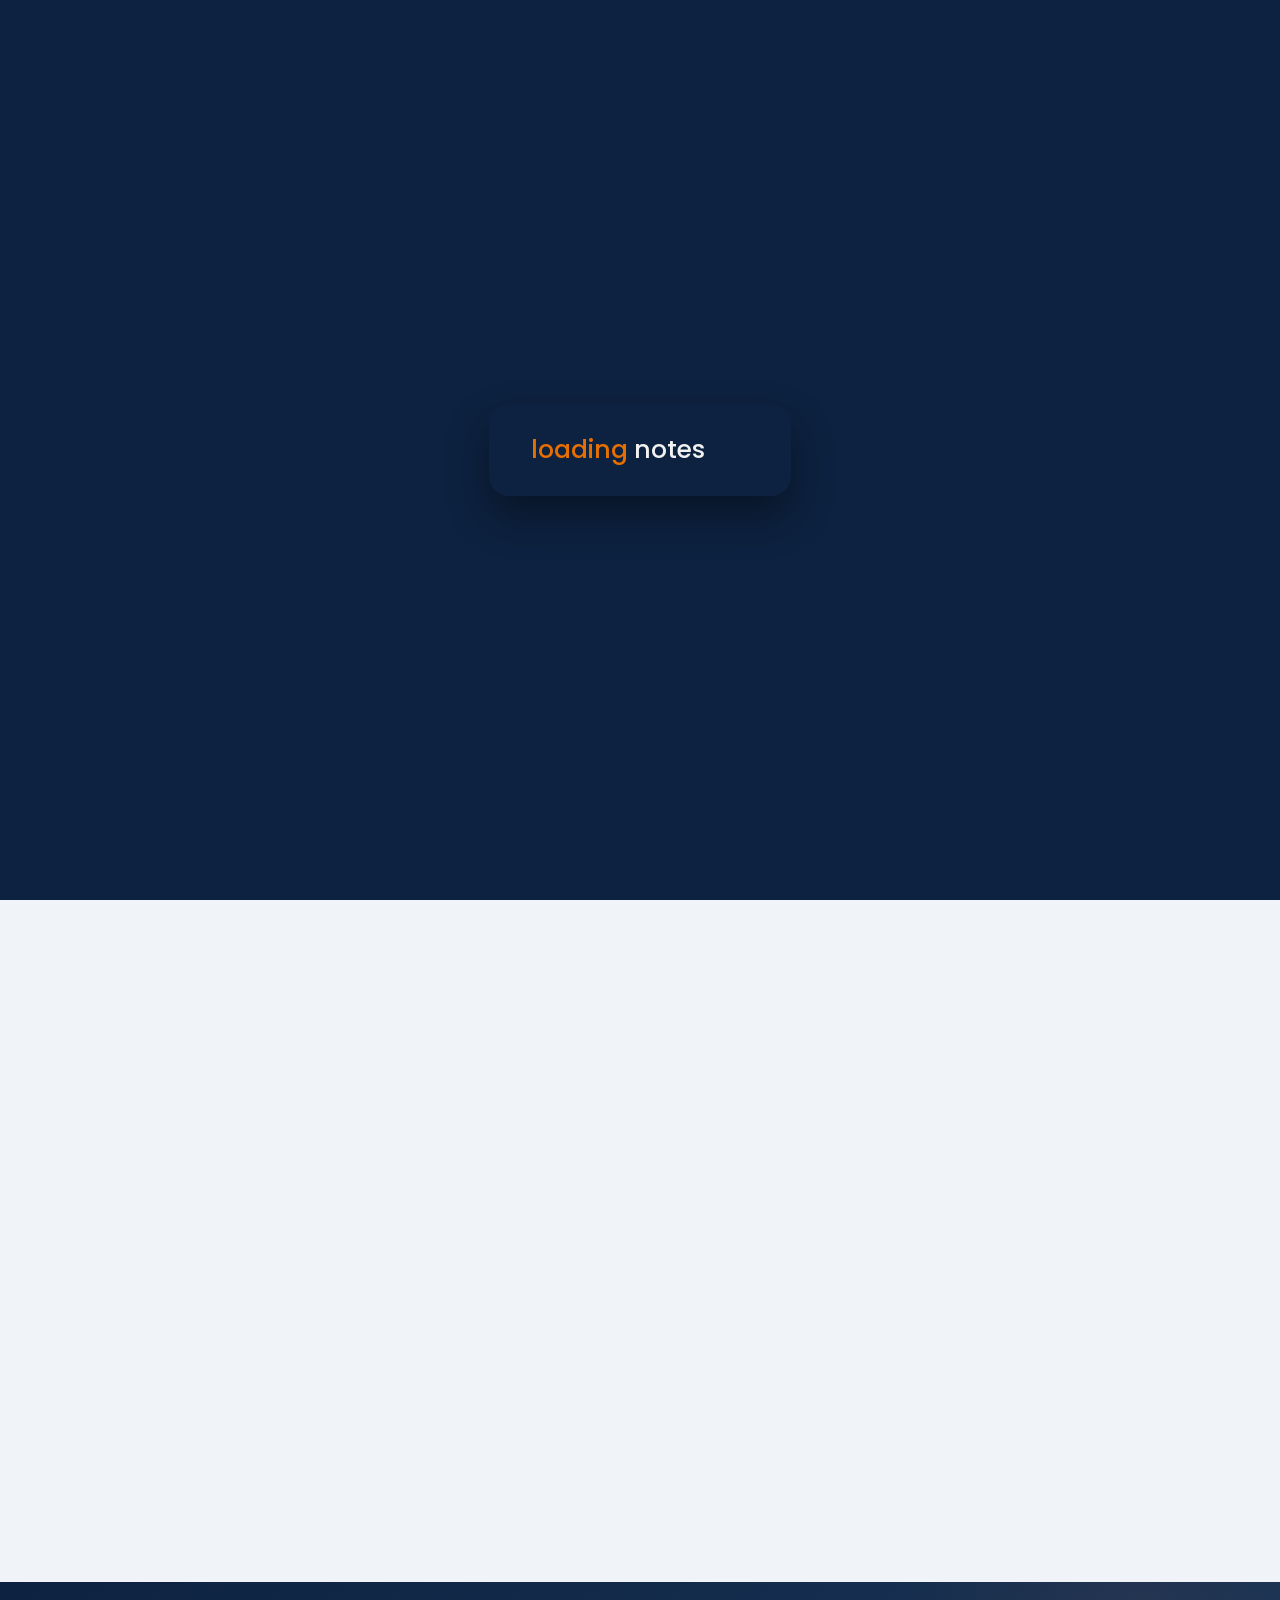
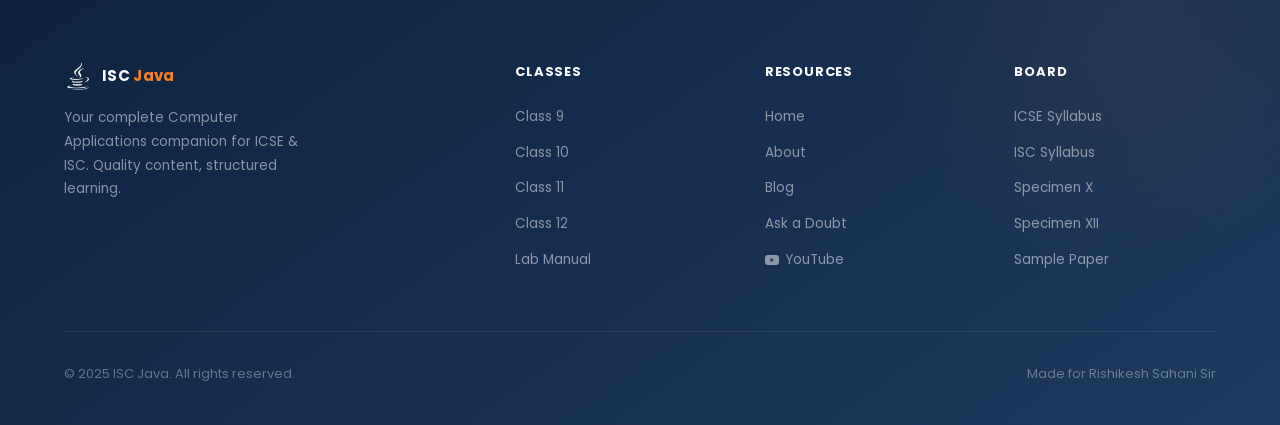
<file: classes.html>
<!DOCTYPE html>
<html lang="en">
  <head>
    <meta charset="UTF-8" />
    <meta name="viewport" content="width=device-width, initial-scale=1.0" />
    
    <title>ISC Java | Classes 9–12 — Workbook Solutions & Notes</title>
    <meta name="description" content="Browse complete chapter-wise workbook solutions, downloadable PDFs, and notes for Class 9, 10, 11, and 12 Computer Applications (ICSE & ISC)." />
    <meta name="keywords" content="Class 9 Java solutions, Class 10 ICSE Java, Class 11 ISC Java, Class 12 ISC Java, Java workbook PDF, Java chapter notes, ICSE Computer Applications, ISC Computer Science, Java lab manual" />
    <meta name="author" content="Rishikesh Sahani" />
    <link rel="canonical" href="https://iscjava.vercel.app/classes.html" />
    
    <!-- Open Graph / Facebook / Instagram -->
    <meta property="og:type" content="website" />
    <meta property="og:url" content="https://iscjava.vercel.app/classes.html" />
    <meta property="og:title" content="All Classes & Chapters — ISC Java" />
    <meta property="og:description" content="Chapter-wise workbook solutions, notes and downloadable PDFs for ICSE Class 9-10 and ISC Class 11-12 Computer Applications." />
    <meta property="og:image" content="https://iscjava.vercel.app/assets/img/og-image.jpg" />
    <meta property="og:image:width" content="1200" />
    <meta property="og:image:height" content="630" />
    <meta property="og:site_name" content="ISC Java" />
    
    <!-- Twitter -->
    <meta name="twitter:card" content="summary_large_image" />
    <meta name="twitter:url" content="https://iscjava.vercel.app/classes.html" />
    <meta name="twitter:title" content="Classes 9–12 — ISC Java" />
    <meta name="twitter:description" content="Find workbook solutions, chapter notes, and PDF downloads for every class. Structured for ICSE/ISC syllabus." />
    <meta name="twitter:image" content="https://iscjava.vercel.app/assets/img/og-image.jpg" />
    
    <link rel="preconnect" href="https://fonts.googleapis.com" />
    <link rel="preconnect" href="https://fonts.gstatic.com" crossorigin />
    <link href="https://fonts.googleapis.com/css2?family=Poppins:wght@300;400;500;600;700;800;900&family=Lora:ital,wght@0,600&display=swap" rel="stylesheet" />
    <link rel="stylesheet" href="styles.css" />
    
    <!-- Favicon links for various devices and platforms -->
    <link rel="icon" type="image/png" href="/assets/favicon/favicon-96x96.png" sizes="96x96" />
    <link rel="icon" type="image/svg+xml" href="/assets/favicon/favicon.svg" />
    <link rel="shortcut icon" href="/assets/favicon/favicon.ico" />
    <link rel="apple-touch-icon" sizes="180x180" href="/assets/favicon/apple-touch-icon.png" />
    <link rel="manifest" href="/assets/favicon/site.webmanifest" />
    
    <!-- Vercel Web Analytics -->
    <script defer src="https://cdn.vercel-insights.com/v1/script.js"></script>
  </head>
  <body class="page-transition">

    <!-- Preloader -->
    <div id="preloader" class="preloader">
      <div class="preloader-card">
        <div class="loader">
          <p>loading</p>
          <div class="words">
            <span class="word">notes</span>
            <span class="word">projects</span>
            <span class="word">solutions</span>
            <span class="word">papers</span>
            <span class="word">notes</span>
          </div>
        </div>
      </div>
    </div>

    <!-- Navbar -->
    <nav class="navbar">
      <a href="https://iscjava.vercel.app" class="nav-logo">
        <img src="assets/img/java-logo.png" alt="Java logo" class="logo-icon-img">
        <div class="logo-text">ISC <span>Java</span></div>
      </a>
      <ul class="nav-links">
        <li><a href="https://iscjava.vercel.app"   class="nav-link">Home</a></li>
        <li><a href="about.html"   class="nav-link">About</a></li>
        <li><a href="classes.html" class="nav-link active">Classes</a></li>
        <li><a href="blog.html"    class="nav-link">Blog</a></li>
        <li><a href="https://www.youtube.com/@discover108/featured" target="_blank" rel="noopener" class="nav-yt-btn" aria-label="YouTube Channel">
          <svg width="16" height="16" viewBox="0 0 24 24" fill="rgba(255,255,255,0.75)" xmlns="http://www.w3.org/2000/svg"><path d="M23.498 6.186a3.016 3.016 0 0 0-2.122-2.136C19.505 3.545 12 3.545 12 3.545s-7.505 0-9.377.505A3.017 3.017 0 0 0 .502 6.186C0 8.07 0 12 0 12s0 3.93.502 5.814a3.016 3.016 0 0 0 2.122 2.136c1.871.505 9.376.505 9.376.505s7.505 0 9.377-.505a3.015 3.015 0 0 0 2.122-2.136C24 15.93 24 12 24 12s0-3.93-.502-5.814zM9.545 15.568V8.432L15.818 12l-6.273 3.568z"/></svg>
          <span>YouTube</span>
        </a></li>
        <li><a href="contact.html" class="nav-link nav-cta">Ask a Doubt</a></li>
      </ul>
    </nav>
    
    <!-- Hamburger button -->
    <button class="hamburger" aria-label="Toggle menu">
      <span></span><span></span><span></span>
    </button>
    <div class="mobile-nav">
      <a href="https://iscjava.vercel.app"   class="nav-link">Home</a>
      <a href="about.html"   class="nav-link">About</a>
      <a href="classes.html" class="nav-link">Classes</a>
      <a href="blog.html"    class="nav-link">Blog</a>
      <a href="contact.html" class="nav-link" style="color:var(--accent)">Ask a Doubt →</a>
      <a href="https://www.youtube.com/@discover108/featured" target="_blank" rel="noopener" class="yt-mobile-link">
        <svg width="16" height="16" viewBox="0 0 24 24" fill="rgba(255,255,255,0.75)" xmlns="http://www.w3.org/2000/svg"><path d="M23.498 6.186a3.016 3.016 0 0 0-2.122-2.136C19.505 3.545 12 3.545 12 3.545s-7.505 0-9.377.505A3.017 3.017 0 0 0 .502 6.186C0 8.07 0 12 0 12s0 3.93.502 5.814a3.016 3.016 0 0 0 2.122 2.136c1.871.505 9.376.505 9.376.505s7.505 0 9.377-.505a3.015 3.015 0 0 0 2.122-2.136C24 15.93 24 12 24 12s0-3.93-.502-5.814zM9.545 15.568V8.432L15.818 12l-6.273 3.568z"/></svg>
        Watch on YouTube
      </a>
    </div>

    <!-- Page Hero -->
    <header class="page-hero">
      <p style="font-size:12px;font-weight:700;letter-spacing:2px;text-transform:uppercase;color:rgba(255,255,255,.5);margin-bottom:12px;position:relative;z-index:1;">ICSE &amp; ISC Board</p>
      <h1 style="position:relative;z-index:1;">All Classes &amp; Chapters</h1>
      <p style="position:relative;z-index:1;">Browse every chapter's workbook solutions, notes and downloadable PDFs — organized by class.</p>
    </header>

    <!-- Chapters Section with Tabs -->
    <section class="section">
      <div class="section-inner">

        <!-- Tabs (scrollable on mobile) -->
        <div class="class-tabs" role="tablist">
          <button class="class-tab active" data-target="panel-9" role="tab" aria-selected="true">Class 9</button>
          <button class="class-tab" data-target="panel-10" role="tab">Class 10</button>
          <button class="class-tab" data-target="panel-11" role="tab">Class 11 (ISC)</button>
          <button class="class-tab" data-target="panel-12" role="tab">Class 12 (ISC)</button>
          <button class="class-tab" data-target="panel-lab" role="tab">Lab Manual</button>
        </div>

        <!-- Class 9 Panel -->
        <div id="panel-9" class="class-panel chapters-grid" style="display:grid;">
          <!-- Card 1 -->
          <div class="chapter-card reveal">
            <div class="chapter-card-top">
              <div class="chapter-card-icon">1</div>
              <div class="chapter-card-content">
                <div class="chapter-card-num">Chapter 01</div>
                <div class="chapter-card-name">Introduction to Java</div>
                <div class="chapter-card-desc">History, features, JVM, JDK, JRE and your first Java program.</div>
              </div>
            </div>
            <div class="chapter-card-actions">
              <a href="/assets/pdfs/class9/chapter1.pdf" target="_blank" class="chapter-btn primary"><span>📄</span> View PDF</a>
              <a href="/assets/pdfs/class9/chapter1.pdf" download class="chapter-btn outline"><span>⬇</span> Download</a>
            </div>
          </div>
          <!-- Card 2 -->
          <div class="chapter-card reveal">
            <div class="chapter-card-top">
              <div class="chapter-card-icon">2</div>
              <div class="chapter-card-content">
                <div class="chapter-card-num">Chapter 02</div>
                <div class="chapter-card-name">Elementary Concepts</div>
                <div class="chapter-card-desc">Tokens, identifiers, keywords, literals and basic syntax rules.</div>
              </div>
            </div>
            <div class="chapter-card-actions">
              <a href="/assets/pdfs/class9/chapter2.pdf" target="_blank" class="chapter-btn primary"><span>📄</span> View PDF</a>
              <a href="/assets/pdfs/class9/chapter2.pdf" download class="chapter-btn outline"><span>⬇</span> Download</a>
            </div>
          </div>
          <!-- Card 3 -->
          <div class="chapter-card reveal">
            <div class="chapter-card-top">
              <div class="chapter-card-icon">3</div>
              <div class="chapter-card-content">
                <div class="chapter-card-num">Chapter 03</div>
                <div class="chapter-card-name">Values &amp; Data Types</div>
                <div class="chapter-card-desc">Primitive types, type casting, variables and constant declarations.</div>
              </div>
            </div>
            <div class="chapter-card-actions">
              <a href="/assets/pdfs/class9/chapter3.pdf" target="_blank" class="chapter-btn primary"><span>📄</span> View PDF</a>
              <a href="/assets/pdfs/class9/chapter3.pdf" download class="chapter-btn outline"><span>⬇</span> Download</a>
            </div>
          </div>
          <!-- Card 4 -->
          <div class="chapter-card reveal">
            <div class="chapter-card-top">
              <div class="chapter-card-icon">4</div>
              <div class="chapter-card-content">
                <div class="chapter-card-num">Chapter 04</div>
                <div class="chapter-card-name">Operators in Java</div>
                <div class="chapter-card-desc">Arithmetic, relational, logical, bitwise, assignment and ternary operators.</div>
              </div>
            </div>
            <div class="chapter-card-actions">
              <a href="/assets/pdfs/class9/chapter4.pdf" target="_blank" class="chapter-btn primary"><span>📄</span> View PDF</a>
              <a href="/assets/pdfs/class9/chapter4.pdf" download class="chapter-btn outline"><span>⬇</span> Download</a>
            </div>
          </div>
          <!-- Card 5 -->
          <div class="chapter-card reveal">
            <div class="chapter-card-top">
              <div class="chapter-card-icon">5</div>
              <div class="chapter-card-content">
                <div class="chapter-card-num">Chapter 05</div>
                <div class="chapter-card-name">Input in Java</div>
                <div class="chapter-card-desc">Scanner class, BufferedReader, reading different data types from user.</div>
              </div>
            </div>
            <div class="chapter-card-actions">
              <a href="/assets/pdfs/class9/chapter5.pdf" target="_blank" class="chapter-btn primary"><span>📄</span> View PDF</a>
              <a href="/assets/pdfs/class9/chapter5.pdf" download class="chapter-btn outline"><span>⬇</span> Download</a>
            </div>
          </div>
          <!-- Card 6 -->
          <div class="chapter-card reveal">
            <div class="chapter-card-top">
              <div class="chapter-card-icon">6</div>
              <div class="chapter-card-content">
                <div class="chapter-card-num">Chapter 06</div>
                <div class="chapter-card-name">Mathematical Library</div>
                <div class="chapter-card-desc">Math class methods: abs(), pow(), sqrt(), ceil(), floor(), round() and more.</div>
              </div>
            </div>
            <div class="chapter-card-actions">
              <a href="/assets/pdfs/class9/chapter6.pdf" target="_blank" class="chapter-btn primary"><span>📄</span> View PDF</a>
              <a href="/assets/pdfs/class9/chapter6.pdf" download class="chapter-btn outline"><span>⬇</span> Download</a>
            </div>
          </div>
          <!-- Card 7 -->
          <div class="chapter-card reveal">
            <div class="chapter-card-top">
              <div class="chapter-card-icon">7</div>
              <div class="chapter-card-content">
                <div class="chapter-card-num">Chapter 07</div>
                <div class="chapter-card-name">Conditional Statements</div>
                <div class="chapter-card-desc">if, if-else, if-else-if ladder, nested if, switch-case with solved problems.</div>
              </div>
            </div>
            <div class="chapter-card-actions">
              <a href="/assets/pdfs/class9/chapter7.pdf" target="_blank" class="chapter-btn primary"><span>📄</span> View PDF</a>
              <a href="/assets/pdfs/class9/chapter7.pdf" download class="chapter-btn outline"><span>⬇</span> Download</a>
            </div>
          </div>
          <!-- Card 8 -->
          <div class="chapter-card reveal">
            <div class="chapter-card-top">
              <div class="chapter-card-icon">8</div>
              <div class="chapter-card-content">
                <div class="chapter-card-num">Chapter 08</div>
                <div class="chapter-card-name">Iterative Statements</div>
                <div class="chapter-card-desc">for, while, do-while loops with trace tables and example programs.</div>
              </div>
            </div>
            <div class="chapter-card-actions">
              <a href="/assets/pdfs/class9/chapter8.pdf" target="_blank" class="chapter-btn primary"><span>📄</span> View PDF</a>
              <a href="/assets/pdfs/class9/chapter8.pdf" download class="chapter-btn outline"><span>⬇</span> Download</a>
            </div>
          </div>
          <!-- Card 9 -->
          <div class="chapter-card reveal">
            <div class="chapter-card-top">
              <div class="chapter-card-icon">9</div>
              <div class="chapter-card-content">
                <div class="chapter-card-num">Chapter 09</div>
                <div class="chapter-card-name">Nested Loops</div>
                <div class="chapter-card-desc">Loops within loops — patterns, multiplication tables and series problems.</div>
              </div>
            </div>
            <div class="chapter-card-actions">
              <a href="/assets/pdfs/class9/chapter9.pdf" target="_blank" class="chapter-btn primary"><span>📄</span> View PDF</a>
              <a href="/assets/pdfs/class9/chapter9.pdf" download class="chapter-btn outline"><span>⬇</span> Download</a>
            </div>
          </div>
          <!-- Card 10 -->
          <div class="chapter-card reveal">
            <div class="chapter-card-top">
              <div class="chapter-card-icon">10</div>
              <div class="chapter-card-content">
                <div class="chapter-card-num">Chapter 10</div>
                <div class="chapter-card-name">Series Programs</div>
                <div class="chapter-card-desc">Fibonacci, factorial, prime, Armstrong, perfect number series programs.</div>
              </div>
            </div>
            <div class="chapter-card-actions">
              <a href="/assets/pdfs/class9/chapter10.pdf" target="_blank" class="chapter-btn primary"><span>📄</span> View PDF</a>
              <a href="/assets/pdfs/class9/chapter10.pdf" download class="chapter-btn outline"><span>⬇</span> Download</a>
            </div>
          </div>
        </div>

        <!-- Class 10 Panel -->
        <div id="panel-10" class="class-panel chapters-grid" style="display:none;">
          <!-- Card 1 -->
          <div class="chapter-card reveal">
            <div class="chapter-card-top">
              <div class="chapter-card-icon" style="background:linear-gradient(135deg,#1a3d6b,#2a5580)">1</div>
              <div class="chapter-card-content">
                <div class="chapter-card-num">Chapter 01</div>
                <div class="chapter-card-name">Classes in Java</div>
                <div class="chapter-card-desc">Class definition, objects, constructors, methods and instance variables.</div>
              </div>
            </div>
            <div class="chapter-card-actions">
              <a href="/assets/pdfs/class10/chapter1.pdf" target="_blank" class="chapter-btn primary"><span>📄</span> View PDF</a>
              <a href="/assets/pdfs/class10/chapter1.pdf" download class="chapter-btn outline"><span>⬇</span> Download</a>
            </div>
          </div>
          <!-- Card 2 -->
          <div class="chapter-card reveal">
            <div class="chapter-card-top">
              <div class="chapter-card-icon" style="background:linear-gradient(135deg,#1a3d6b,#2a5580)">2</div>
              <div class="chapter-card-content">
                <div class="chapter-card-num">Chapter 02</div>
                <div class="chapter-card-name">Functions / Methods</div>
                <div class="chapter-card-desc">Method overloading, passing arguments, return types and call by value.</div>
              </div>
            </div>
            <div class="chapter-card-actions">
              <a href="/assets/pdfs/class10/chapter2.pdf" target="_blank" class="chapter-btn primary"><span>📄</span> View PDF</a>
              <a href="/assets/pdfs/class10/chapter2.pdf" download class="chapter-btn outline"><span>⬇</span> Download</a>
            </div>
          </div>
          <!-- Card 3 -->
          <div class="chapter-card reveal">
            <div class="chapter-card-top">
              <div class="chapter-card-icon" style="background:linear-gradient(135deg,#1a3d6b,#2a5580)">3</div>
              <div class="chapter-card-content">
                <div class="chapter-card-num">Chapter 03</div>
                <div class="chapter-card-name">Arrays</div>
                <div class="chapter-card-desc">Single-dimensional arrays — declaration, initialisation, traversal and sorting.</div>
              </div>
            </div>
            <div class="chapter-card-actions">
              <a href="/assets/pdfs/class10/chapter3.pdf" target="_blank" class="chapter-btn primary"><span>📄</span> View PDF</a>
              <a href="/assets/pdfs/class10/chapter3.pdf" download class="chapter-btn outline"><span>⬇</span> Download</a>
            </div>
          </div>
          <!-- Card 4 -->
          <div class="chapter-card reveal">
            <div class="chapter-card-top">
              <div class="chapter-card-icon" style="background:linear-gradient(135deg,#1a3d6b,#2a5580)">4</div>
              <div class="chapter-card-content">
                <div class="chapter-card-num">Chapter 04</div>
                <div class="chapter-card-name">Strings in Java</div>
                <div class="chapter-card-desc">String class methods, StringBuilder, character extraction and string programs.</div>
              </div>
            </div>
            <div class="chapter-card-actions">
              <a href="/assets/pdfs/class10/chapter4.pdf" target="_blank" class="chapter-btn primary"><span>📄</span> View PDF</a>
              <a href="/assets/pdfs/class10/chapter4.pdf" download class="chapter-btn outline"><span>⬇</span> Download</a>
            </div>
          </div>
          <!-- Card 5 -->
          <div class="chapter-card reveal">
            <div class="chapter-card-top">
              <div class="chapter-card-icon" style="background:linear-gradient(135deg,#1a3d6b,#2a5580)">5</div>
              <div class="chapter-card-content">
                <div class="chapter-card-num">Chapter 05</div>
                <div class="chapter-card-name">Searching &amp; Sorting</div>
                <div class="chapter-card-desc">Linear search, binary search, bubble sort, selection sort with tracing.</div>
              </div>
            </div>
            <div class="chapter-card-actions">
              <a href="/assets/pdfs/class10/chapter5.pdf" target="_blank" class="chapter-btn primary"><span>📄</span> View PDF</a>
              <a href="/assets/pdfs/class10/chapter5.pdf" download class="chapter-btn outline"><span>⬇</span> Download</a>
            </div>
          </div>
          <!-- Card 6 -->
          <div class="chapter-card reveal">
            <div class="chapter-card-top">
              <div class="chapter-card-icon" style="background:linear-gradient(135deg,#1a3d6b,#2a5580)">6</div>
              <div class="chapter-card-content">
                <div class="chapter-card-num">Chapter 06</div>
                <div class="chapter-card-name">Wrapper Classes</div>
                <div class="chapter-card-desc">Integer, Character, Double wrapper classes and their utility methods.</div>
              </div>
            </div>
            <div class="chapter-card-actions">
              <a href="/assets/pdfs/class10/chapter6.pdf" target="_blank" class="chapter-btn primary"><span>📄</span> View PDF</a>
              <a href="/assets/pdfs/class10/chapter6.pdf" download class="chapter-btn outline"><span>⬇</span> Download</a>
            </div>
          </div>
        </div>

        <!-- Class 11 Panel -->
        <div id="panel-11" class="class-panel chapters-grid" style="display:none;">
          <!-- Card 1 -->
          <div class="chapter-card reveal">
            <div class="chapter-card-top">
              <div class="chapter-card-icon" style="background:linear-gradient(135deg,#122b4a,#1e4368)">1</div>
              <div class="chapter-card-content">
                <div class="chapter-card-num">Chapter 01</div>
                <div class="chapter-card-name">OOP Concepts</div>
                <div class="chapter-card-desc">Encapsulation, abstraction, polymorphism and the four pillars of OOP.</div>
              </div>
            </div>
            <div class="chapter-card-actions">
              <a href="/assets/pdfs/class11/chapter1.pdf" target="_blank" class="chapter-btn primary"><span>📄</span> View PDF</a>
              <a href="/assets/pdfs/class11/chapter1.pdf" download class="chapter-btn outline"><span>⬇</span> Download</a>
            </div>
          </div>
          <!-- Card 2 -->
          <div class="chapter-card reveal">
            <div class="chapter-card-top">
              <div class="chapter-card-icon" style="background:linear-gradient(135deg,#122b4a,#1e4368)">2</div>
              <div class="chapter-card-content">
                <div class="chapter-card-num">Chapter 02</div>
                <div class="chapter-card-name">Inheritance</div>
                <div class="chapter-card-desc">Single, multilevel and hierarchical inheritance with super and override.</div>
              </div>
            </div>
            <div class="chapter-card-actions">
              <a href="/assets/pdfs/class11/chapter2.pdf" target="_blank" class="chapter-btn primary"><span>📄</span> View PDF</a>
              <a href="/assets/pdfs/class11/chapter2.pdf" download class="chapter-btn outline"><span>⬇</span> Download</a>
            </div>
          </div>
          <!-- Card 3 -->
          <div class="chapter-card reveal">
            <div class="chapter-card-top">
              <div class="chapter-card-icon" style="background:linear-gradient(135deg,#122b4a,#1e4368)">3</div>
              <div class="chapter-card-content">
                <div class="chapter-card-num">Chapter 03</div>
                <div class="chapter-card-name">Interfaces &amp; Abstract Classes</div>
                <div class="chapter-card-desc">Abstract methods, interface implementation, multiple interfaces.</div>
              </div>
            </div>
            <div class="chapter-card-actions">
              <a href="/assets/pdfs/class11/chapter3.pdf" target="_blank" class="chapter-btn primary"><span>📄</span> View PDF</a>
              <a href="/assets/pdfs/class11/chapter3.pdf" download class="chapter-btn outline"><span>⬇</span> Download</a>
            </div>
          </div>
          <!-- Card 4 -->
          <div class="chapter-card reveal">
            <div class="chapter-card-top">
              <div class="chapter-card-icon" style="background:linear-gradient(135deg,#122b4a,#1e4368)">4</div>
              <div class="chapter-card-content">
                <div class="chapter-card-num">Chapter 04</div>
                <div class="chapter-card-name">2D Arrays</div>
                <div class="chapter-card-desc">Declaring and traversing 2D arrays, matrix operations and programs.</div>
              </div>
            </div>
            <div class="chapter-card-actions">
              <a href="/assets/pdfs/class11/chapter4.pdf" target="_blank" class="chapter-btn primary"><span>📄</span> View PDF</a>
              <a href="/assets/pdfs/class11/chapter4.pdf" download class="chapter-btn outline"><span>⬇</span> Download</a>
            </div>
          </div>
          <!-- Card 5 -->
          <div class="chapter-card reveal">
            <div class="chapter-card-top">
              <div class="chapter-card-icon" style="background:linear-gradient(135deg,#122b4a,#1e4368)">5</div>
              <div class="chapter-card-content">
                <div class="chapter-card-num">Chapter 05</div>
                <div class="chapter-card-name">Exception Handling</div>
                <div class="chapter-card-desc">try-catch-finally, throws, custom exceptions and common runtime 404s.</div>
              </div>
            </div>
            <div class="chapter-card-actions">
              <a href="/assets/pdfs/class11/chapter5.pdf" target="_blank" class="chapter-btn primary"><span>📄</span> View PDF</a>
              <a href="/assets/pdfs/class11/chapter5.pdf" download class="chapter-btn outline"><span>⬇</span> Download</a>
            </div>
          </div>
          <!-- Card 6 -->
          <div class="chapter-card reveal">
            <div class="chapter-card-top">
              <div class="chapter-card-icon" style="background:linear-gradient(135deg,#122b4a,#1e4368)">6</div>
              <div class="chapter-card-content">
                <div class="chapter-card-num">Chapter 06</div>
                <div class="chapter-card-name">Recursion</div>
                <div class="chapter-card-desc">Recursive methods, base cases, stack behaviour and classic recursion problems.</div>
              </div>
            </div>
            <div class="chapter-card-actions">
              <a href="/assets/pdfs/class11/chapter6.pdf" target="_blank" class="chapter-btn primary"><span>📄</span> View PDF</a>
              <a href="/assets/pdfs/class11/chapter6.pdf" download class="chapter-btn outline"><span>⬇</span> Download</a>
            </div>
          </div>
        </div>

        <!-- Class 12 Panel -->
        <div id="panel-12" class="class-panel chapters-grid" style="display:none;">
          <!-- Card 1 -->
          <div class="chapter-card reveal">
            <div class="chapter-card-top">
              <div class="chapter-card-icon" style="background:linear-gradient(135deg,#0d2240,#122b4a)">1</div>
              <div class="chapter-card-content">
                <div class="chapter-card-num">Chapter 01</div>
                <div class="chapter-card-name">Data Structures</div>
                <div class="chapter-card-desc">Introduction to stacks, queues, linked lists and their implementations.</div>
              </div>
            </div>
            <div class="chapter-card-actions">
              <a href="/assets/pdfs/class12/chapter1.pdf" target="_blank" class="chapter-btn primary"><span>📄</span> View PDF</a>
              <a href="/assets/pdfs/class12/chapter1.pdf" download class="chapter-btn outline"><span>⬇</span> Download</a>
            </div>
          </div>
          <!-- Card 2 -->
          <div class="chapter-card reveal">
            <div class="chapter-card-top">
              <div class="chapter-card-icon" style="background:linear-gradient(135deg,#0d2240,#122b4a)">2</div>
              <div class="chapter-card-content">
                <div class="chapter-card-num">Chapter 02</div>
                <div class="chapter-card-name">File Handling</div>
                <div class="chapter-card-desc">Reading and writing text files using FileReader, FileWriter, BufferedReader.</div>
              </div>
            </div>
            <div class="chapter-card-actions">
              <a href="/assets/pdfs/class12/chapter2.pdf" target="_blank" class="chapter-btn primary"><span>📄</span> View PDF</a>
              <a href="/assets/pdfs/class12/chapter2.pdf" download class="chapter-btn outline"><span>⬇</span> Download</a>
            </div>
          </div>
          <!-- Card 3 -->
          <div class="chapter-card reveal">
            <div class="chapter-card-top">
              <div class="chapter-card-icon" style="background:linear-gradient(135deg,#0d2240,#122b4a)">3</div>
              <div class="chapter-card-content">
                <div class="chapter-card-num">Chapter 03</div>
                <div class="chapter-card-name">Collections Framework</div>
                <div class="chapter-card-desc">ArrayList, LinkedList, HashMap, HashSet and iterators.</div>
              </div>
            </div>
            <div class="chapter-card-actions">
              <a href="/assets/pdfs/class12/chapter3.pdf" target="_blank" class="chapter-btn primary"><span>📄</span> View PDF</a>
              <a href="/assets/pdfs/class12/chapter3.pdf" download class="chapter-btn outline"><span>⬇</span> Download</a>
            </div>
          </div>
          <!-- Card 4 -->
          <div class="chapter-card reveal">
            <div class="chapter-card-top">
              <div class="chapter-card-icon" style="background:linear-gradient(135deg,#0d2240,#122b4a)">4</div>
              <div class="chapter-card-content">
                <div class="chapter-card-num">Chapter 04</div>
                <div class="chapter-card-name">Multithreading</div>
                <div class="chapter-card-desc">Thread class, Runnable interface, synchronization and thread life cycle.</div>
              </div>
            </div>
            <div class="chapter-card-actions">
              <a href="/assets/pdfs/class12/chapter4.pdf" target="_blank" class="chapter-btn primary"><span>📄</span> View PDF</a>
              <a href="/assets/pdfs/class12/chapter4.pdf" download class="chapter-btn outline"><span>⬇</span> Download</a>
            </div>
          </div>
          <!-- Card 5 -->
          <div class="chapter-card reveal">
            <div class="chapter-card-top">
              <div class="chapter-card-icon" style="background:linear-gradient(135deg,#0d2240,#122b4a)">5</div>
              <div class="chapter-card-content">
                <div class="chapter-card-num">Chapter 05</div>
                <div class="chapter-card-name">JDBC</div>
                <div class="chapter-card-desc">Connecting Java applications to databases, executing queries and result sets.</div>
              </div>
            </div>
            <div class="chapter-card-actions">
              <a href="/assets/pdfs/class12/chapter5.pdf" target="_blank" class="chapter-btn primary"><span>📄</span> View PDF</a>
              <a href="/assets/pdfs/class12/chapter5.pdf" download class="chapter-btn outline"><span>⬇</span> Download</a>
            </div>
          </div>
          <!-- Card 6 -->
          <div class="chapter-card reveal">
            <div class="chapter-card-top">
              <div class="chapter-card-icon" style="background:linear-gradient(135deg,#0d2240,#122b4a)">6</div>
              <div class="chapter-card-content">
                <div class="chapter-card-num">Chapter 06</div>
                <div class="chapter-card-name">GUI Programming</div>
                <div class="chapter-card-desc">Introduction to Swing: JFrame, JButton, JLabel, event handling basics.</div>
              </div>
            </div>
            <div class="chapter-card-actions">
              <a href="/assets/pdfs/class12/chapter6.pdf" target="_blank" class="chapter-btn primary"><span>📄</span> View PDF</a>
              <a href="/assets/pdfs/class12/chapter6.pdf" download class="chapter-btn outline"><span>⬇</span> Download</a>
            </div>
          </div>
        </div>

        <!-- Lab Manual Panel -->
        <div id="panel-lab" class="class-panel chapters-grid" style="display:none;">
          <!-- Card 1 -->
          <div class="chapter-card reveal">
            <div class="chapter-card-top">
              <div class="chapter-card-icon" style="background:linear-gradient(135deg,var(--accent),var(--accent-deep))">9th</div>
              <div class="chapter-card-content">
                <div class="chapter-card-num">Lab Manual 9th</div>
                <div class="chapter-card-name">Basic Java Programs</div>
                <div class="chapter-card-desc">Simple I/O, arithmetic operations, swapping and type conversion programs.</div>
              </div>
            </div>
            <div class="chapter-card-actions">
              <a href="/assets/pdfs/labManual/chapter1.pdf" target="_blank" class="chapter-btn primary"><span>📄</span> View PDF</a>
              <a href="/assets/pdfs/labManual/chapter1.pdf" download class="chapter-btn outline"><span>⬇</span> Download</a>
            </div>
          </div>
          <!-- Card 2 -->
          <div class="chapter-card reveal">
            <div class="chapter-card-top">
              <div class="chapter-card-icon" style="background:linear-gradient(135deg,var(--accent),var(--accent-deep))">10th</div>
              <div class="chapter-card-content">
                <div class="chapter-card-num">Lab Manual 10th</div>
                <div class="chapter-card-name">Control Structures Lab</div>
                <div class="chapter-card-desc">Decision-making and loop programs: leap year, number check, patterns.</div>
              </div>
            </div>
            <div class="chapter-card-actions">
              <a href="/assets/pdfs/labManual/chapter2.pdf" target="_blank" class="chapter-btn primary"><span>📄</span> View PDF</a>
              <a href="/assets/pdfs/labManual/chapter2.pdf" download class="chapter-btn outline"><span>⬇</span> Download</a>
            </div>
          </div>
          <!-- Card 3 -->
          <div class="chapter-card reveal">
            <div class="chapter-card-top">
              <div class="chapter-card-icon" style="background:linear-gradient(135deg,var(--accent),var(--accent-deep))">11th</div>
              <div class="chapter-card-content">
                <div class="chapter-card-num">Lab Manual 11th</div>
                <div class="chapter-card-name">OOP Lab Programs</div>
                <div class="chapter-card-desc">Class-based programs, constructor overloading, method exercises.</div>
              </div>
            </div>
            <div class="chapter-card-actions">
              <a href="/assets/pdfs/labManual/chapter3.pdf" target="_blank" class="chapter-btn primary"><span>📄</span> View PDF</a>
              <a href="/assets/pdfs/labManual/chapter3.pdf" download class="chapter-btn outline"><span>⬇</span> Download</a>
            </div>
          </div>
        </div>

      </div>
    </section>

    <!-- Footer -->
    <footer class="footer">
      <div class="footer-grid">
        <div class="footer-brand">
          <div class="logo nav-logo" style="margin-bottom:16px;">
            <img src="assets/img/java-logo.png" alt="ISC Java" class="logo-icon">
            <div class="logo-text" style="color:var(--white);">ISC <span>Java</span></div>
          </div>
          <p>Your complete Computer Applications companion for ICSE &amp; ISC. Quality content, structured learning.</p>
        </div>
        <div class="footer-col">
          <h5>Classes</h5>
          <ul>
            <li><a href="classes.html#class9">Class 9</a></li>
            <li><a href="classes.html#class10">Class 10</a></li>
            <li><a href="classes.html#class11">Class 11</a></li>
            <li><a href="classes.html#class12">Class 12</a></li>
            <li><a href="classes.html#lab">Lab Manual</a></li>
          </ul>
        </div>
        <div class="footer-col">
          <h5>Resources</h5>
          <ul>
            <li><a href="https://iscjava.vercel.app">Home</a></li>
            <li><a href="about.html">About</a></li>
            <li><a href="blog.html">Blog</a></li>
            <li><a href="contact.html">Ask a Doubt</a></li>
            <li><a href="https://www.youtube.com/@discover108/featured" target="_blank" rel="noopener"><svg width="14" height="14" viewBox="0 0 24 24" fill="rgba(255,255,255,0.5)" style="vertical-align:middle;margin-right:6px;" xmlns="http://www.w3.org/2000/svg"><path d="M23.498 6.186a3.016 3.016 0 0 0-2.122-2.136C19.505 3.545 12 3.545 12 3.545s-7.505 0-9.377.505A3.017 3.017 0 0 0 .502 6.186C0 8.07 0 12 0 12s0 3.93.502 5.814a3.016 3.016 0 0 0 2.122 2.136c1.871.505 9.376.505 9.376.505s7.505 0 9.377-.505a3.015 3.015 0 0 0 2.122-2.136C24 15.93 24 12 24 12s0-3.93-.502-5.814zM9.545 15.568V8.432L15.818 12l-6.273 3.568z"/></svg>YouTube</a></li>
          </ul>
        </div>
        <div class="footer-col">
          <h5>Board</h5>
          <ul>
            <li><a href="/assets/pdfs/resources/ICSE_Syllabus.pdf" target="_blank">ICSE Syllabus</a></li>
            <li><a href="/assets/pdfs/resources/ISC_Syllabus.pdf" target="_blank">ISC Syllabus</a></li>
            <li><a href="/assets/pdfs/resources/Specimen_10.pdf" target="_blank">Specimen X</a></li>
            <li><a href="/assets/pdfs/resources/Specimen_12.pdf" target="_blank">Specimen XII</a></li>
            <li><a href="/assets/pdfs/resources/Sample_Paper.pdf" target="_blank">Sample Paper</a></li>
          </ul>
        </div>
      </div>
      <div class="footer-bottom">
        <span>© 2025 ISC Java. All rights reserved.</span>
        <span>Made for Rishikesh Sahani Sir</span>
      </div>
    </footer>
    <button class="scroll-top" aria-label="Scroll to top">↑</button>

    <!-- Floating YouTube Button -->
    <a href="https://www.youtube.com/@discover108/featured" target="_blank" rel="noopener" class="yt-float" aria-label="YouTube Channel">
      <svg width="18" height="18" viewBox="0 0 24 24" fill="rgba(255,255,255,0.9)" xmlns="http://www.w3.org/2000/svg"><path d="M23.498 6.186a3.016 3.016 0 0 0-2.122-2.136C19.505 3.545 12 3.545 12 3.545s-7.505 0-9.377.505A3.017 3.017 0 0 0 .502 6.186C0 8.07 0 12 0 12s0 3.93.502 5.814a3.016 3.016 0 0 0 2.122 2.136c1.871.505 9.376.505 9.376.505s7.505 0 9.377-.505a3.015 3.015 0 0 0 2.122-2.136C24 15.93 24 12 24 12s0-3.93-.502-5.814zM9.545 15.568V8.432L15.818 12l-6.273 3.568z"/></svg>
      <span class="yt-label">YouTube</span>
    </a>
    <script src="script.js"></script>
  </body>
</html>
</file>
<file: styles.css>
/* ============================================================
   ISC Java - Design System
   Colors : #1e3a5f / #2d5a87 / #f58025
   ============================================================ */

@import url('https://fonts.googleapis.com/css2?family=Poppins:wght@300;400;500;600;700;800;900&family=Lora:ital,wght@0,400;0,600;1,400&display=swap');

/* ── CSS Variables ── */
:root {
  --primary:        #1e3a5f;
  --primary-mid:    #2d5a87;
  --primary-light:  #3a6fa0;
  --accent:         #f58025;
  --accent-deep:    #e76f00;
  --bg:             #f0f4f8;
  --bg-card:        #ffffff;
  --text-main:      #1a2332;
  --text-muted:     #6b7a8d;
  --text-light:     #a0aab4;
  --white:          #ffffff;
  --shadow-sm:      0 2px 8px rgba(30,58,95,.08);
  --shadow-md:      0 8px 30px rgba(30,58,95,.12);
  --shadow-lg:      0 20px 60px rgba(30,58,95,.18);
  --shadow-xl:      0 30px 90px rgba(30,58,95,.22);
  --radius-sm:      8px;
  --radius-md:      16px;
  --radius-lg:      24px;
  --radius-xl:      32px;
  --transition:     0.38s cubic-bezier(.4,0,.2,1);
  --neo-shadow:     8px 8px 16px #d4dae2, -8px -8px 16px #ffffff;
  --neo-inset:      inset 4px 4px 8px #d4dae2, inset -4px -4px 8px #ffffff;
}

/* ── Reset ── */
*, *::before, *::after { box-sizing: border-box; margin: 0; padding: 0; }
html { scroll-behavior: smooth; font-size: 16px; }
body {
  font-family: 'Poppins', sans-serif;
  background: var(--bg);
  color: var(--text-main);
  overflow-x: hidden;
  line-height: 1.6;
}
img { max-width: 100%; height: auto; display: block; user-select: none; pointer-events: none; }
a { text-decoration: none; color: inherit; }
ul { list-style: none; }
button { cursor: pointer; border: none; background: none; font-family: inherit; }

/* ── Remove ALL focus outlines and tap highlights ── */
* {
  -webkit-tap-highlight-color: transparent !important;
}

:focus {
  outline: none !important;
}

.page-transition {
  animation: pageIn .45s ease both;
}
@keyframes pageIn {
  from { opacity: 0; }
  to   { opacity: 1; }
}

/* ── Scroll Reveal ── */
.reveal {
  opacity: 0;
  transform: translateY(32px);
  transition: opacity .7s cubic-bezier(.4,0,.2,1), transform .7s cubic-bezier(.4,0,.2,1);
}
.reveal.visible {
  opacity: 1;
  transform: translateY(0);
}
.reveal-left  { opacity:0; transform:translateX(-40px); transition: opacity .7s ease, transform .7s ease; }
.reveal-right { opacity:0; transform:translateX(40px);  transition: opacity .7s ease, transform .7s ease; }
.reveal-left.visible, .reveal-right.visible { opacity:1; transform:translateX(0); }

/* ── Navbar ── */
.navbar {
  position: fixed;
  top: 0; left: 0; right: 0;
  z-index: 1000;
  padding: 0 5%;
  height: 72px;
  display: flex;
  align-items: center;
  justify-content: space-between;
  background: rgba(30, 58, 95, 0.85);
  backdrop-filter: blur(20px);
  -webkit-backdrop-filter: blur(20px);
  border-bottom: 1px solid rgba(255,255,255,.08);
  transition: background var(--transition), box-shadow var(--transition);
}
.navbar.scrolled {
  background: rgba(30, 58, 95, 0.97);
  box-shadow: 0 4px 30px rgba(0,0,0,.2);
}
.nav-logo {
  display: flex;
  align-items: center;
  text-decoration: none;
}

.logo-icon-img {
  width: 50px;        /* Adjust to desired size */
  height: 50px;
  margin-right: 8px;  /* Space between image and text */
  object-fit: contain; /* Keeps aspect ratio */
}

.nav-logo .logo-text {
  font-size: 15px; font-weight: 700;
  color: var(--white);
  letter-spacing: .3px;
}
.nav-logo .logo-text span { color: var(--accent); }
.nav-links {
  display: flex;
  align-items: center;
  gap: 32px;
}
.nav-link {
  font-size: 13.5px;
  font-weight: 500;
  color: rgba(255,255,255,.8);
  letter-spacing: .3px;
  position: relative;
  transition: color var(--transition);
}
.nav-link::after {
  content: '';
  position: absolute;
  bottom: -4px; left: 0;
  width: 0; height: 2px;
  background: var(--accent);
  border-radius: 2px;
  transition: width var(--transition);
}
.nav-link:hover, .nav-link.active { color: var(--white); }
.nav-link:hover::after, .nav-link.active::after { width: 100%; }
.nav-cta {
  background: var(--accent);
  color: var(--white) !important;
  padding: 8px 20px;
  border-radius: 50px;
  font-size: 13.5px;
  font-weight: 600;
  box-shadow: 0 4px 15px rgba(245,128,37,.35);
  transition: all var(--transition);
}
.nav-cta::after { display: none; }
.nav-cta:hover {
  background: var(--accent-deep);
  transform: translateY(-1px);
  box-shadow: 0 6px 20px rgba(245,128,37,.45);
}

/* Hamburger */
.hamburger {
  display: none;
  flex-direction: column;
  gap: 5px;
  width: 40px;
  height: 40px;
  padding: 8px;
  position: fixed;
  top: 16px;
  right: 20px;
  z-index: 99999;           /* Above everything */
  background: rgba(30,58,95,.5);
  backdrop-filter: blur(10px);
  border-radius: 10px;
  align-items: center;
  justify-content: center;
  cursor: pointer;
  border: 1px solid rgba(255,255,255,.1);
  transition: background var(--transition);
}
.hamburger:hover { background: rgba(30,58,95,.8); }
.hamburger span {
  display: block;
  width: 18px;
  height: 2px;
  background: var(--white);
  border-radius: 2px;
  transition: all .35s ease;
}
.hamburger.open { background: rgba(30,58,95,.9); }
.hamburger.open span:nth-child(1) { transform: translateY(7px) rotate(45deg); }
.hamburger.open span:nth-child(2) { opacity: 0; transform: scaleX(0); }
.hamburger.open span:nth-child(3) { transform: translateY(-7px) rotate(-45deg); }

/* Mobile Nav Drawer — full-screen overlay */
.mobile-nav {
  display: none;
  position: fixed;
  inset: 0;
  background: var(--primary);
  z-index: 99998;           
  flex-direction: column;
  align-items: center;
  justify-content: center;
  gap: 28px;
  opacity: 0;
  transition: opacity .3s ease;
}
.mobile-nav.open {
  display: flex;
  opacity: 1;
}
.mobile-nav .nav-link {
  font-size: 22px;
  font-weight: 600;
  color: rgba(255,255,255,.75);
  padding: 4px 0;
  letter-spacing: .3px;
}
.mobile-nav .nav-link:hover { color: var(--white); }

/* YouTube link in mobile nav */
.mobile-nav .yt-mobile-link {
  display: flex;
  align-items: center;
  gap: 10px;
  font-size: 16px;
  font-weight: 600;
  color: rgba(255,255,255,.55);
  padding: 10px 24px;
  border-radius: 50px;
  border: 1px solid rgba(255,255,255,.12);
  margin-top: 4px;
  transition: all var(--transition);
}
.mobile-nav .yt-mobile-link:hover {
  color: var(--white);
  background: rgba(255,0,0,.12);
  border-color: rgba(255,80,80,.3);
}
.mobile-nav .yt-mobile-link svg { flex-shrink: 0; }

/* ── Hero Section ── */
.hero {
  min-height: 100vh;
  padding-top: 72px;
  background: linear-gradient(145deg, #0d2240 0%, #1e3a5f 45%, #2d5a87 100%);
  position: relative;
  overflow: hidden;
  display: flex;
  align-items: center;
}
.hero-bg-pattern {
  position: absolute;
  inset: 0;
  opacity: .05;
  background-image: url("data:image/svg+xml,%3Csvg width='80' height='80' viewBox='0 0 80 80' xmlns='http://www.w3.org/2000/svg'%3E%3Cg fill='%23ffffff' fill-opacity='1'%3E%3Cpath d='M50 50v-6h-3v6h-6v3h6v6h3v-6h6v-3h-6zm0-44V0h-3v6h-6v3h6v6h3V9h6V6h-6zM6 50v-6H3v6H-3v3h6v6h3v-6h6v-3H6zM6 6V0H3v6H-3v3h6v6h3V9h6V6H6z'/%3E%3C/g%3E%3C/svg%3E");
}
.hero-glow {
  position: absolute;
  width: 600px; height: 600px;
  background: radial-gradient(circle, rgba(245,128,37,.15) 0%, transparent 70%);
  top: -100px; right: -100px;
  pointer-events: none;
}
.hero-glow-2 {
  position: absolute;
  width: 400px; height: 400px;
  background: radial-gradient(circle, rgba(45,90,135,.4) 0%, transparent 70%);
  bottom: -50px; left: 10%;
  pointer-events: none;
}
.hero-content {
  position: relative;
  z-index: 2;
  max-width: 1200px;
  margin: 0 auto;
  padding: 80px 5%;
  display: grid;
  grid-template-columns: 1fr 1fr;
  gap: 80px;
  align-items: center;
}
.hero-badge {
  display: inline-flex;
  align-items: center;
  gap: 8px;
  background: rgba(245,128,37,.15);
  border: 1px solid rgba(245,128,37,.3);
  padding: 6px 16px;
  border-radius: 50px;
  font-size: 12px;
  font-weight: 600;
  color: var(--accent);
  letter-spacing: .8px;
  text-transform: uppercase;
  margin-bottom: 24px;
}
.hero-badge-dot {
  width: 6px; height: 6px;
  background: var(--accent);
  border-radius: 50%;
  animation: pulse-dot 2s infinite;
}
@keyframes pulse-dot {
  0%, 100% { opacity: 1; transform: scale(1); }
  50%       { opacity: .5; transform: scale(.6); }
}
.hero h1 {
  font-size: clamp(36px, 5vw, 62px);
  font-weight: 800;
  color: var(--white);
  line-height: 1.1;
  letter-spacing: -1px;
  margin-bottom: 24px;
}
.hero h1 .accent { color: var(--accent); }
.hero p.subtitle {
  font-size: 17px;
  color: rgba(255,255,255,.65);
  line-height: 1.75;
  margin-bottom: 40px;
  max-width: 480px;
}
.hero-actions {
  display: flex;
  gap: 16px;
  flex-wrap: wrap;
}

/* ── Buttons ── */
.btn-primary {
  display: inline-flex;
  align-items: center;
  gap: 8px;
  background: var(--accent);
  color: var(--white);
  padding: 14px 32px;
  border-radius: 50px;
  font-weight: 600;
  font-size: 15px;
  box-shadow: 0 6px 25px rgba(245,128,37,.4);
  transition: all var(--transition);
  position: relative;
  overflow: hidden;
}
.btn-primary::before {
  content: '';
  position: absolute;
  inset: 0;
  background: linear-gradient(135deg, rgba(255,255,255,.15) 0%, transparent 50%);
  opacity: 0;
  transition: opacity var(--transition);
}
.btn-primary:hover {
  transform: translateY(-2px);
  box-shadow: 0 10px 35px rgba(245,128,37,.5);
  background: var(--accent-deep);
}
.btn-primary:hover::before { opacity: 1; }
.btn-primary:active { transform: translateY(0); }

.btn-secondary {
  display: inline-flex;
  align-items: center;
  gap: 8px;
  background: rgba(255,255,255,.1);
  color: var(--white);
  padding: 14px 32px;
  border-radius: 50px;
  font-weight: 600;
  font-size: 15px;
  border: 1px solid rgba(255,255,255,.2);
  backdrop-filter: blur(8px);
  transition: all var(--transition);
}
.btn-secondary:hover {
  background: rgba(255,255,255,.18);
  transform: translateY(-2px);
}

.btn-outline {
  display: inline-flex;
  align-items: center;
  gap: 8px;
  background: transparent;
  color: var(--primary);
  padding: 12px 28px;
  border-radius: 50px;
  font-weight: 600;
  font-size: 14px;
  border: 2px solid var(--primary);
  transition: all var(--transition);
}
.btn-outline:hover {
  background: var(--primary);
  color: var(--white);
  transform: translateY(-2px);
}

/* ── Hero Visual ── */
.hero-visual {
  position: relative;
  display: flex;
  align-items: center;
  justify-content: center;
}
.hero-code-card {
  background: rgba(255,255,255,.07);
  border: 1px solid rgba(255,255,255,.12);
  backdrop-filter: blur(20px);
  border-radius: var(--radius-lg);
  padding: 28px;
  width: 100%;
  max-width: 420px;
  box-shadow: 0 30px 80px rgba(0,0,0,.3);
  animation: float-card 6s ease-in-out infinite;
}
@keyframes float-card {
  0%, 100% { transform: translateY(0px) rotate(-1deg); }
  50%       { transform: translateY(-16px) rotate(-1deg); }
}
.code-header {
  display: flex;
  align-items: center;
  gap: 8px;
  margin-bottom: 16px;
}
.code-dot {
  width: 12px; height: 12px;
  border-radius: 50%;
}
.code-dot.red   { background: #ff5f57; }
.code-dot.yellow{ background: #febc2e; }
.code-dot.green { background: #28c840; }
.code-file { margin-left: auto; font-size: 11px; color: rgba(255,255,255,.4); font-family: 'Courier New', monospace; }
.code-content { font-family: 'Courier New', monospace; font-size: 13px; line-height: 2; }
.code-line { display: block; }
.c-keyword  { color: #c792ea; }
.c-class    { color: #ffcb6b; }
.c-method   { color: #82aaff; }
.c-string   { color: #c3e88d; }
.c-comment  { color: #546e7a; }
.c-bracket  { color: #89ddff; }
.c-num      { color: #f78c6c; }

/* Floating badges on hero */
.float-badge {
  position: absolute;
  background: rgba(255,255,255,.12);
  backdrop-filter: blur(12px);
  border: 1px solid rgba(255,255,255,.2);
  border-radius: var(--radius-md);
  padding: 10px 16px;
  font-size: 12px;
  color: var(--white);
  font-weight: 600;
  white-space: nowrap;
}
.float-badge-1 { top: 20px; left: -50px; animation: float-b 4s ease-in-out infinite; z-index: 1; }
.float-badge-2 { bottom: 40px; right: -20px; animation: float-b 4s ease-in-out infinite .8s; }
@keyframes float-b {
  0%, 100% { transform: translateY(0); }
  50%       { transform: translateY(-8px); }
}

/* ── Stats Bar ── */
.stats-bar {
  background: var(--white);
  box-shadow: var(--shadow-md);
  padding: 16px;
  padding-bottom: 8px;
}
.stats-grid {
  max-width: 1200px;
  margin: 0px auto;
  display: grid;
  grid-template-columns: repeat(4, 1fr);
  gap: 34px;
  text-align: center;
}
.stat-item .num {
  font-size: 36px;
  font-weight: 800;
  color: var(--primary);
  line-height: 0.5;
  margin-bottom: 2px;
}
.stat-item .num span { color: var(--accent); }
.stat-item .label { font-size: 13px; color: var(--text-muted); font-weight: 500; }

/* ── Section Wrapper ── */
.section {
  padding: 100px 5%;
}
.section-inner {
  max-width: 1200px;
  margin: 0 auto;
}
.section-label {
  font-size: 12px;
  font-weight: 700;
  letter-spacing: 2px;
  text-transform: uppercase;
  color: var(--accent);
  margin-bottom: 12px;
}
.section-title {
  font-size: clamp(28px, 4vw, 44px);
  font-weight: 800;
  color: var(--primary);
  line-height: 1.15;
  letter-spacing: -.5px;
  margin-bottom: 16px;
}
.section-subtitle {
  font-size: 16px;
  color: var(--text-muted);
  line-height: 1.7;
  max-width: 560px;
  margin-bottom: 56px;
}

/* ── Neomorphic Cards ── */
.neo-card {
  background: var(--bg);
  border-radius: var(--radius-lg);
  box-shadow: var(--neo-shadow);
  padding: 32px;
  transition: all var(--transition);
}
.neo-card:hover {
  box-shadow: 12px 12px 24px #c8d0db, -12px -12px 24px #ffffff;
  transform: translateY(-4px);
}

/* ── Glass Card ── */
.glass-card {
  background: rgba(255,255,255,.7);
  backdrop-filter: blur(16px);
  border: 1px solid rgba(255,255,255,.8);
  border-radius: var(--radius-lg);
  box-shadow: var(--shadow-md);
}

/* ── Class Cards (4‑column grid) ── */
.class-cards-grid {
  display: grid;
  grid-template-columns: repeat(4, 1fr);
  gap: 20px;
  margin-bottom: 80px;
}
.class-card {
  background: var(--white);
  border-radius: var(--radius-xl);
  overflow: hidden;
  box-shadow: var(--shadow-md);
  transition: all var(--transition);
  position: relative;
  cursor: pointer;
}
.class-card:hover {
  transform: translateY(-8px);
  box-shadow: var(--shadow-xl);
}
.class-card-top {
  padding: 28px 20px 20px;
  background: linear-gradient(135deg, var(--primary) 0%, var(--primary-mid) 100%);
  position: relative;
  overflow: hidden;
}
.class-card-top::before {
  content: '';
  position: absolute;
  width: 160px; height: 160px;
  background: rgba(255,255,255,.05);
  border-radius: 50%;
  top: -60px; right: -40px;
}
.class-card-number {
  font-size: 60px;
  font-weight: 900;
  color: rgba(255,255,255,.08);
  position: absolute;
  top: 5px; right: 10px;
  line-height: 1;
  letter-spacing: -4px;
}
.class-card-badge {
  display: inline-block;
  background: var(--accent);
  color: var(--white);
  padding: 4px 12px;
  border-radius: 50px;
  font-size: 10px;
  font-weight: 700;
  letter-spacing: 1px;
  text-transform: uppercase;
  margin-bottom: 10px;
}
.class-card-title {
  font-size: 22px;
  font-weight: 800;
  color: var(--white);
  line-height: 1.1;
}
.class-card-subtitle { font-size: 12px; color: rgba(255,255,255,.6); margin-top: 2px; }
.class-card-body { padding: 20px 20px; }
.class-card-chapters {
  display: flex;
  flex-direction: column;
  gap: 8px;
  margin-bottom: 20px;
}
.chapter-pill {
  display: flex;
  align-items: center;
  gap: 8px;
  font-size: 12px;
  color: var(--text-main);
  padding: 8px 12px;
  background: var(--bg);
  border-radius: 8px;
  transition: all var(--transition);
}
.chapter-pill:hover { background: rgba(245,128,37,.08); color: var(--accent-deep); }
.chapter-pill-icon {
  width: 24px; height: 24px;
  background: rgba(245,128,37,.12);
  border-radius: 6px;
  display: flex; align-items: center; justify-content: center;
  flex-shrink: 0;
}
.chapter-pill-icon svg { width: 12px; height: 12px; color: var(--accent); fill: var(--accent); }
.chapter-pill-name { flex: 1; font-weight: 500; }
.chapter-pill-arrow { color: var(--text-light); font-size: 11px; }
.class-card-footer {
  display: flex;
  align-items: center;
  justify-content: space-between;
  padding-top: 16px;
  border-top: 1px solid rgba(0,0,0,.06);
}
.class-card-meta { font-size: 11px; color: var(--text-muted); }
.class-card-meta strong { color: var(--primary); }

/* ── Features Grid ── */
.features-grid {
  display: grid;
  grid-template-columns: repeat(3, 1fr);
  gap: 24px;
}
.feature-card {
  background: var(--white);
  border-radius: var(--radius-lg);
  padding: 32px 28px;
  box-shadow: var(--shadow-sm);
  transition: all var(--transition);
  border: 1px solid rgba(30,58,95,.06);
}
.feature-card:hover {
  transform: translateY(-6px);
  box-shadow: var(--shadow-md);
  border-color: rgba(245,128,37,.2);
}
.feature-icon {
  width: 52px; height: 52px;
  border-radius: var(--radius-sm);
  display: flex; align-items: center; justify-content: center;
  margin-bottom: 20px;
  font-size: 24px;
}
.feature-icon.blue  { background: rgba(30,58,95,.08); }
.feature-icon.orange{ background: rgba(245,128,37,.1); }
.feature-icon.green { background: rgba(34,197,94,.1); }
.feature-icon.purple{ background: rgba(139,92,246,.1); }
.feature-title { font-size: 17px; font-weight: 700; color: var(--primary); margin-bottom: 8px; }
.feature-desc  { font-size: 14px; color: var(--text-muted); line-height: 1.65; }
.neo-card {
  justify-content: center !important;
  text-align: left; /* Keep text left-aligned if needed */
}
.neo-card .lab-manual-btn {
  margin: 0 auto;
}

/* ── Blog Cards ── */
.blog-grid {
  display: grid;
  grid-template-columns: repeat(3, 1fr);
  gap: 28px;
}
.blog-card {
  background: var(--white);
  border-radius: var(--radius-lg);
  overflow: hidden;
  box-shadow: var(--shadow-sm);
  transition: all var(--transition);
  border: 1px solid rgba(30,58,95,.06);
  display: flex;
  flex-direction: column;
}
.blog-card:hover {
  transform: translateY(-6px);
  box-shadow: var(--shadow-md);
}
.blog-thumb-bg {
  position: relative;        
  display: flex;
  align-items: center;
  justify-content: center;
}

.blog-thumb-img {
  width: 100%;               
  max-width: 450px;
  height: auto;
  object-fit: contain;
}
.blog-card-thumb {
  height: 180px;
  position: relative;
  overflow: hidden;
}
.blog-thumb-bg {
  width: 100%; height: 100%;
  display: flex; align-items: center; justify-content: center;
  font-size: 48px;
  transition: transform var(--transition);
}
.blog-card:hover .blog-thumb-bg { transform: scale(1.05); }
.blog-card-body { padding: 24px; flex: 1; display: flex; flex-direction: column; }
.blog-tag {
  display: inline-block;
  font-size: 10px;
  font-weight: 700;
  letter-spacing: 1.5px;
  text-transform: uppercase;
  color: var(--accent);
  background: rgba(245,128,37,.1);
  padding: 4px 10px;
  border-radius: 50px;
  margin-bottom: 12px;
}
.blog-card-title {
  font-size: 16px;
  font-weight: 700;
  color: var(--primary);
  line-height: 1.4;
  margin-bottom: 10px;
  flex: 1;
}
.blog-card-title a { transition: color var(--transition); }
.blog-card-title a:hover { color: var(--accent); }
.blog-card-desc { font-size: 13.5px; color: var(--text-muted); line-height: 1.65; margin-bottom: 16px; }
.blog-card-meta {
  display: flex;
  align-items: center;
  gap: 12px;
  padding-top: 16px;
  border-top: 1px solid rgba(0,0,0,.06);
  font-size: 12px;
  color: var(--text-light);
}
.blog-card-meta .date { font-weight: 600; }
.blog-card-meta .read-time::before { content: '·'; margin-right: 12px; }
.nav-logo {
  display: flex;
  align-items: center;
}
.logo-icon {
  width: 28px;                
  height: 28px;
  margin-right: 10px;         
  object-fit: contain;
  filter: brightness(0) invert(1); 
}

/* ── About Page ── */
.about-story {
  display: grid;
  grid-template-columns: 1fr 1fr;
  gap: 80px;
  align-items: center;
}
.about-visual {
  position: relative;
}
.about-avatar-wrap {
  display: flex;
  justify-content: center;
}

.about-avatar-icon {
  width: 350px;              /* Adjust to desired size */
  height: 400px;
  overflow: hidden;          /* Ensures image stays within circle */
  display: flex;
  align-items: center;
  justify-content: center;
  background-color: #f0f0f0; /* Fallback background */
}

.avatar-img {
  width: 100%;
  height: 100%;
  object-fit: cover;         /* Fills the circle, crops if needed */
}
.about-avatar-wrap {
  width: 320px;
  height: 380px;
  border-radius: var(--radius-xl);
  background: linear-gradient(145deg, var(--primary) 0%, var(--primary-mid) 100%);
  position: relative;
  margin: 0 auto;
  display: flex;
  align-items: center;
  justify-content: center;
  overflow: hidden;
  box-shadow: var(--shadow-xl);
}
.about-avatar-icon { font-size: 100px; user-select: none; }
.about-avatar-wrap::before {
  content: '';
  position: absolute;
  width: 300px; height: 300px;
  background: rgba(255,255,255,.04);
  border-radius: 50%;
  top: -100px; right: -80px;
}
.philosophy-emoji {
  display: flex;
  align-items: center;
  justify-content: center;
  margin-bottom: 16px; /* Adjust as needed */
}

.philosophy-emoji svg {
  width: 48px;        
  height: 48px;
  color: #e76f00;    
  transition: transform 0.2s ease;
}

/* Optional hover effect */
.philosophy-card:hover .philosophy-emoji svg {
  transform: scale(1.05);
  color: #f58025;      /* Slightly lighter on hover */
}
.about-stat-badge {
  position: absolute;
  background: var(--white);
  border-radius: var(--radius-md);
  padding: 14px 20px;
  box-shadow: var(--shadow-md);
  text-align: center;
}

/* Move it slightly on mobile */
@media (max-width: 768px) {
  .about-stat-badge.tl {
    display: none; /* Hide on smaller screens if it overlaps too much */
  }
}

.about-stat-badge.tl { top: 20px; left: -12px; }
.about-stat-badge.br { bottom: 30px; right: -20px; }
.about-stat-badge .n { font-size: 28px; font-weight: 800; color: var(--primary); line-height: 1; }
.about-stat-badge .n span { color: var(--accent); }
.about-stat-badge .l { font-size: 11px; color: var(--text-muted); font-weight: 600; }
.about-content .tag { display: inline-block; background: rgba(245,128,37,.1); color: var(--accent); font-size: 12px; font-weight: 700; letter-spacing: 1px; text-transform: uppercase; padding: 5px 14px; border-radius: 50px; margin-bottom: 20px; }
.about-content h2 { font-size: clamp(30px, 4vw, 44px); font-weight: 800; color: var(--primary); line-height: 1.15; margin-bottom: 20px; }
.about-content p { font-size: 15.5px; color: var(--text-muted); line-height: 1.8; margin-bottom: 20px; }
.about-skills { display: flex; flex-wrap: wrap; gap: 10px; margin-top: 28px; }
.skill-tag { background: var(--bg); border: 1.5px solid rgba(30,58,95,.15); color: var(--primary); padding: 8px 18px; border-radius: 50px; font-size: 13px; font-weight: 600; transition: all var(--transition); }
.skill-tag:hover { background: var(--primary); color: var(--white); border-color: var(--primary); }

.philosophy-grid { display: grid; grid-template-columns: repeat(3, 1fr); gap: 24px; }
.philosophy-card {
  background: var(--white);
  border-radius: var(--radius-lg);
  padding: 32px 24px;
  text-align: center;
  box-shadow: var(--shadow-sm);
  transition: all var(--transition);
  border: 1px solid transparent;
}
.philosophy-card:hover { transform: translateY(-6px); box-shadow: var(--shadow-md); border-color: rgba(245,128,37,.15); }
.philosophy-emoji { font-size: 40px; margin-bottom: 16px; }
.philosophy-card h4 { font-size: 17px; font-weight: 700; color: var(--primary); margin-bottom: 8px; }
.philosophy-card p { font-size: 13.5px; color: var(--text-muted); line-height: 1.65; }

/* ── Blog-page extras ── */
.blog-hero-sm {
  padding: 140px 5% 72px;
  background: linear-gradient(145deg, var(--primary) 0%, #1a4a7a 100%);
  position: relative; overflow: hidden;
}
.blog-hero-sm::after {
  content: ''; position: absolute; bottom: 0; left: 0; right: 0; height: 60px;
  background: var(--bg); clip-path: ellipse(55% 100% at 50% 100%);
}
.blog-filter-bar {
  display: flex; gap: 10px; flex-wrap: wrap; margin-bottom: 48px;
}
.filter-pill {
  padding: 8px 22px; border-radius: 50px; font-size: 13px; font-weight: 600;
  cursor: pointer; transition: all var(--transition);
  background: var(--white); color: var(--text-muted);
  border: 1.5px solid rgba(30,58,95,.12);
}
.filter-pill:hover { border-color: var(--primary); color: var(--primary); }
.filter-pill.active { background: var(--primary); color: var(--white); border-color: var(--primary); }
.blog-featured {
  background: var(--white);
  border-radius: var(--radius-xl);
  overflow: hidden;
  box-shadow: var(--shadow-md);
  display: grid;
  grid-template-columns: 1fr 1.2fr;
  gap: 0;
  margin-bottom: 64px;
  transition: all var(--transition);
}
.blog-featured:hover { transform: translateY(-6px); box-shadow: var(--shadow-xl); }
.blog-featured-thumb {
  min-height: 320px;
  background: linear-gradient(145deg, var(--primary) 0%, var(--primary-mid) 100%);
  display: flex; align-items: center; justify-content: center; font-size: 80px;
}
/* Make featured image cover the area */
.featured-img {
  width: 100%;
  height: 100%;
  object-fit: cover;
}
.blog-featured-body { padding: 48px; display: flex; flex-direction: column; justify-content: center; }
.blog-featured-body .blog-tag { margin-bottom: 16px; }
.blog-featured-body h2 { font-size: clamp(22px, 3vw, 32px); font-weight: 800; color: var(--primary); line-height: 1.25; margin-bottom: 16px; }
.blog-featured-body p { font-size: 15px; color: var(--text-muted); line-height: 1.75; margin-bottom: 24px; }
.blog-featured-body .blog-card-meta { border: none; padding: 0; margin-bottom: 20px; }

/* Hidden cards for load more */
.blog-card.hidden-card {
  display: none;
}
@media (max-width: 768px) {
  .blog-featured { grid-template-columns: 1fr; }
  .blog-featured-thumb { min-height: 200px; }
  .blog-featured-body { padding: 28px; }
}
/* ── Blog Detail Page ── */
.blog-hero {
  padding: 160px 5% 80px;
  background: linear-gradient(145deg, var(--primary) 0%, var(--primary-mid) 100%);
  text-align: center;
  position: relative;
  overflow: hidden;
}
.blog-hero::before {
  content: '';
  position: absolute;
  inset: 0;
  background-image: url("data:image/svg+xml,%3Csvg width='60' height='60' viewBox='0 0 60 60' xmlns='http://www.w3.org/2000/svg'%3E%3Cg fill='%23ffffff' fill-opacity='0.03'%3E%3Cpath d='M36 34v-4h-2v4h-4v2h4v4h2v-4h4v-2h-4zm0-30V0h-2v4h-4v2h4v4h2V6h4V4h-4zM6 34v-4H4v4H0v2h4v4h2v-4h4v-2H6zM6 4V0H4v4H0v2h4v4h2V6h4V4H6z'/%3E%3C/g%3E%3C/svg%3E");
}
.blog-hero-tag { margin-bottom: 20px; }
.blog-hero h1 {
  font-size: clamp(28px, 4vw, 50px);
  font-weight: 800;
  color: var(--white);
  max-width: 1200px;
  margin: 0 auto 20px;
  line-height: 1.15;
}
.blog-hero-meta {
  display: flex;
  align-items: center;
  justify-content: center;
  gap: 20px;
  color: rgba(255,255,255,.6);
  font-size: 13px;
}
.blog-article {
  max-width: 720px;
  margin: 0 auto;
  padding: 80px 5%;
}
.blog-article h2 {
  font-family: 'Lora', serif;
  font-size: 26px;
  color: var(--primary);
  margin: 48px 0 16px;
}
.blog-article h3 {
  font-size: 18px;
  color: var(--primary);
  margin: 32px 0 12px;
  font-weight: 700;
}
.blog-article p {
  font-size: 16px;
  color: var(--text-main);
  line-height: 1.85;
  margin-bottom: 20px;
}
.blog-article code {
  background: var(--bg);
  padding: 2px 8px;
  border-radius: 4px;
  font-family: 'Courier New', monospace;
  font-size: 14px;
  color: var(--accent-deep);
}
.blog-article pre {
  background: #1e1e1e;
  border-radius: var(--radius-md);
  padding: 24px;
  overflow-x: auto;
  margin: 24px 0;
}
.blog-article pre code {
  background: none;
  color: #d4d4d4;
  font-size: 13px;
  padding: 0;
}
.blog-article ul, .blog-article ol {
  padding-left: 24px;
  margin-bottom: 20px;
}
.blog-article li {
  font-size: 16px;
  color: var(--text-main);
  line-height: 1.8;
  margin-bottom: 8px;
  list-style: disc;
}
.blog-article blockquote {
  border-left: 4px solid var(--accent);
  margin: 32px 0;
  padding: 16px 24px;
  background: rgba(245,128,37,.06);
  border-radius: 0 var(--radius-sm) var(--radius-sm) 0;
  font-size: 17px;
  color: var(--primary);
  font-style: italic;
  font-family: 'Lora', serif;
}
/* ── TOC ── */
.toc-card {
  background: var(--bg);
  border-left: 4px solid var(--accent);
  border-radius: 0 var(--radius-md) var(--radius-md) 0;
  padding: 24px 28px;
  margin: 36px 0;
}
.toc-card h4 { font-size: 12px; font-weight: 700; letter-spacing: 1.5px; text-transform: uppercase; color: var(--accent); margin-bottom: 12px; }
.toc-card ol { padding-left: 20px; }
.toc-card li { font-size: 14px; color: var(--primary); margin-bottom: 6px; font-weight: 500; }
.toc-card li a { transition: color var(--transition); }
.toc-card li a:hover { color: var(--accent); }

/* ── Author card ── */
.author-card {
  display: flex; gap: 20px; align-items: center;
  background: var(--bg); border-radius: var(--radius-lg);
  padding: 24px 28px; margin: 48px 0;
}
.author-avatar {
  width: 60px; height: 60px; border-radius: 50%;
  background: linear-gradient(135deg, var(--primary), var(--primary-mid));
  display: flex; align-items: center; justify-content: center;
  font-size: 24px; flex-shrink: 0;
  overflow: hidden; /* ensures image stays within circle */
  transform: translateY(-10px); /* moves avatar 10px upward */
}
.author-avatar img {
  width: 100%; height: 100%; object-fit: cover;
}
.author-info h5 { font-size: 15px; font-weight: 700; color: var(--primary); margin-bottom: 2px; }
.author-info p  { font-size: 13px; color: var(--text-muted); }

/* ── Share buttons ── */
.share-bar { display: flex; align-items: center; gap: 12px; flex-wrap: wrap; margin: 48px 0; padding: 24px 0; border-top: 1px solid rgba(0,0,0,.08); border-bottom: 1px solid rgba(0,0,0,.08); }
.share-bar span { font-size: 13px; font-weight: 700; color: var(--primary); margin-right: 4px; }
.share-btn { padding: 8px 20px; border-radius: 50px; font-size: 12px; font-weight: 600; border: 1.5px solid rgba(30,58,95,.15); color: var(--primary); transition: all var(--transition); }
.share-btn:hover { background: var(--primary); color: var(--white); border-color: var(--primary); }

/* ── Related posts ── */
.related-grid { display: grid; grid-template-columns: repeat(3, 1fr); gap: 24px; margin-top: 16px; } /* reduced from 48px */
@media (max-width: 768px) { .related-grid { grid-template-columns: 1fr; } }

/* ── Callout box ── */
.callout {
  background: rgba(245,128,37,.07);
  border: 1px solid rgba(245,128,37,.25);
  border-left: 4px solid var(--accent);
  border-radius: 0 var(--radius-sm) var(--radius-sm) 0;
  padding: 16px 20px; margin: 24px 0;
  font-size: 14.5px; color: var(--text-main);
}
.callout strong { color: var(--accent); }

/* Wider article content */
.blog-article {
  max-width: 1350px;
  margin: 0 auto;
  padding: 80px 5%;
}

/* Hero style  */
.blog-hero-sm {
  padding: 140px 5% 72px;
  background: linear-gradient(145deg, var(--primary) 0%, #1a4a7a 100%);
  position: relative; overflow: hidden;
  text-align: center;
}
.blog-hero-sm::after {
  content: ''; position: absolute; bottom: 0; left: 0; right: 0; height: 60px;
  background: var(--bg); clip-path: ellipse(55% 100% at 50% 100%);
}
.blog-hero-sm h1 {
  max-width: 1200px;
  margin-left: auto;
  margin-right: auto;
}

/* Related container width */
.related-container {
  max-width: 1350px;
  margin: 0 auto;
  padding: 0 5% 100px;
}

/* ── Classes Page ── */
.page-hero {
  padding: 140px 5% 80px;
  background: linear-gradient(145deg, var(--primary) 0%, #1a4a7a 100%);
  text-align: center;
  position: relative;
  overflow: hidden;
}
.page-hero::after {
  content: '';
  position: absolute;
  bottom: 0; left: 0; right: 0;
  height: 60px;
  background: var(--bg);
  clip-path: ellipse(55% 100% at 50% 100%);
}
.page-hero h1 { font-size: clamp(32px, 5vw, 56px); font-weight: 800; color: var(--white); margin-bottom: 16px; }
.page-hero p  { font-size: 17px; color: rgba(255,255,255,.65); max-width: 560px; margin: 0 auto; }

/* ── Classes Tabs (scrollable on mobile) ── */
.class-tabs {
  display: flex;
  gap: 8px;
  margin-bottom: 48px;
  background: var(--white);
  padding: 8px;
  border-radius: 50px;
  box-shadow: var(--shadow-sm);
  width: fit-content;
  flex-wrap: wrap;
}
.class-tab {
  padding: 10px 24px;
  border-radius: 50px;
  font-size: 14px;
  font-weight: 600;
  color: var(--text-muted);
  transition: all var(--transition);
  cursor: pointer;
  white-space: nowrap;
}
.class-tab:hover { color: var(--primary); }
.class-tab.active {
  background: var(--primary);
  color: var(--white);
  box-shadow: 0 4px 15px rgba(30,58,95,.25);
}

/* Mobile tabs: horizontal scroll */
@media (max-width: 768px) {
  .class-tabs {
    width: 100%;
    overflow-x: auto;
    flex-wrap: nowrap;
    -webkit-overflow-scrolling: touch;
    scrollbar-width: none; /* Firefox */
    border-radius: 40px;
    padding: 8px 4px;
  }
  .class-tabs::-webkit-scrollbar {
    display: none;
  }
  .class-tab {
    flex: 0 0 auto;
    padding: 10px 20px;
  }
}

/* ── Chapter Cards ── */
.chapters-grid {
  display: grid;
  grid-template-columns: repeat(auto-fill, minmax(280px, 1fr));
  gap: 20px;
}

.chapter-card {
  background: var(--white);
  border-radius: var(--radius-md);
  padding: 24px;
  box-shadow: var(--shadow-sm);
  transition: all var(--transition);
  border: 1px solid rgba(30,58,95,0.06);
  display: flex;
  flex-direction: column;      /* Stack content vertically */
  gap: 16px;
  align-items: stretch;
}

.chapter-card:hover {
  transform: translateY(-4px);
  box-shadow: var(--shadow-md);
  border-color: rgba(245,128,37,0.2);
}

/* Top row: icon + content */
.chapter-card-top {
  display: flex;
  gap: 16px;
  align-items: flex-start;
}

.chapter-card-icon {
  width: 48px;
  height: 48px;
  background: linear-gradient(135deg, var(--primary) 0%, var(--primary-mid) 100%);
  border-radius: var(--radius-sm);
  display: flex;
  align-items: center;
  justify-content: center;
  flex-shrink: 0;
  font-size: 18px;
  color: var(--white);
  font-weight: 800;
}

.chapter-card-content {
  flex: 1;
}

.chapter-card-num {
  font-size: 11px;
  font-weight: 700;
  color: var(--accent);
  letter-spacing: 1px;
  text-transform: uppercase;
  margin-bottom: 4px;
}

.chapter-card-name {
  font-size: 15px;
  font-weight: 700;
  color: var(--primary);
  margin-bottom: 4px;
}

.chapter-card-desc {
  font-size: 12.5px;
  color: var(--text-muted);
  line-height: 1.5;
}

/* Action buttons */
.chapter-card-actions {
  display: flex;
  gap: 10px;
  margin-top: auto;           
  padding-top: 8px;
  border-top: 1px solid rgba(0,0,0,0.04);
}

/* Button base style */
.chapter-btn {
  flex: 1;
  font-size: 12px;
  font-weight: 600;
  padding: 8px 12px;
  border-radius: 6px;
  text-align: center;
  text-decoration: none;
  transition: all 0.2s ease;
  display: inline-flex;
  align-items: center;
  justify-content: center;
  gap: 4px;
  border: 1px solid transparent;
  line-height: 1.4;
  cursor: pointer;
}

/* Primary button (View PDF) */
.chapter-btn.primary {
  background: var(--accent);
  color: var(--white);
  box-shadow: 0 2px 6px rgba(245,128,37,0.25);
}

.chapter-btn.primary:hover {
  background: var(--accent-deep);
  transform: translateY(-1px);
  box-shadow: 0 4px 8px rgba(245,128,37,0.35);
}

/* Outline button (Download) */
.chapter-btn.outline {
  background: transparent;
  border: 1.5px solid rgba(30,58,95,0.25);
  color: var(--primary);
}

.chapter-btn.outline:hover {
  border-color: var(--primary);
  background: rgba(30,58,95,0.04);
  transform: translateY(-1px);
}

/* ── Contact / Doubt ── */
.contact-grid {
  display: grid;
  grid-template-columns: 1fr 1.6fr;
  gap: 60px;
  align-items: start;
}
.contact-info { display: flex; flex-direction: column; gap: 28px; }
.contact-info-card {
  background: var(--white);
  border-radius: var(--radius-lg);
  padding: 24px;
  box-shadow: var(--shadow-sm);
  display: flex;
  gap: 16px;
  align-items: flex-start;
  transition: all var(--transition);
  border: 1px solid transparent;
}
.contact-info-card:hover { border-color: rgba(245,128,37,.2); transform: translateX(4px); }
.contact-icon {
  width: 44px; height: 44px;
  background: linear-gradient(135deg, var(--primary) 0%, var(--primary-mid) 100%);
  border-radius: 12px;
  display: flex; align-items: center; justify-content: center;
  flex-shrink: 0;
  font-size: 18px;
}
.contact-info-card h4 { font-size: 15px; font-weight: 700; color: var(--primary); margin-bottom: 4px; }
.contact-info-card p  { font-size: 13px; color: var(--text-muted); line-height: 1.5; }

/* Form */
.form-card {
  background: var(--white);
  border-radius: var(--radius-xl);
  padding: 48px;
  box-shadow: var(--shadow-lg);
}
.form-title { font-size: 26px; font-weight: 800; color: var(--primary); margin-bottom: 8px; }
.form-subtitle { font-size: 14px; color: var(--text-muted); margin-bottom: 32px; }
.form-row { display: grid; grid-template-columns: 1fr 1fr; gap: 20px; }
.form-group { margin-bottom: 20px; }
.form-label { display: block; font-size: 13px; font-weight: 600; color: var(--primary); margin-bottom: 8px; letter-spacing: .3px; }
.form-label span { color: var(--accent); }
.form-input, .form-select, .form-textarea {
  width: 100%;
  padding: 14px 18px;
  border: 2px solid rgba(30,58,95,.1);
  border-radius: var(--radius-sm);
  font-size: 14px;
  font-family: 'Poppins', sans-serif;
  color: var(--text-main);
  background: var(--bg);
  transition: all var(--transition);
  outline: none;
}
.form-input:focus, .form-select:focus, .form-textarea:focus {
  border-color: var(--accent);
  background: var(--white);
  box-shadow: 0 0 0 4px rgba(245,128,37,.08);
}
.form-input.error, .form-select.error, .form-textarea.error { border-color: #ef4444; }
.form-error { font-size: 12px; color: #ef4444; margin-top: 5px; display: none; }
.form-error.show { display: block; }
.form-textarea { resize: vertical; min-height: 130px; }
.form-select { appearance: none; cursor: pointer; background-image: url("data:image/svg+xml,%3Csvg xmlns='http://www.w3.org/2000/svg' width='12' height='8' viewBox='0 0 12 8'%3E%3Cpath d='M1 1l5 5 5-5' stroke='%236b7a8d' stroke-width='2' fill='none' stroke-linecap='round'/%3E%3C/svg%3E"); background-repeat: no-repeat; background-position: right 16px center; padding-right: 44px; }
.form-submit {
  width: 100%;
  padding: 16px;
  background: linear-gradient(135deg, var(--primary) 0%, var(--primary-mid) 100%);
  color: var(--white);
  border-radius: var(--radius-sm);
  font-size: 15px;
  font-weight: 600;
  letter-spacing: .3px;
  transition: all var(--transition);
  position: relative;
  overflow: hidden;
  box-shadow: 0 6px 25px rgba(30,58,95,.3);
}
.form-submit:hover { transform: translateY(-2px); box-shadow: 0 10px 35px rgba(30,58,95,.4); }
.form-submit:disabled { opacity: .7; cursor: not-allowed; transform: none; }

/* Success State */
.success-message {
  display: none;
  text-align: center;
  padding: 48px 32px;
}
.success-message.show { display: block; }
.success-icon {
  width: 80px; height: 80px;
  background: linear-gradient(135deg, #22c55e 0%, #16a34a 100%);
  border-radius: 50%;
  display: flex; align-items: center; justify-content: center;
  margin: 0 auto 24px;
  font-size: 36px;
  animation: pop-in .5s cubic-bezier(.175,.885,.32,1.275) both;
}
@keyframes pop-in {
  from { transform: scale(0); opacity: 0; }
  to   { transform: scale(1); opacity: 1; }
}
.success-message h3 { font-size: 24px; font-weight: 800; color: var(--primary); margin-bottom: 8px; }
.success-message p  { font-size: 15px; color: var(--text-muted); margin-bottom: 28px; }

/* ── Footer ── */
.footer {
  background: linear-gradient(145deg, #0d2240 0%, var(--primary) 100%);
  padding: 80px 5% 40px;
  position: relative;
  overflow: hidden;
}
.footer::before {
  content: '';
  position: absolute;
  width: 500px; height: 500px;
  background: radial-gradient(circle, rgba(245,128,37,.06) 0%, transparent 70%);
  top: -200px; right: -100px;
  pointer-events: none;
}
.footer-grid {
  max-width: 1200px;
  margin: 0 auto;
  display: grid;
  grid-template-columns: 2fr 1fr 1fr 1fr;
  gap: 48px;
  margin-bottom: 60px;
}
.footer-brand .logo { margin-bottom: 16px; }
.footer-brand p { font-size: 13.5px; color: rgba(255,255,255,.5); line-height: 1.75; max-width: 260px; }
.footer-col h5 { font-size: 13px; font-weight: 700; color: var(--white); letter-spacing: .8px; text-transform: uppercase; margin-bottom: 20px; }
.footer-col ul { display: flex; flex-direction: column; gap: 10px; }
.footer-col ul li a { font-size: 13.5px; color: rgba(255,255,255,.5); transition: color var(--transition); }
.footer-col ul li a:hover { color: var(--white); }
.footer-bottom {
  max-width: 1200px;
  margin: 0 auto;
  padding-top: 32px;
  border-top: 1px solid rgba(255,255,255,.08);
  display: flex;
  align-items: center;
  justify-content: space-between;
  font-size: 13px;
  color: rgba(255,255,255,.35);
}
.footer-bottom a { color: var(--accent); }

/* ── Scroll to Top ── */
.scroll-top {
  position: fixed;
  bottom: 32px; right: 32px;
  width: 48px; height: 48px;
  background: var(--accent);
  color: var(--white);
  border-radius: 50%;
  display: flex; align-items: center; justify-content: center;
  box-shadow: 0 4px 20px rgba(245,128,37,.4);
  opacity: 0;
  transform: translateY(10px);
  pointer-events: none;
  transition: all var(--transition);
  z-index: 900;
  font-size: 18px;
}
.scroll-top.show { opacity: 1; transform: translateY(0); pointer-events: all; }
.scroll-top:hover { transform: translateY(-4px); box-shadow: 0 8px 28px rgba(245,128,37,.5); }

/* ── Utilities ── */
.text-center { text-align: center; }
.text-accent  { color: var(--accent); }
.mt-4  { margin-top: 16px; }
.mt-8  { margin-top: 32px; }
.mb-4  { margin-bottom: 16px; }
.mb-8  { margin-bottom: 32px; }
.divider { height: 1px; background: rgba(30,58,95,.08); margin: 60px 0; }

/* ── YouTube icon button in navbar ── */
.nav-yt-btn {
  display: inline-flex;
  align-items: center;
  gap: 7px;
  background: rgba(255,255,255,.08);
  border: 1px solid rgba(255,255,255,.15);
  color: rgba(255,255,255,.8);
  padding: 7px 14px;
  border-radius: 50px;
  font-size: 12.5px;
  font-weight: 600;
  letter-spacing: .2px;
  white-space: nowrap;
  transition: all var(--transition);
  text-decoration: none;
  cursor: pointer;
}
.nav-yt-btn svg { flex-shrink: 0; transition: fill var(--transition); }
.nav-yt-btn:hover {
  background: rgba(255,0,0,.18);
  border-color: rgba(255,80,80,.4);
  color: var(--white);
  transform: translateY(-1px);
  box-shadow: 0 4px 16px rgba(255,0,0,.2);
}
.nav-yt-btn:hover svg { fill: #ff4444; }

/* ── Floating YouTube pill ── */
.yt-float {
  position: fixed;
  bottom: 32px;
  left: 32px;
  display: flex;
  align-items: center;
  gap: 8px;
  background: var(--primary);
  color: var(--white);
  padding: 11px 20px;
  border-radius: 50px;
  font-size: 13px;
  font-weight: 600;
  letter-spacing: .2px;
  box-shadow: 0 4px 20px rgba(30,58,95,.35);
  text-decoration: none;
  transition: all var(--transition);
  z-index: 900;
  border: 1px solid rgba(255,255,255,.1);
  white-space: nowrap;
}
.yt-float svg { flex-shrink: 0; transition: all var(--transition); }
.yt-float:hover {
  background: #cc0000;
  box-shadow: 0 8px 28px rgba(204,0,0,.4);
  transform: translateY(-3px);
}
.yt-float:hover svg { fill: #fff; }

@media (max-width: 1024px) {
  .hero-content        { grid-template-columns: 1fr; gap: 48px; text-align: center; }
  .hero-actions        { justify-content: center; }
  .hero p.subtitle     { margin-left: auto; margin-right: auto; }
  .hero-visual         { max-width: 420px; margin: 0 auto; }
  .stats-grid          { grid-template-columns: repeat(1, 1fr); }
  .class-cards-grid    { grid-template-columns: repeat(2, 1fr); }
  .features-grid       { grid-template-columns: repeat(2, 1fr); }
  .blog-grid           { grid-template-columns: repeat(2, 1fr); }
  .about-story         { grid-template-columns: 1fr; }
  .about-visual        { max-width: 360px; margin: 0 auto; }
  .contact-grid        { grid-template-columns: 1fr; }
  .philosophy-grid     { grid-template-columns: 1fr 1fr; }
  .footer-grid         { grid-template-columns: 1fr 1fr; gap: 32px; }
  .nav-links           { display: none; }
  .hamburger           { display: flex; }      /* Show hamburger on tablet/mobile */
  .nav-yt-btn          { display: none; }      /* Hide navbar YouTube; shown in mobile-nav */
}
@media (max-width: 768px) {
  .section             { padding: 72px 5%; }
  .class-cards-grid    { grid-template-columns: 1fr; }
  .features-grid       { grid-template-columns: 1fr; }
  .blog-grid           { grid-template-columns: 1fr; }
  .chapters-grid       { grid-template-columns: 1fr; }
  .form-row            { grid-template-columns: 1fr; }
  .form-card           { padding: 32px 24px; }
  .philosophy-grid     { grid-template-columns: 1fr; }
  .footer-grid         { grid-template-columns: 1fr; }
  .footer-bottom       { flex-direction: column; gap: 8px; text-align: center; }
  .stats-grid          { grid-template-columns: repeat(1, 1fr); }
  .about-avatar-wrap   { width: 260px; height: 320px; }
  .about-stat-badge.tl { left: 0; }
  .about-stat-badge.br { right: 0; }
}
@media (max-width: 480px) {
  .hero h1             { font-size: 32px; }
  .hero-code-card      { padding: 20px; }
  .stats-grid          { grid-template-columns: 1fr 1fr; }
  .navbar              { padding: 0 20px; }
  /* Compact floating YouTube label on small phones */
  .yt-float .yt-label  { display: none; }
  .yt-float            { padding: 11px 14px; }
}

/* Hide floating YouTube button on desktop, since we have the navbar button there */
@media (min-width: 1025px) {
  .yt-float {
    display: none !important;
  }
}

/* ============================================
   Preloader Styles
   ============================================ */
.preloader {
  position: fixed;
  top: 0;
  left: 0;
  width: 100%;
  height: 100%;
  background-color: #0d2240; /* matches primary dark */
  display: flex;
  align-items: center;
  justify-content: center;
  z-index: 9999;
  transition: opacity 0.5s ease, visibility 0.5s ease;
}

.preloader.fade-out {
  opacity: 0;
  visibility: hidden;
  pointer-events: none;
}

.preloader-card {
  --bg-color: #0d2240;
  background-color: var(--bg-color);
  padding: 1rem 2rem;
  border-radius: 1.25rem;
  box-shadow: 0 20px 40px rgba(0, 0, 0, 0.4);
}

.loader {
  color: #e76f00;
  font-family: "Poppins", sans-serif;
  font-weight: 500;
  font-size: 25px;
  box-sizing: content-box;
  height: 40px;
  padding: 10px 10px;
  display: flex;
  border-radius: 8px;
}

.words {
  overflow: hidden;
  position: relative;
}

.words::after {
  content: "";
  position: absolute;
  inset: 0;
  background: linear-gradient(
    var(--bg-color) 10%,
    transparent 30%,
    transparent 70%,
    var(--bg-color) 90%
  );
  z-index: 20;
}

.word {
  display: block;
  height: 100%;
  padding-left: 6px;
  color: #f1f1f1;
  animation: spin_4991 4s infinite;
}

@keyframes spin_4991 {
  10% { transform: translateY(-102%); }
  25% { transform: translateY(-100%); }
  35% { transform: translateY(-202%); }
  50% { transform: translateY(-200%); }
  60% { transform: translateY(-302%); }
  75% { transform: translateY(-300%); }
  85% { transform: translateY(-402%); }
  100% { transform: translateY(-400%); }
}

/* Prevent scroll during preloader */
body.preloader-active {
  overflow: hidden !important;
  position: fixed;
  width: 100%;
  height: 100%;
}

/* ── 404 Page Styles ── */
.page_404 {
  padding: 80px 0;
  background: #fff;
  font-family: 'Poppins', sans-serif;
  min-height: 60vh;
  display: flex;
  align-items: center;
}
.container {
  max-width: 1200px;
  margin: 0 auto;
  padding: 0 20px;
}
.four_zero_four_bg {
  background-image: url(https://cdn.dribbble.com/users/285475/screenshots/2083086/dribbble_1.gif);
  height: 400px;
  background-position: center;
  background-repeat: no-repeat;
  background-size: contain;
}
.four_zero_four_bg h1 {
  font-size: 80px;
  font-weight: 700;
  color: #1e3a5f;
  margin: 0;
}
.link_404 {
  color: #fff !important;
  padding: 12px 28px;
  background: #1e3a5f;
  margin: 20px 0;
  display: inline-block;
  text-decoration: none;
  border-radius: 6px;
  font-weight: 600;
  font-size: 16px;
  transition: background 0.2s ease;
}
.link_404:hover {
  background: #0f2a44;
}
.contant_box_404 {
  margin-top: -60px;
}
.contant_box_404 h3 {
  font-size: 32px;
  font-weight: 700;
  display: inline-block;
  color: #1e3a5f;
  margin-bottom: 16px;
}
.contant_box_404 p {
  font-size: 18px;
  color: #555;
  margin-bottom: 24px;
}
/* Ensure navbar stays on top */
.navbar {
  z-index: 1000;
}
/* Mobile adjustments */
@media (max-width: 768px) {
  .four_zero_four_bg {
      height: 300px;
  }
  .four_zero_four_bg h1 {
      font-size: 60px;
  }
  .contant_box_404 {
      margin-top: -30px;
  }
  .contant_box_404 h3 {
      font-size: 26px;
  }
  .contant_box_404 p {
      font-size: 16px;
  }
}
</file>
